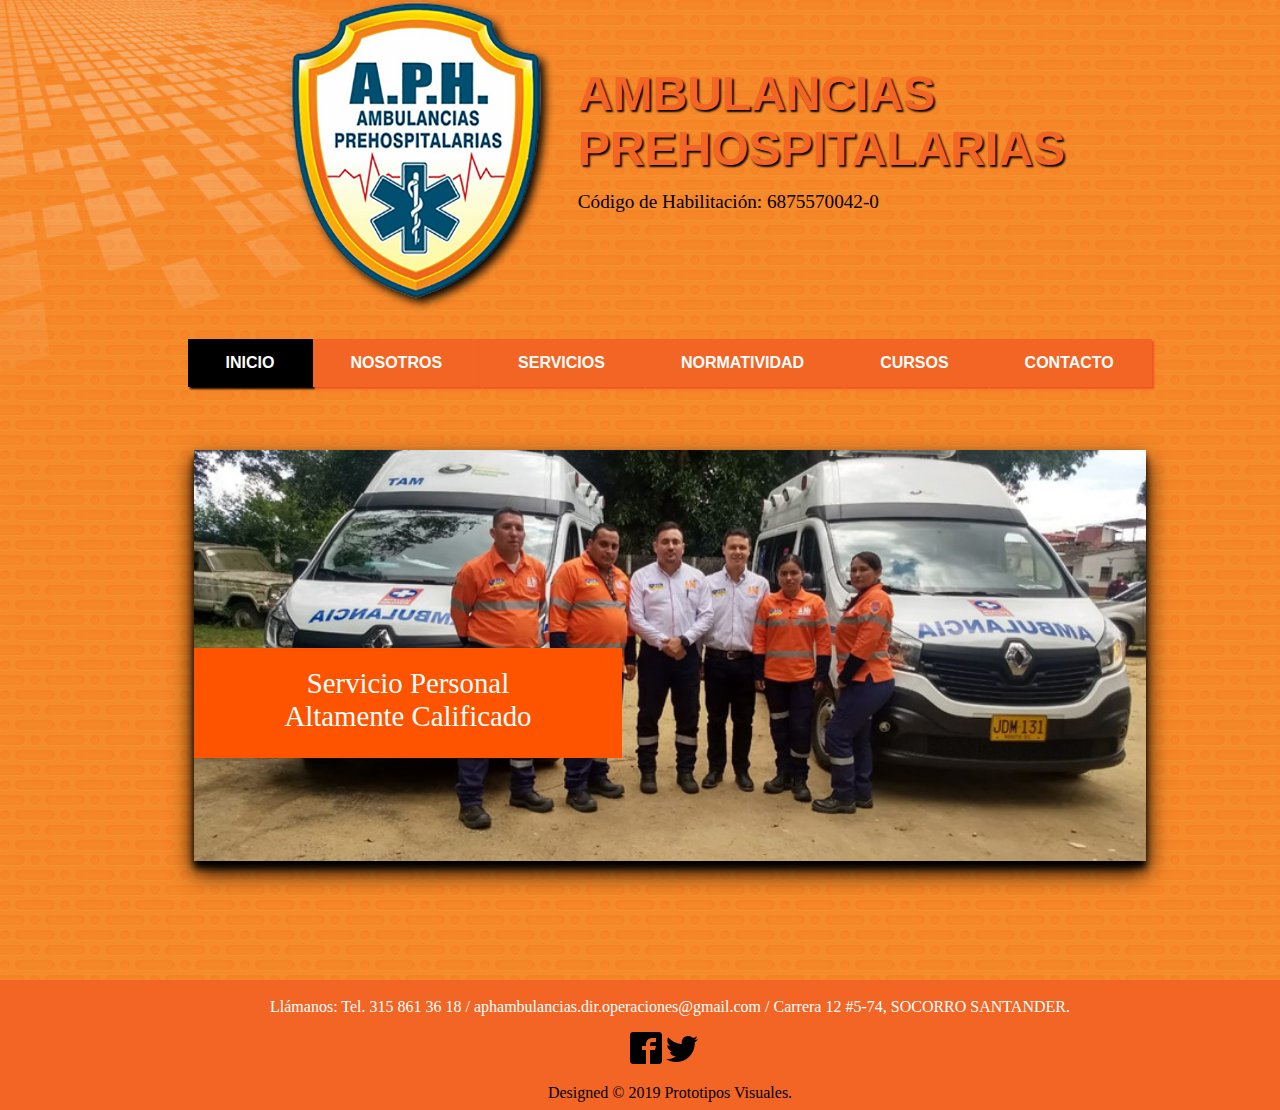
<file: aph/index.html>
﻿<!DOCTYPE html>
<html dir="ltr" lang="es-ES">
    <head>
        <meta charset="UTF-8">
        <meta name="viewport" content="width=device-width, user-scalable=no, initial-scale=1.0, maximum-scale=1.0, minimum-scale=1.0">
        <!--[if lt IE 9]><script src="https://html5shiv.googlecode.com/svn/trunk/html5.js"></script><![endif]-->
        <meta http-equiv="X-UA-Compatible" content="ie=edge">
        <link rel="stylesheet" href="stylei.css" screen>
        <link rel="icon" type="image/png" href="images/icon/icon.png"/>
        <script type="text/javascript" src="script.js"></script>
        <title>APH Sitio Oficial</title>
    </head>
    <body>
        <div id="global">
            <div id="header">
                <div id="logo">
                    <img src="images/full_logo.png" alt="logo">
                </div>
                <div id="title">
                    <p>AMBULANCIAS<br>PREHOSPITALARIAS</p>
                </div>
                <div id="subtitle">
                    <p>Código de Habilitación: 6875570042-0</p>
                </div>
                <div id="menu">
                    <ul>
                        <li><a id="active" href="index.html">INICIO</a></li>
                        <li><a href="aboutus.html">NOSOTROS</a></li>
                        <li><a href="ourservices.html">SERVICIOS</a></li>
                        <li><a href="normativity.html">NORMATIVIDAD</a></li>
                        <li><a href="../celaph/ourcourses.html">CURSOS</a></li>
                        <li><a href="contact.html">CONTACTO</a></li>
                    </ul>
                </div>
            </div>
            <div id="main">
                <div class="slide-box">
                    <input type="radio" id="slidei1" name="imagedoc" checked/>
                    <input type="radio" id="slidei2" name="imagedoc"/>
                    <input type="radio" id="slidei3" name="imagedoc"/>
                    <input type="radio" id="slidei4" name="imagedoc"/>
                    <div class="slide-img" id="slide-img1">
                        <img src="images/slide01.jpg">
                    </div>
                    <div class="slide-img" id="slide-img2">
                        <img src="images/slide02.jpg">
                    </div>
                    <div class="slide-img" id="slide-img3">
                        <img src="images/slide03.jpg">
                    </div>
                    <div class="slide-img" id="slide-img4">
                        <img src="images/slide04.jpg">
                    </div>
                    <div id="slide-nav">
                        <label for="slidei1" class="dots" id="dot1"></label>
                        <label for="slidei2" class="dots" id="dot2"></label>
                        <label for="slidei3" class="dots" id="dot3"></label>
                        <label for="slidei4" class="dots" id="dot4"></label>
                    </div>
                    <div class="uper-text">Servicio Personal<br>Altamente Calificado</div>
                </div>
            </div>
            <div id="footer">
                <div>
                    <p id="info"><br>Llámanos: Tel. 315 861 36 18  /  <a href="mailto:aphambulancias.dir.operaciones@gmail.com">aphambulancias.dir.operaciones@gmail.com</a>  /  Carrera 12 #5-74, SOCORRO SANTANDER.</p>
                </div>
                <div id="social">
                    <a href="https://facebook.com/AphAmbulanciasCalaphCol" target="_blank"><img src="images/icon/fb.png" alt="fb"></a>
                    <a href="https://twitter.com/aphcelaph" target="_blank"><img src="images/icon/tw.png" alt="tw"></a>
                </div>
                <div>
                    <p>Designed &#169; 2019 Prototipos Visuales.</p>
                </div>
            </div>
        </div>
    </body>
</html>
</file>
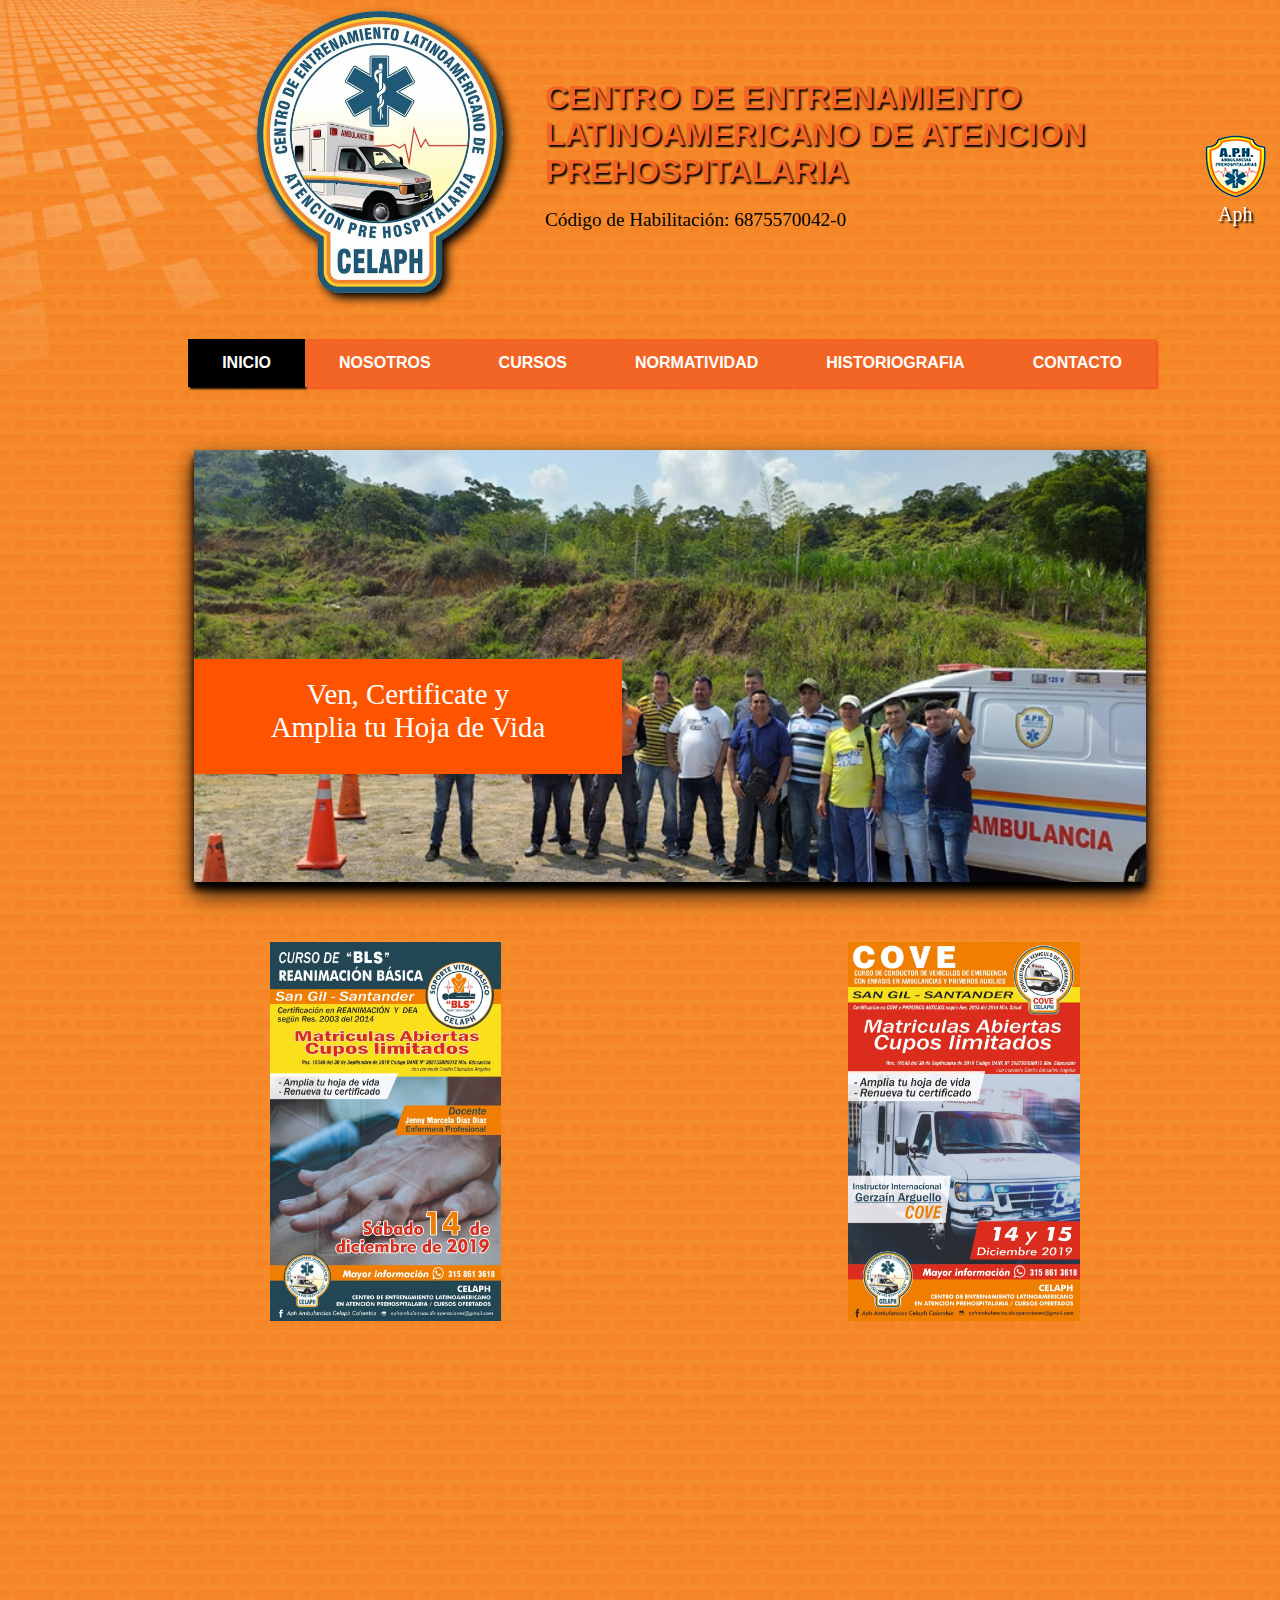
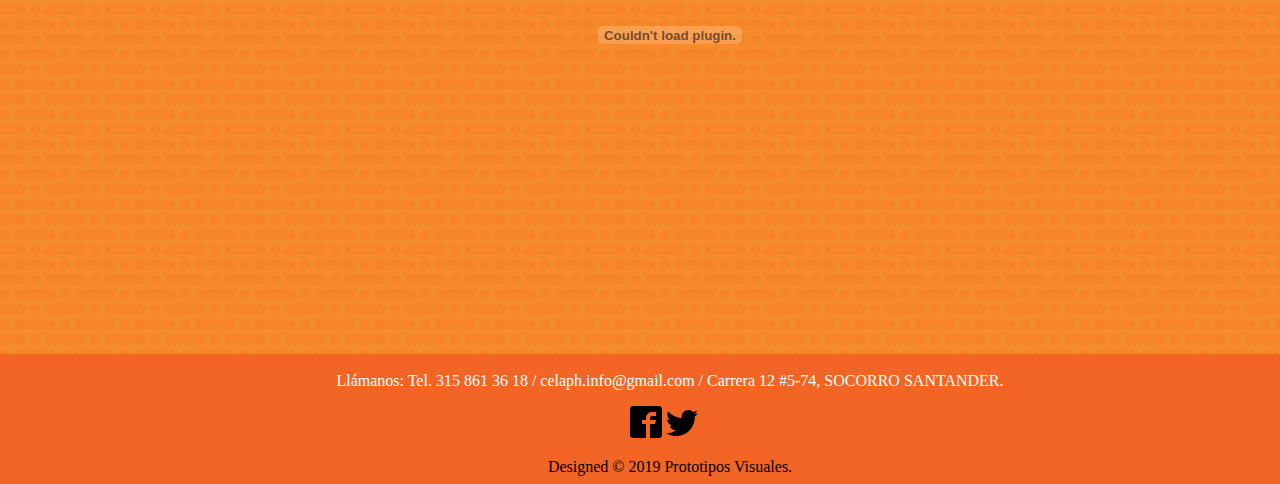
<file: celaph/index.html>
﻿<!DOCTYPE html>
<html dir="ltr" lang="es-ES">
    <head>
        <meta charset="UTF-8">
        <meta name="viewport" content="width=device-width, user-scalable=no, initial-scale=1.0, maximum-scale=1.0, minimum-scale=1.0">
        <!--[if lt IE 9]><script src="https://html5shiv.googlecode.com/svn/trunk/html5.js"></script><![endif]-->
        <meta http-equiv="X-UA-Compatible" content="ie=edge">
        <link rel="stylesheet" href="stylei.css" screen>
        <link rel="icon" type="image/png" href="images/icon/iconc.png"/>
        <script type="text/javascript" src="script.js"></script>
        <title>CELAPH Sitio Oficial</title>
    </head>
    <body>
        <div id="float-bar">
            <a href="../aph/index.html"><img src="../aph/images/icon/icon.png" alt=""><p>Aph</p></a>
        </div>
        <div id="global">
            <div id="header">
                <div id="logo">
                    <img src="images/full_logo.png" alt="logo">
                </div>
                <div id="title">
                    <p>CENTRO DE ENTRENAMIENTO<br>LATINOAMERICANO DE ATENCION<br>PREHOSPITALARIA</p>
                </div>
                <div id="subtitle">
                    <p>Código de Habilitación: 6875570042-0</p>
                </div>
                <div id="menu">
                    <ul>
                        <li><a id="active" href="index.html">INICIO</a></li>
                        <li><a href="aboutus.html">NOSOTROS</a></li>
                        <li><a href="ourcourses.html">CURSOS</a></li>
                        <li><a href="normativity.html">NORMATIVIDAD</a></li>
                        <li><a href="historiography.html">HISTORIOGRAFIA</a></li>
                        <li><a href="contact.html">CONTACTO</a></li>
                    </ul>
                </div>
            </div>
            <div id="main">
                <div class="slide-box">
                    <input type="radio" id="slidei1" name="imagedoc" checked/>
                    <input type="radio" id="slidei2" name="imagedoc"/>
                    <input type="radio" id="slidei3" name="imagedoc"/>
                    <input type="radio" id="slidei4" name="imagedoc"/>
                    <input type="radio" id="slidei5" name="imagedoc"/>
                    <div class="slide-img" id="slide-img1">
                        <img src="images/slide01.jpg">
                    </div>
                    <div class="slide-img" id="slide-img2">
                        <img src="images/slide02.jpg">
                    </div>
                    <div class="slide-img" id="slide-img3">
                        <img src="images/slide03.jpg">
                    </div>
                    <div class="slide-img" id="slide-img4">
                        <img src="images/slide04.jpg">
                    </div>
                    <div class="slide-img" id="slide-img5">
                        <img src="images/slide05.jpg">
                    </div>
                    <div id="slide-nav">
                        <label for="slidei1" class="dots" id="dot1"></label>
                        <label for="slidei2" class="dots" id="dot2"></label>
                        <label for="slidei3" class="dots" id="dot3"></label>
                        <label for="slidei4" class="dots" id="dot4"></label>
                        <label for="slidei5" class="dots" id="dot5"></label>
                    </div>
                    <div class="uper-text">Ven, Certificate y<br>Amplia tu Hoja de Vida</div>
                </div>
                <div id="public">
                    <div>
                        <img src="images/public2.jpg" alt="">
                    </div>
                    <div>
                        <img src="images/public1.jpg" alt="">
                    </div>
                    <div id="Brochure">
                        <embed src="docs/BrochureCelaph.pdf" type="application/pdf"/> 
                    </div>
                </div>
            </div>
            <div id="footer">
                <div>
                    <p id="info"><br>Llámanos: Tel. 315 861 36 18  /  <a href="mailto:celaph.info@gmail.com">celaph.info@gmail.com</a>  /  Carrera 12 #5-74, SOCORRO SANTANDER.</p>
                </div>
                <div id="social">
                    <a href="https://facebook.com/AphAmbulanciasCalaphCol" target="_blank"><img src="images/icon/fb.png" alt="fb"></a>
                    <a href="https://twitter.com/aphcelaph" target="_blank"><img src="images/icon/tw.png" alt="tw"></a>
                </div>
                <div>
                    <p>Designed &#169; 2019 Prototipos Visuales.</p>
                </div>
            </div>
        </div>
    </body>
</html>
</file>
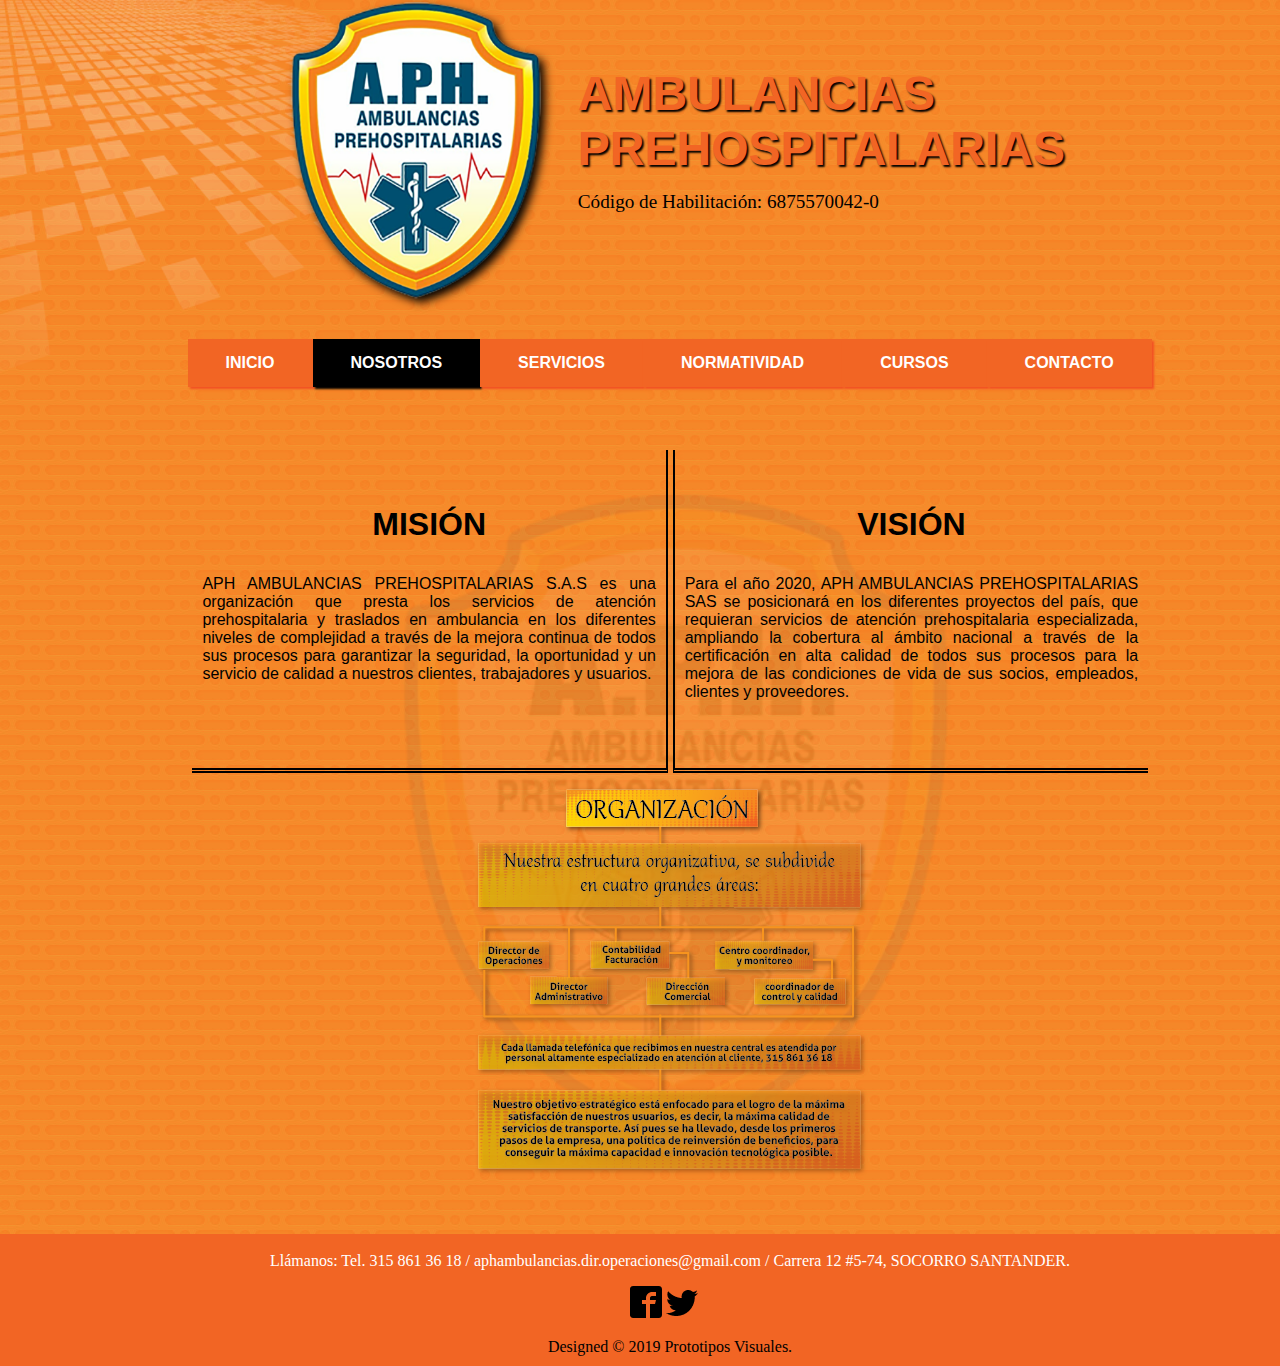
<file: aph/aboutus.html>
﻿<html dir="ltr" lang="es-ES">
    <head>
        <meta charset="UTF-8">
        <meta name="viewport" content="width=device-width, user-scalable=no, initial-scale=1.0, maximum-scale=1.0, minimum-scale=1.0">
        <!--[if lt IE 9]><script src="https://html5shiv.googlecode.com/svn/trunk/html5.js"></script><![endif]-->
        <meta http-equiv="X-UA-Compatible" content="ie=edge">
        <link rel="stylesheet" href="styleus.css" screen>
        <link rel="icon" type="image/png" href="images/icon/icon.png"/>
        <script type="text/javascript" src="script.js"></script>
        <title>APH Sitio Oficial</title>
    </head>
    <body><div id="global">
            <div id="header">
                <div id="logo">
                    <img src="images/full_logo.png" alt="logo">
                </div>
                <div id="title">
                    <p>AMBULANCIAS<br>PREHOSPITALARIAS</p>
                </div>
                <div id="subtitle">
                    <p>Código de Habilitación: 6875570042-0</p>
                </div>
                <div id="menu">
                    <ul>
                        <li><a href="index.html">INICIO</a></li>
                        <li><a id="active" href="aboutus.html">NOSOTROS</a></li>
                        <li><a href="ourservices.html">SERVICIOS</a></li>
                        <li><a href="normativity.html">NORMATIVIDAD</a></li>
                        <li><a href="../celaph/ourcourses.html">CURSOS</a></li>
                        <li><a href="contact.html">CONTACTO</a></li>
                    </ul>
                </div>
            </div>
            <div id="main">
                <div id="back-us">
                    <div class="text-us" id="separator-us">
                        <p class="title-us">MISIÓN</p>
                        <p class="text-aus">
                            APH AMBULANCIAS PREHOSPITALARIAS S.A.S es una organización que presta los servicios de
                             atención prehospitalaria y traslados en ambulancia en los diferentes niveles de complejidad
                              a través de la mejora continua de todos  sus  procesos  para garantizar la seguridad,
                               la oportunidad y un servicio de calidad a nuestros clientes, trabajadores y usuarios.
                        </p>
                    </div>
                    <div class="text-us" id="separator2-us">
                        <p class="title-us">VISIÓN</p>
                        <p class="text-aus">
                            Para el año 2020, APH AMBULANCIAS PREHOSPITALARIAS SAS se posicionará en los diferentes proyectos
                             del país,  que requieran servicios de atención prehospitalaria especializada, ampliando la cobertura
                              al ámbito nacional a través de la certificación en alta calidad de todos sus procesos para la mejora
                               de las condiciones de vida de sus socios, empleados, clientes y proveedores.
                        </p>
                    </div>
                    <div id="org-img">
                        <img src="images/org_wall.png">
                    </div>
                </div>
            </div>
            <div id="footer">
                <div>
                    <p id="info"><br>Llámanos: Tel. 315 861 36 18  /  <a href="mailto:aphambulancias.dir.operaciones@gmail.com">aphambulancias.dir.operaciones@gmail.com</a>  /  Carrera 12 #5-74, SOCORRO SANTANDER.</p>
                </div>
                <div id="social">
                    <a href="https://facebook.com/AphAmbulanciasCalaphCol" target="_blank"><img src="images/icon/fb.png" alt="fb"></a>
                    <a href="https://twitter.com/aphcelaph" target="_blank"><img src="images/icon/tw.png" alt="tw"></a>
                </div>
                <div>
                    <p>Designed &#169; 2019 Prototipos Visuales.</p>
                </div>
            </div>
        </div>
    </body>
</html>
</file>
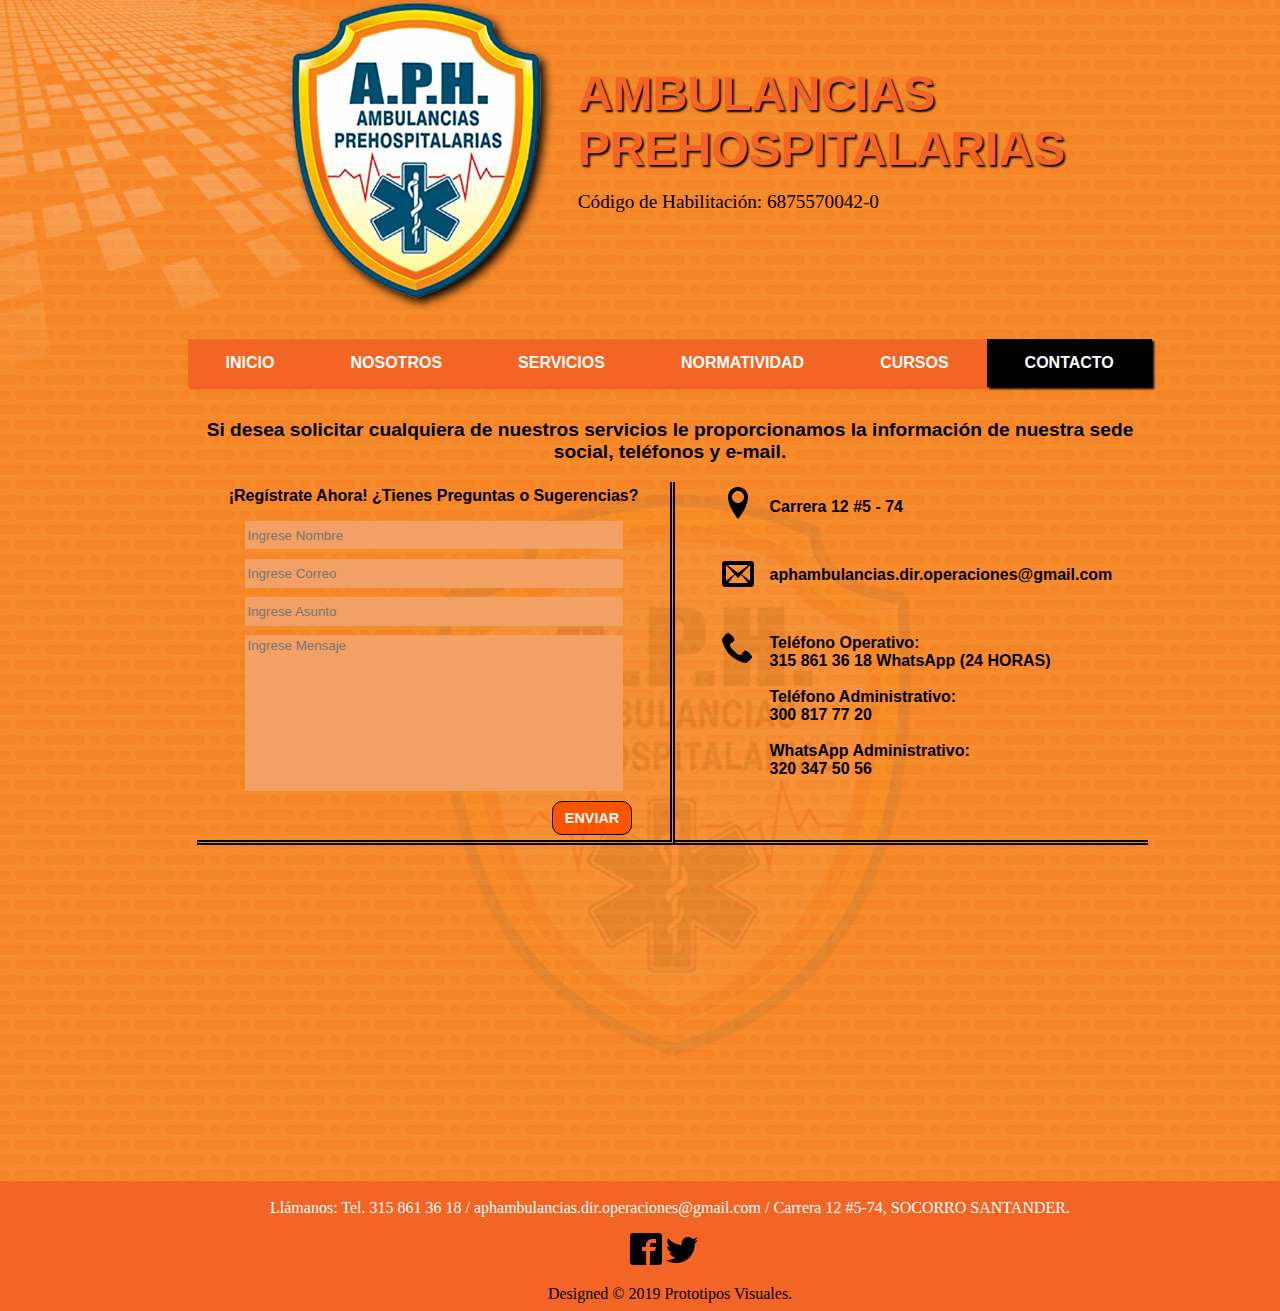
<file: aph/contact.html>
﻿<html dir="ltr" lang="es-ES">
    <head>
        <meta charset="UTF-8">
        <meta name="viewport" content="width=device-width, user-scalable=no, initial-scale=1.0, maximum-scale=1.0, minimum-scale=1.0">
        <!--[if lt IE 9]><script src="https://html5shiv.googlecode.com/svn/trunk/html5.js"></script><![endif]-->
        <meta http-equiv="X-UA-Compatible" content="ie=edge">
        <link rel="stylesheet" href="stylec.css" screen>
        <link rel="icon" type="image/png" href="images/icon/icon.png"/>
        <script type="text/javascript" src="script.js"></script>
        <title>APH Sitio Oficial</title>
    </head>
    <body><div id="global">
            <div id="header">
                <div id="logo">
                    <img src="images/full_logo.png" alt="logo">
                </div>
                <div id="title">
                    <p>AMBULANCIAS<br>PREHOSPITALARIAS</p>
                </div>
                <div id="subtitle">
                    <p>Código de Habilitación: 6875570042-0</p>
                </div>
                <div id="menu">
                    <ul>
                        <li><a href="index.html">INICIO</a></li>
                        <li><a href="aboutus.html">NOSOTROS</a></li>
                        <li><a href="ourservices.html">SERVICIOS</a></li>
                        <li><a href="normativity.html">NORMATIVIDAD</a></li>
                        <li><a href="../celaph/ourcourses.html">CURSOS</a></li>
                        <li><a id="active" href="contact.html">CONTACTO</a></li>
                    </ul>
                </div>
            </div>
            <div id="main">
                <div id="content">
                    <p id="txt-con">Si desea solicitar cualquiera de nuestros servicios le proporcionamos 
                        la información de nuestra sede social, teléfonos y e-mail.
                    </p>
                    <div id="form-c">
                        <p>¡Regístrate Ahora! ¿Tienes Preguntas o Sugerencias?</p>
                        <input type="text" id="name" placeholder="Ingrese Nombre">
                        <input type="text" id="email" placeholder="Ingrese Correo">
                        <input type="text" id="subject" placeholder="Ingrese Asunto">
                        <textarea id="message" placeholder="Ingrese Mensaje" rows="10"></textarea>
                        <input type="button" id="send" value="ENVIAR">
                    </div>
                    <div id="data-c">
                        
                        <div id="data-cimg">
                            <img id="dc1" src="images/icon/dir.png" alt="dir">
                            <img id="dc2" src="images/icon/mail.png" alt="mail">
                            <img id="dc3" src="images/icon/phone.png" alt="phone">
                        </div>
                        <div id="data-ctxt">
                            <p>Carrera 12 #5 - 74</p><br>
                            <p><a href="mailto:aphambulancias.dir.operaciones@gmail.com">aphambulancias.dir.operaciones@gmail.com</a></p><br>
                            <p>Teléfono Operativo:<br>315 861 36 18 WhatsApp (24 HORAS)<br><br>
                                Teléfono Administrativo:<br>300 817 77 20<br><br>
                                WhatsApp Administrativo:<br>320 347 50 56
                            </p>
                        </div>
                    </div>
                </div>
                <div id="map-c">
                    <iframe src="https://www.google.com/maps/embed?pb=!1m18!1m12!1m3!1d1033.5900733781143!2d-73.26203947484329!3d6.463475486559672!2m3!1f0!2f0!3f0!3m2!1i1024!2i768!4f13.1!3m3!1m2!1s0x8e69e81cfe0008b3%3A0x9b58b933ae775427!2sCra.+12+%26+Cl.+5%2C+Socorro%2C+Santander%2C+Colombia!5e0!3m2!1ses-419!2sua!4v1559827898863!5m2!1ses-419!2sua" width="600" height="300" frameborder="0" style="border:0" allowfullscreen></iframe>
                </div>
            </div>
            <div id="footer">
                <div>
                    <p id="info"><br>Llámanos: Tel. 315 861 36 18  /  <a href="mailto:aphambulancias.dir.operaciones@gmail.com">aphambulancias.dir.operaciones@gmail.com</a>  /  Carrera 12 #5-74, SOCORRO SANTANDER.</p>
                </div>
                <div id="social">
                    <a href="https://facebook.com/AphAmbulanciasCalaphCol" target="_blank"><img src="images/icon/fb.png" alt="fb"></a>
                    <a href="https://twitter.com/aphcelaph" target="_blank"><img src="images/icon/tw.png" alt="tw"></a>
                </div>
                <div>
                    <p>Designed &#169; 2019 Prototipos Visuales.</p>
                </div>
            </div>
        </div>
    </body>
</html>
</file>
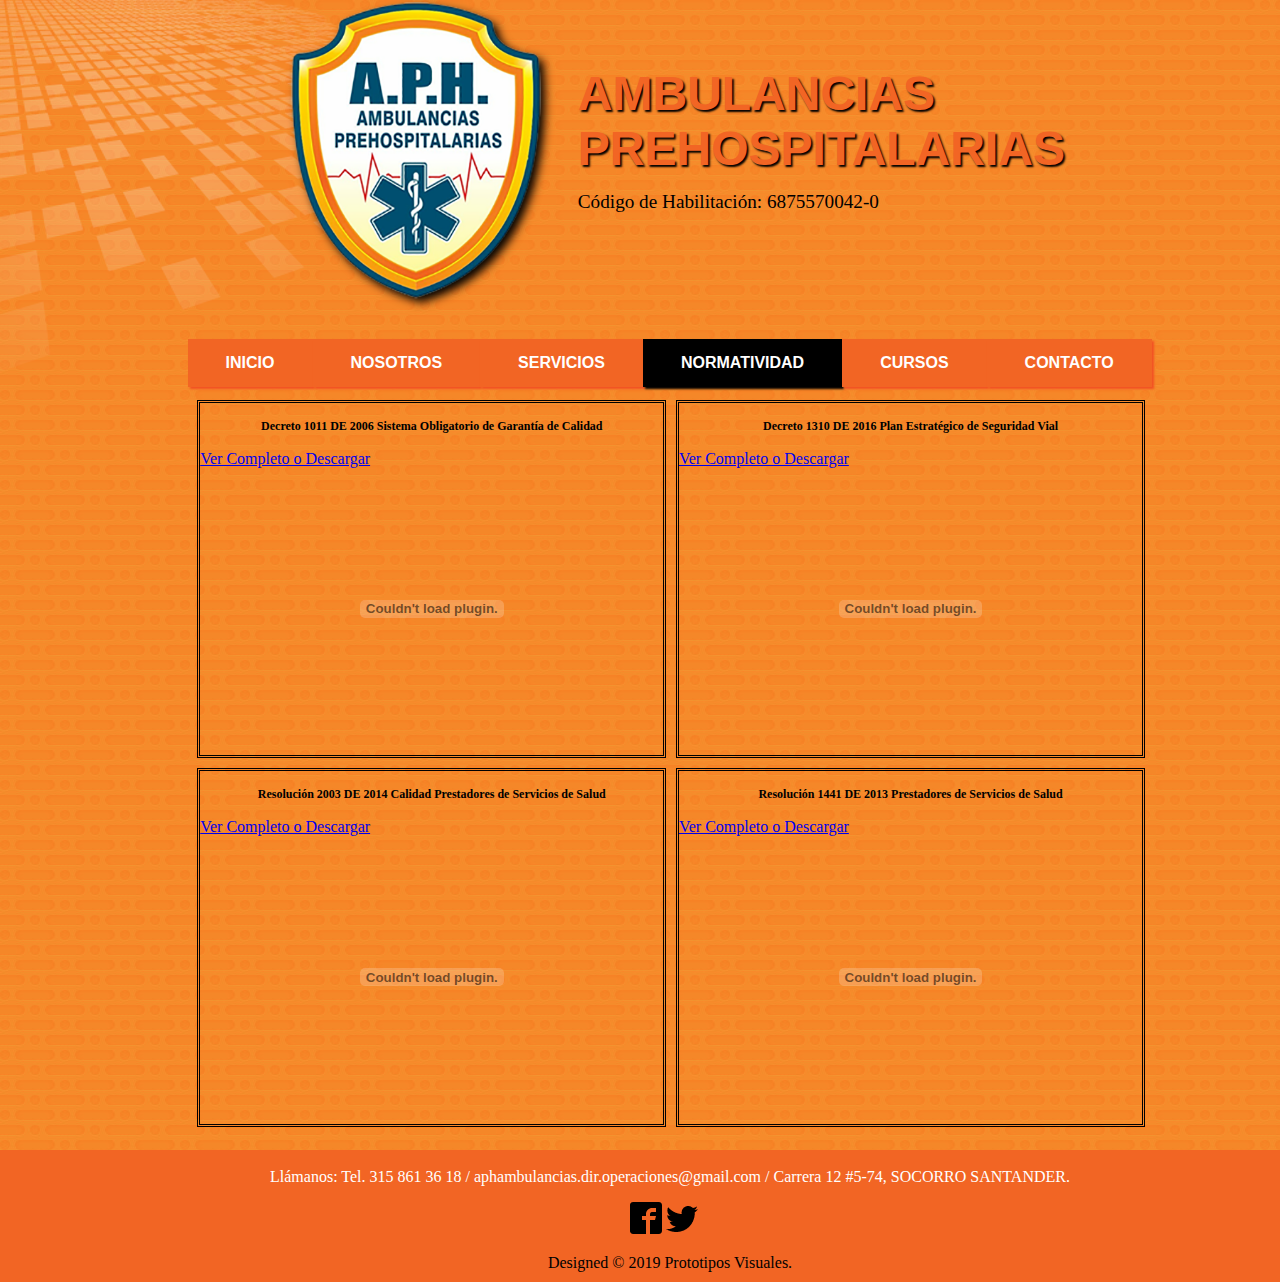
<file: aph/normativity.html>
﻿<html dir="ltr" lang="es-ES">
    <head>
        <meta charset="UTF-8">
        <meta name="viewport" content="width=device-width, user-scalable=no, initial-scale=1.0, maximum-scale=1.0, minimum-scale=1.0">
        <!--[if lt IE 9]><script src="https://html5shiv.googlecode.com/svn/trunk/html5.js"></script><![endif]-->
        <meta http-equiv="X-UA-Compatible" content="ie=edge">
        <link rel="stylesheet" href="stylenv.css" screen>
        <link rel="icon" type="image/png" href="images/icon/icon.png"/>
        <script type="text/javascript" src="script.js"></script>
        <title>APH Sitio Oficial</title>
    </head>
    <body><div id="global">
            <div id="header">
                <div id="logo">
                    <img src="images/full_logo.png" alt="logo">
                </div>
                <div id="title">
                    <p>AMBULANCIAS<br>PREHOSPITALARIAS</p>
                </div>
                <div id="subtitle">
                    <p>Código de Habilitación: 6875570042-0</p>
                </div>
                <div id="menu">
                    <ul>
                        <li><a href="index.html">INICIO</a></li>
                        <li><a href="aboutus.html">NOSOTROS</a></li>
                        <li><a href="ourservices.html">SERVICIOS</a></li>
                        <li><a id="active" href="normativity.html">NORMATIVIDAD</a></li>
                        <li><a href="../celaph/ourcourses.html">CURSOS</a></li>
                        <li><a href="contact.html">CONTACTO</a></li>
                    </ul>
                </div>
            </div>
            <div id="main">
                <div id="content">
                    <div id="n1">
                        <h4>Decreto 1011 DE 2006 Sistema Obligatorio de Garantía de Calidad</h4>
                        <a href="docs/Decreto_1011_2006.pdf" target="_blank" download="Decreto_1011_2006">Ver Completo o Descargar</a>
                        <embed src="docs/Decreto_1011_2006.pdf" type="application/pdf"/> 
                    </div>
                    <div id="n2">
                        <h4>Decreto 1310 DE 2016 Plan Estratégico de Seguridad Vial</h4>
                        <a href="docs/Decreto_1310_2016.pdf" target="_blank" download="Decreto_1310_2016">Ver Completo o Descargar</a>
                        <embed src="docs/Decreto_1310_2016.pdf" type="application/pdf"/> 
                    </div>
                    <div id="n3">
                        <h4>Resolución 2003 DE 2014 Calidad Prestadores de Servicios de Salud</h4>
                        <a href="docs/Resolucion_2003_2014.pdf" target="_blank" download="Resolucion_2003_2014">Ver Completo o Descargar</a>
                        <embed src="docs/Resolucion_2003_2014.pdf" type="application/pdf"/> 
                    </div>
                    <div id="n4">
                        <h4>Resolución 1441 DE 2013 Prestadores de Servicios de Salud</h4>
                        <a href="docs/Resolucion_1441_2013.pdf" target="_blank" download="Resolucion_1441_2013">Ver Completo o Descargar</a>
                        <embed src="docs/Resolucion_1441_2013.pdf" type="application/pdf"/> 
                    </div>
                </div>
            </div>
            <div id="footer">
                <div>
                    <p id="info"><br>Llámanos: Tel. 315 861 36 18  /  <a href="mailto:aphambulancias.dir.operaciones@gmail.com">aphambulancias.dir.operaciones@gmail.com</a>  /  Carrera 12 #5-74, SOCORRO SANTANDER.</p>
                </div>
                <div id="social">
                    <a href="https://facebook.com/AphAmbulanciasCalaphCol" target="_blank"><img src="images/icon/fb.png" alt="fb"></a>
                    <a href="https://twitter.com/aphcelaph" target="_blank"><img src="images/icon/tw.png" alt="tw"></a>
                </div>
                <div>
                    <p>Designed &#169; 2019 Prototipos Visuales.</p>
                </div>
            </div>
        </div>
    </body>
</html>
</file>
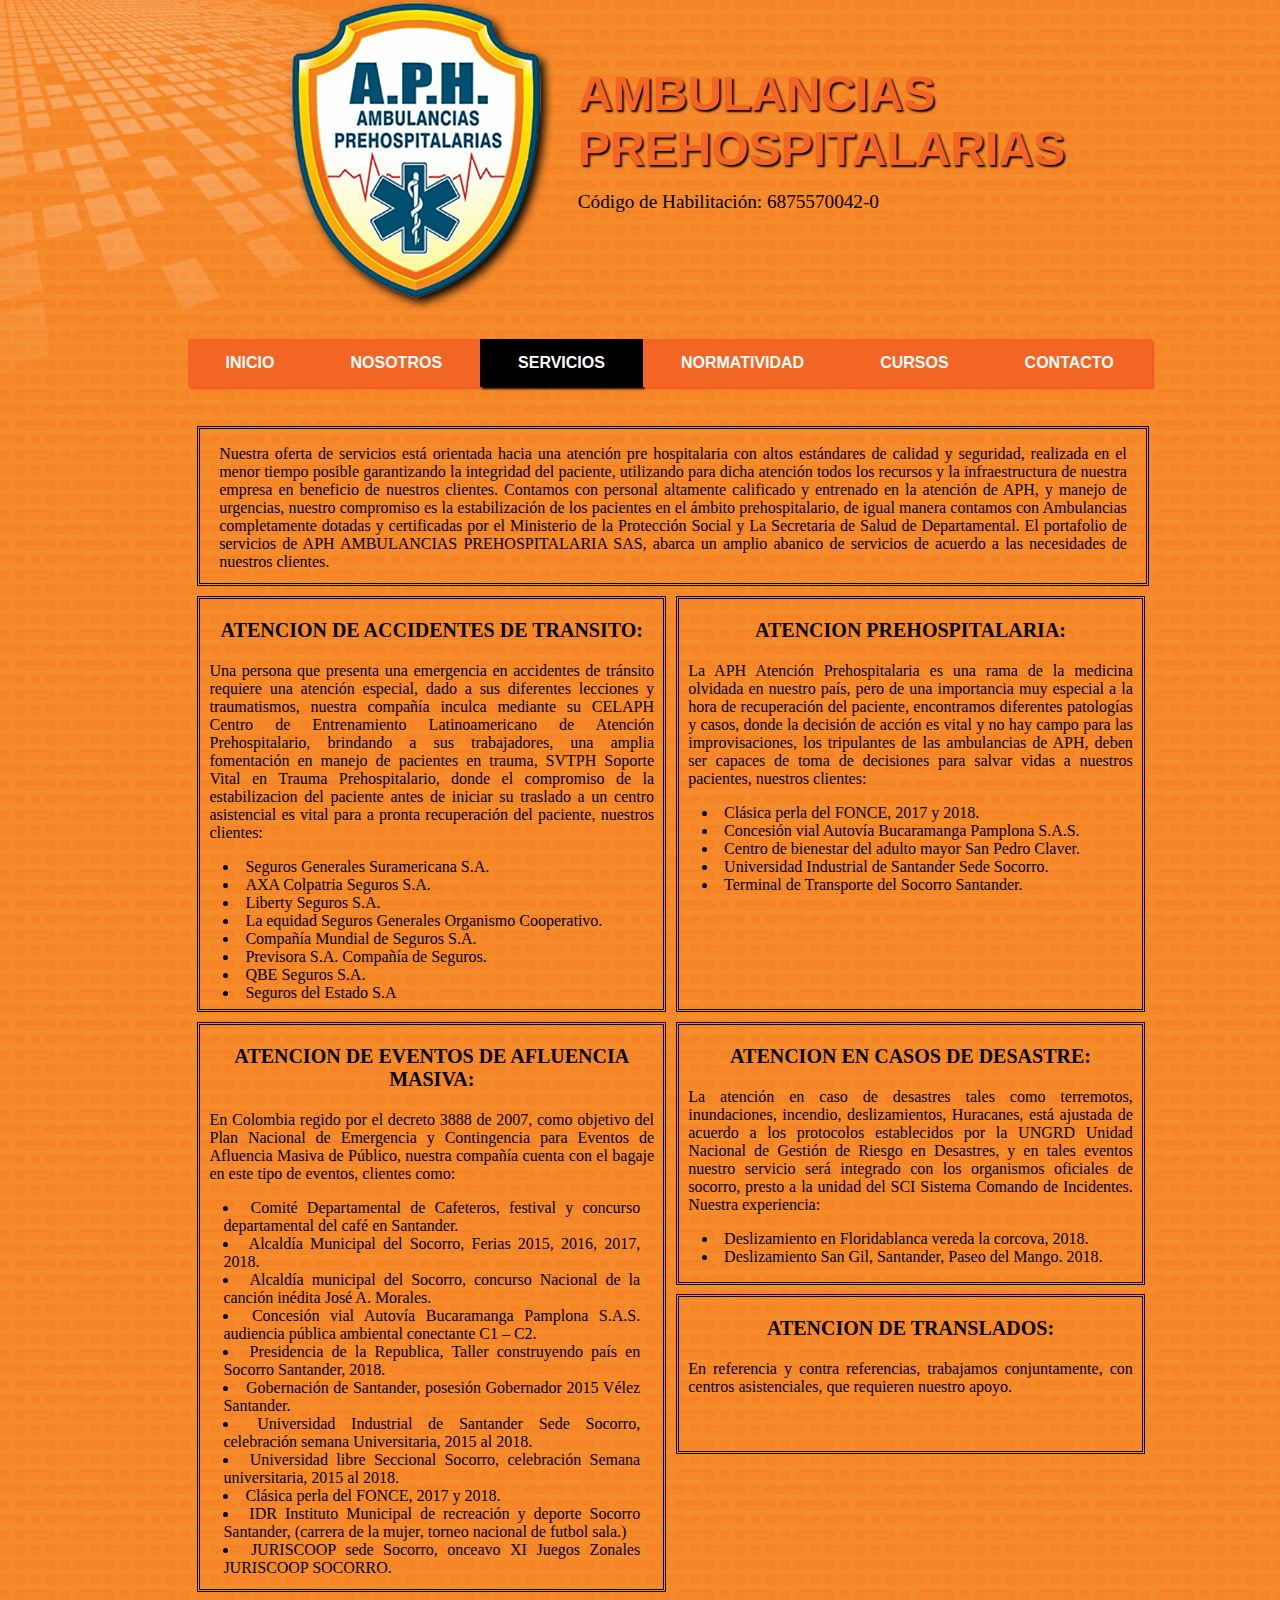
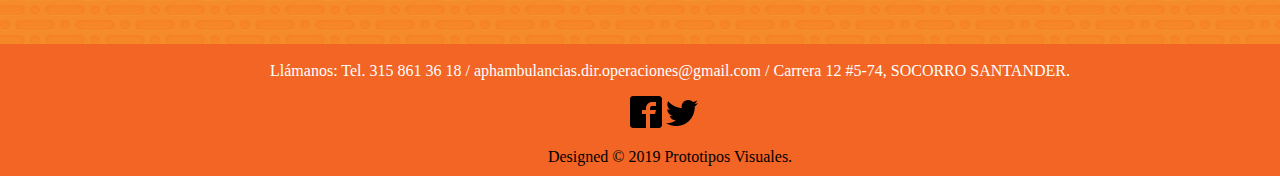
<file: aph/ourservices.html>
<html dir="ltr" lang="es-ES">
    <head>
        <meta charset="UTF-8">
        <meta name="viewport" content="width=device-width, user-scalable=no, initial-scale=1.0, maximum-scale=1.0, minimum-scale=1.0">
        <!--[if lt IE 9]><script src="https://html5shiv.googlecode.com/svn/trunk/html5.js"></script><![endif]-->
        <meta http-equiv="X-UA-Compatible" content="ie=edge">
        <link rel="stylesheet" href="style.css" screen>
        <link rel="icon" type="image/png" href="images/icon/icon.png"/>
        <script type="text/javascript" src="script.js"></script>
        <title>APH Sitio Oficial</title>
    </head>
    <body><div id="global">
            <div id="header">
                <div id="logo">
                    <img src="images/full_logo.png" alt="logo">
                </div>
                <div id="title">
                    <p>AMBULANCIAS<br>PREHOSPITALARIAS</p>
                </div>
                <div id="subtitle">
                    <p>Código de Habilitación: 6875570042-0</p>
                </div>
                <div id="menu">
                    <ul>
                        <li><a href="index.html">INICIO</a></li>
                        <li><a href="aboutus.html">NOSOTROS</a></li>
                        <li><a id="active" href="ourservices.html">SERVICIOS</a></li>
                        <li><a href="normativity.html">NORMATIVIDAD</a></li>
                        <li><a href="../celaph/ourcourses.html">CURSOS</a></li>
                        <li><a href="contact.html">CONTACTO</a></li>
                    </ul>
                </div>
            </div>
            <div id="main">
                <div id="content">
                    <div id="services">
                        <p>Nuestra oferta de servicios está orientada hacia una atención pre hospitalaria con
                            altos estándares de calidad y seguridad, realizada en el menor tiempo posible
                            garantizando la integridad del paciente, utilizando para dicha atención todos los
                            recursos y la infraestructura de nuestra empresa en beneficio de nuestros clientes.
                            Contamos con personal altamente calificado y entrenado en la atención de APH,
                            y manejo de urgencias, nuestro compromiso es la estabilización de los pacientes
                            en el ámbito prehospitalario, de igual manera contamos con Ambulancias
                            completamente dotadas y certificadas por el Ministerio de la Protección Social y
                            La Secretaria de Salud de Departamental.
                            El portafolio de servicios de APH AMBULANCIAS PREHOSPITALARIA SAS, abarca un
                            amplio abanico de servicios de acuerdo a las necesidades de nuestros clientes.
                        </p>
                    </div>
                    <div id="acc_tran">
                        <h3>ATENCION DE ACCIDENTES DE TRANSITO:</h3>
                        <p>Una persona que presenta una emergencia en accidentes de tránsito requiere una
                            atención especial, dado a sus diferentes lecciones y traumatismos, nuestra
                            compañía inculca mediante su CELAPH Centro de Entrenamiento Latinoamericano
                            de Atención Prehospitalario, brindando a sus trabajadores, una amplia
                            fomentación en manejo de pacientes en trauma, SVTPH Soporte Vital en Trauma
                            Prehospitalario, donde el compromiso de la estabilizacion del paciente antes de
                            iniciar su traslado a un centro asistencial es vital para a pronta recuperación del
                            paciente, nuestros clientes:
                        </p>
                        <li>Seguros Generales Suramericana S.A.</li>
                        <li>AXA Colpatria Seguros S.A.</li>
                        <li>Liberty Seguros S.A.</li>
                        <li>La equidad Seguros Generales Organismo Cooperativo.</li>
                        <li>Compañía Mundial de Seguros S.A.</li>
                        <li>Previsora S.A. Compañía de Seguros.</li>
                        <li>QBE Seguros S.A.</li>
                        <li>Seguros del Estado S.A</li>
                    </div>
                    <div id="acc_preh">
                        <h3>ATENCION PREHOSPITALARIA:</h3>
                        <p>La APH Atención Prehospitalaria es una rama de la medicina olvidada en nuestro
                            país, pero de una importancia muy especial a la hora de recuperación del
                            paciente, encontramos diferentes patologías y casos, donde la decisión de acción 
                            es vital y no hay campo para las improvisaciones, los tripulantes de las ambulancias
                            de APH, deben ser capaces de toma de decisiones para salvar vidas a nuestros
                            pacientes, nuestros clientes:
                        </p>
                        <li>Clásica perla del FONCE, 2017 y 2018.</li>
                        <li>Concesión vial Autovía Bucaramanga Pamplona S.A.S.</li>
                        <li>Centro de bienestar del adulto mayor San Pedro Claver.</li>
                        <li>Universidad Industrial de Santander Sede Socorro.</li>
                        <li>Terminal de Transporte del Socorro Santander.</li>
                    </div>
                    <div id="acc_evaf">
                        <h3>ATENCION DE EVENTOS DE AFLUENCIA MASIVA:</h3>
                        <p>En Colombia regido por el decreto 3888 de 2007, como objetivo del Plan Nacional
                            de Emergencia y Contingencia para Eventos de Afluencia Masiva de Público,
                            nuestra compañía cuenta con el bagaje en este tipo de eventos, clientes como:
                        </p>
                        <li>Comité Departamental de Cafeteros, festival y concurso departamental del
                            café en Santander. </li>
                        <li>Alcaldía Municipal del Socorro, Ferias 2015, 2016, 2017, 2018.</li>
                        <li>Alcaldía municipal del Socorro, concurso Nacional de la canción inédita José
                            A. Morales.</li>
                        <li>Concesión vial Autovía Bucaramanga Pamplona S.A.S. audiencia pública
                            ambiental conectante C1 – C2.</li>
                        <li>Presidencia de la Republica, Taller construyendo país en Socorro Santander,
                            2018.</li>
                        <li>Gobernación de Santander, posesión Gobernador 2015 Vélez Santander.</li>
                        <li>Universidad Industrial de Santander Sede Socorro, celebración semana
                            Universitaria, 2015 al 2018.</li>
                        <li>Universidad libre Seccional Socorro, celebración Semana universitaria, 2015
                            al 2018.</li>
                        <li>Clásica perla del FONCE, 2017 y 2018.</li>
                        <li>IDR Instituto Municipal de recreación y deporte Socorro Santander, (carrera
                            de la mujer, torneo nacional de futbol sala.)</li>
                        <li>JURISCOOP sede Socorro, onceavo XI Juegos Zonales JURISCOOP SOCORRO.</li>
                    </div>
                    <div id="acc_csde">
                        <h3>ATENCION EN CASOS DE DESASTRE:</h3>
                        <p>La atención en caso de desastres tales como terremotos, inundaciones, incendio,
                            deslizamientos, Huracanes, está ajustada de acuerdo a los protocolos establecidos
                            por la UNGRD Unidad Nacional de Gestión de Riesgo en Desastres, y en tales
                            eventos nuestro servicio será integrado con los organismos oficiales de socorro,
                            presto a la unidad del SCI Sistema Comando de Incidentes. Nuestra experiencia:
                        </p>
                        <li>Deslizamiento en Floridablanca vereda la corcova, 2018.</li>
                        <li>Deslizamiento San Gil, Santander, Paseo del Mango. 2018.</li>
                    </div>
                    <div id="acc_trans">
                        <h3>ATENCION DE TRANSLADOS:</h3>
                        <p>En referencia y contra referencias, trabajamos conjuntamente, con centros
                                asistenciales, que requieren nuestro apoyo.
                        </p>
                    </div>
                </div>
            </div>
            <div id="footer">
                <div>
                    <p id="info"><br>Llámanos: Tel. 315 861 36 18  /  <a href="mailto:aphambulancias.dir.operaciones@gmail.com">aphambulancias.dir.operaciones@gmail.com</a>  /  Carrera 12 #5-74, SOCORRO SANTANDER.</p>
                </div>
                <div id="social">
                    <a href="https://facebook.com/AphAmbulanciasCalaphCol" target="_blank"><img src="images/icon/fb.png" alt="fb"></a>
                    <a href="https://twitter.com/aphcelaph" target="_blank"><img src="images/icon/tw.png" alt="tw"></a>
                </div>
                <div>
                    <p>Designed &#169; 2019 Prototipos Visuales.</p>
                </div>
            </div>
        </div>
    </body>
</html>
</file>
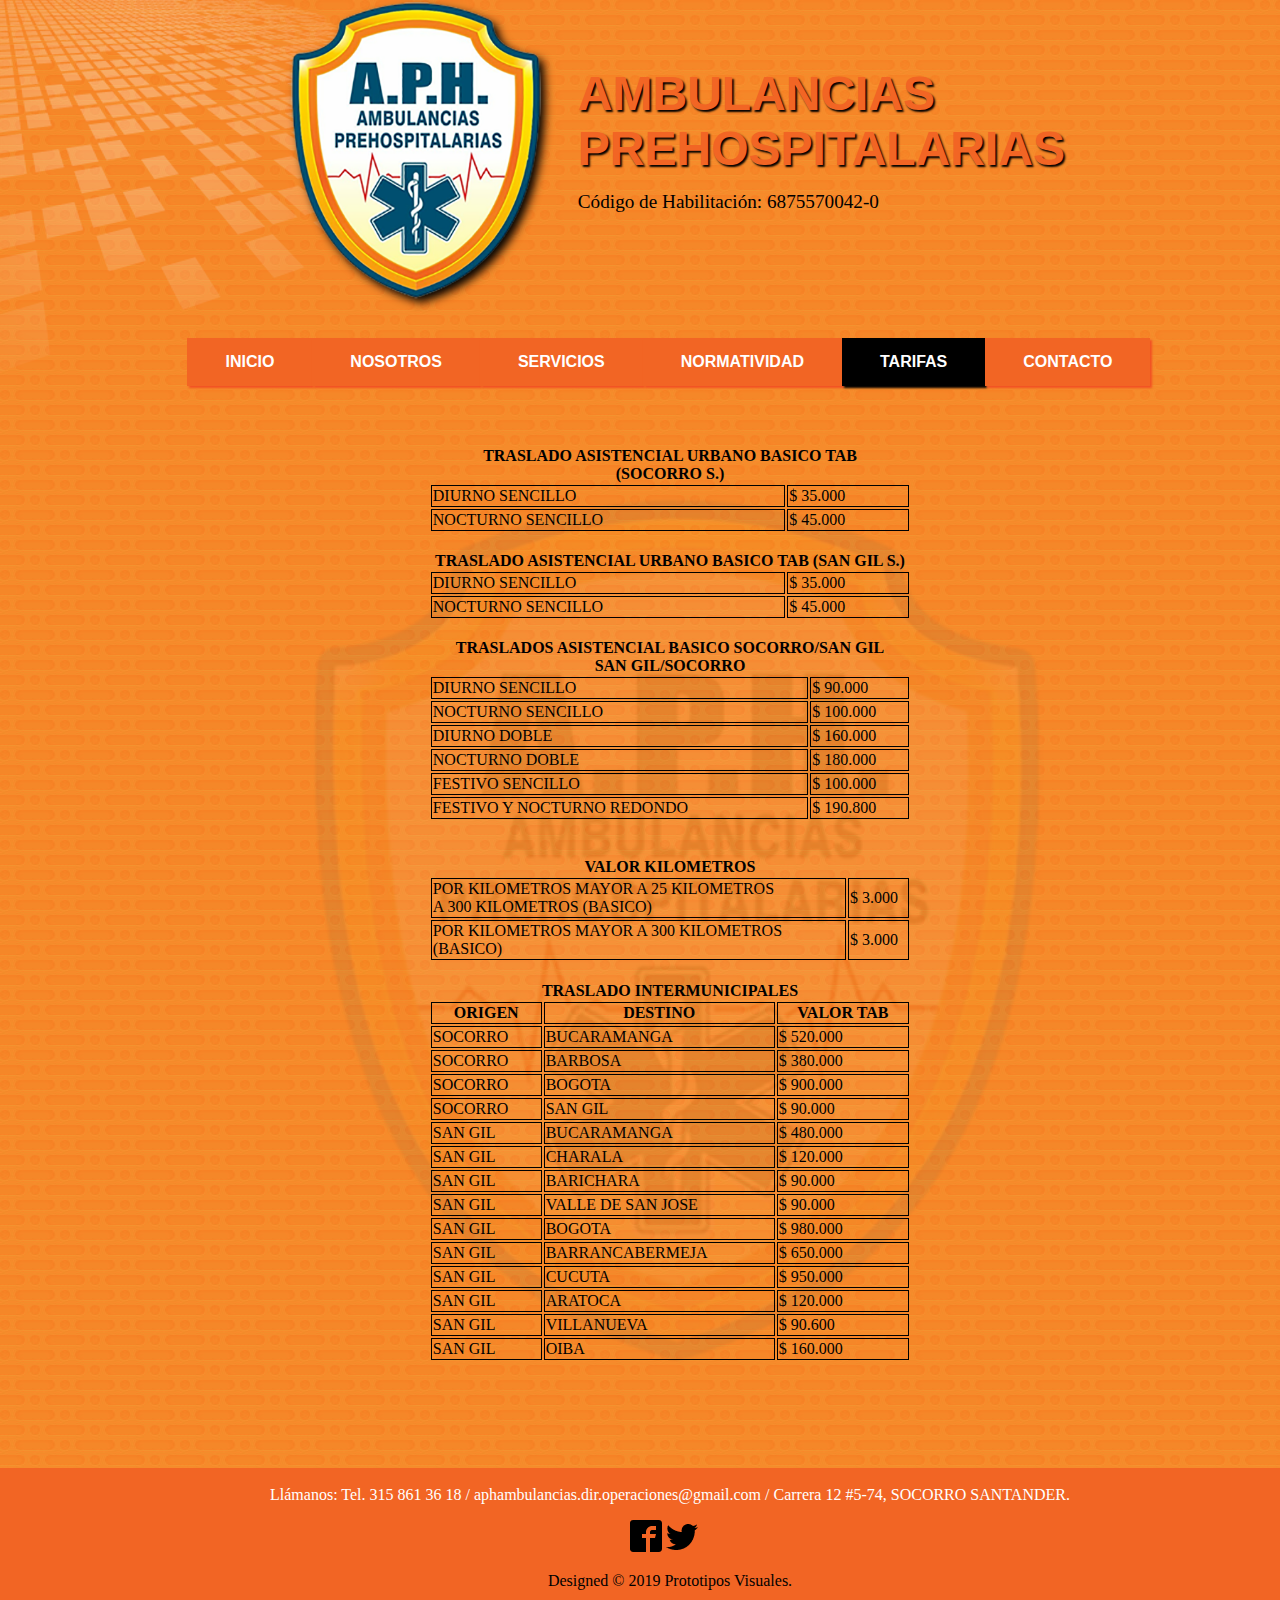
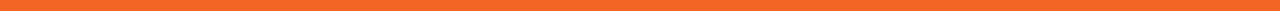
<file: aph/taxes.html>
﻿<html dir="ltr" lang="es-ES">
    <head>
        <meta charset="UTF-8">
        <meta name="viewport" content="width=device-width, user-scalable=no, initial-scale=1.0, maximum-scale=1.0, minimum-scale=1.0">
        <!--[if lt IE 9]><script src="https://html5shiv.googlecode.com/svn/trunk/html5.js"></script><![endif]-->
        <meta http-equiv="X-UA-Compatible" content="ie=edge">
        <link rel="stylesheet" href="styletx.css" screen>
        <link rel="icon" type="image/png" href="images/icon/icon.png"/>
        <script type="text/javascript" src="script.js"></script>
        <title>APH Sitio Oficial</title>
    </head>
    <body><div id="global">
            <div id="header">
                <div id="logo">
                    <img src="images/full_logo.png" alt="logo">
                </div>
                <div id="title">
                    <p>AMBULANCIAS<br>PREHOSPITALARIAS</p>
                </div>
                <div id="subtitle">
                    <p>Código de Habilitación: 6875570042-0</p>
                </div>
                <div id="menu">
                    <ul>
                        <li><a href="index.html">INICIO</a></li>
                        <li><a href="aboutus.html">NOSOTROS</a></li>
                        <li><a href="ourservices.html">SERVICIOS</a></li>
                        <li><a href="normativity.html">NORMATIVIDAD</a></li>
                        <li><a id="active" href="taxes.html">TARIFAS</a></li>
                        <li><a href="contact.html">CONTACTO</a></li>
                    </ul>
                </div>
            </div>
            <div id="main">
                <div id="table">
                    <table id="bas-urbsc">
                        <caption>TRASLADO ASISTENCIAL URBANO BASICO TAB<br>(SOCORRO S.)</caption>
                        <tr>
                            <td>DIURNO SENCILLO</td>
                            <td>$ 35.000</td>
                        </tr>
                        <tr>
                            <td>NOCTURNO SENCILLO</td>
                            <td>$ 45.000</td>
                        </tr>
                    </table>
                    <table id="bas-urbsg">
                        <caption>TRASLADO ASISTENCIAL URBANO BASICO TAB (SAN GIL S.)</caption>
                        <tr>
                            <td>DIURNO SENCILLO</td>
                            <td>$ 35.000</td>
                        </tr>
                        <tr>
                            <td>NOCTURNO SENCILLO</td>
                            <td>$ 45.000</td>
                        </tr>
                    </table>
                    <table id="bas-scsg">
                        <caption>TRASLADOS ASISTENCIAL BASICO SOCORRO/SAN GIL<br>SAN GIL/SOCORRO</caption>
                        <tr>
                            <td>DIURNO SENCILLO</td>
                            <td>$ 90.000</td>
                        </tr>
                        <tr>
                            <td>NOCTURNO SENCILLO</td>
                            <td>$ 100.000</td>
                        </tr>
                        <tr>
                            <td>DIURNO DOBLE</td>
                            <td>$ 160.000</td>
                        </tr>
                        <tr>
                            <td>NOCTURNO DOBLE</td>
                            <td>$ 180.000</td>
                        </tr>
                        <tr>
                            <td>FESTIVO SENCILLO</td>
                            <td>$ 100.000</td>
                        </tr>
                        <tr>
                            <td>FESTIVO Y NOCTURNO REDONDO</td>
                            <td>$ 190.800</td>
                        </tr>
                    </table>
                    <table id="val-km">
                        <caption>VALOR KILOMETROS</caption><br>
                        <tr>
                            <td>POR KILOMETROS MAYOR A 25 KILOMETROS<br>A 300 KILOMETROS (BASICO)</td>
                            <td>$ 3.000</td>
                        </tr>
                        <tr>
                            <td>POR KILOMETROS MAYOR A 300 KILOMETROS<br>(BASICO)</td>
                            <td>$ 3.000</td>
                        </tr>
                    </table>
                    <table id="bas-int">
                        <caption>TRASLADO INTERMUNICIPALES</caption>
                        <th>ORIGEN</th>
                        <th>DESTINO</th>
                        <th>VALOR TAB</th>
                        <tr>
                            <td>SOCORRO</td>
                            <td>BUCARAMANGA</td>
                            <td>$ 520.000</td>
                        </tr>
                        <tr>
                            <td>SOCORRO</td>
                            <td>BARBOSA</td>
                            <td>$ 380.000</td>
                        </tr>
                        <tr>
                            <td>SOCORRO</td>
                            <td>BOGOTA</td>
                            <td>$ 900.000</td>
                        </tr>
                        <tr>
                            <td>SOCORRO</td>
                            <td>SAN GIL</td>
                            <td>$ 90.000</td>
                        </tr>
                        <tr>
                            <td>SAN GIL</td>
                            <td>BUCARAMANGA</td>
                            <td>$ 480.000</td>
                        </tr>
                        <tr>
                            <td>SAN GIL</td>
                            <td>CHARALA</td>
                            <td>$ 120.000</td>
                        </tr>
                        <tr>
                            <td>SAN GIL</td>
                            <td>BARICHARA</td>
                            <td>$ 90.000</td>
                        </tr>
                        <tr>
                            <td>SAN GIL</td>
                            <td>VALLE DE SAN JOSE</td>
                            <td>$ 90.000</td>
                        </tr>
                        <tr>
                            <td>SAN GIL</td>
                            <td>BOGOTA</td>
                            <td>$ 980.000</td>
                        </tr>
                        <tr>
                            <td>SAN GIL</td>
                            <td>BARRANCABERMEJA</td>
                            <td>$ 650.000</td>
                        </tr>
                        <tr>
                            <td>SAN GIL</td>
                            <td>CUCUTA</td>
                            <td>$ 950.000</td>
                        </tr>
                        <tr>
                            <td>SAN GIL</td>
                            <td>ARATOCA</td>
                            <td>$ 120.000</td>
                        </tr>
                        <tr>
                            <td>SAN GIL</td>
                            <td>VILLANUEVA</td>
                            <td>$ 90.600</td>
                        </tr>
                        <tr>
                            <td>SAN GIL</td>
                            <td>OIBA</td>
                            <td>$ 160.000</td>
                        </tr>
                    </table>
                </div>
                <div id="table-txt">

                </div>
            </div>
            <div id="footer">
                <div>
                    <p id="info"><br>Llámanos: Tel. 315 861 36 18  /  <a href="mailto:aphambulancias.dir.operaciones@gmail.com">aphambulancias.dir.operaciones@gmail.com</a>  /  Carrera 12 #5-74, SOCORRO SANTANDER.</p>
                </div>
                <div id="social">
                    <a href="https://facebook.com/AphAmbulanciasCalaphCol" target="_blank"><img src="images/icon/fb.png" alt="fb"></a>
                    <a href="https://twitter.com/aphcelaph" target="_blank"><img src="images/icon/tw.png" alt="tw"></a>
                </div>
                <div>
                    <p>Designed &#169; 2019 Prototipos Visuales.</p>
                </div>
            </div>
        </div>
    </body>
</html>
</file>
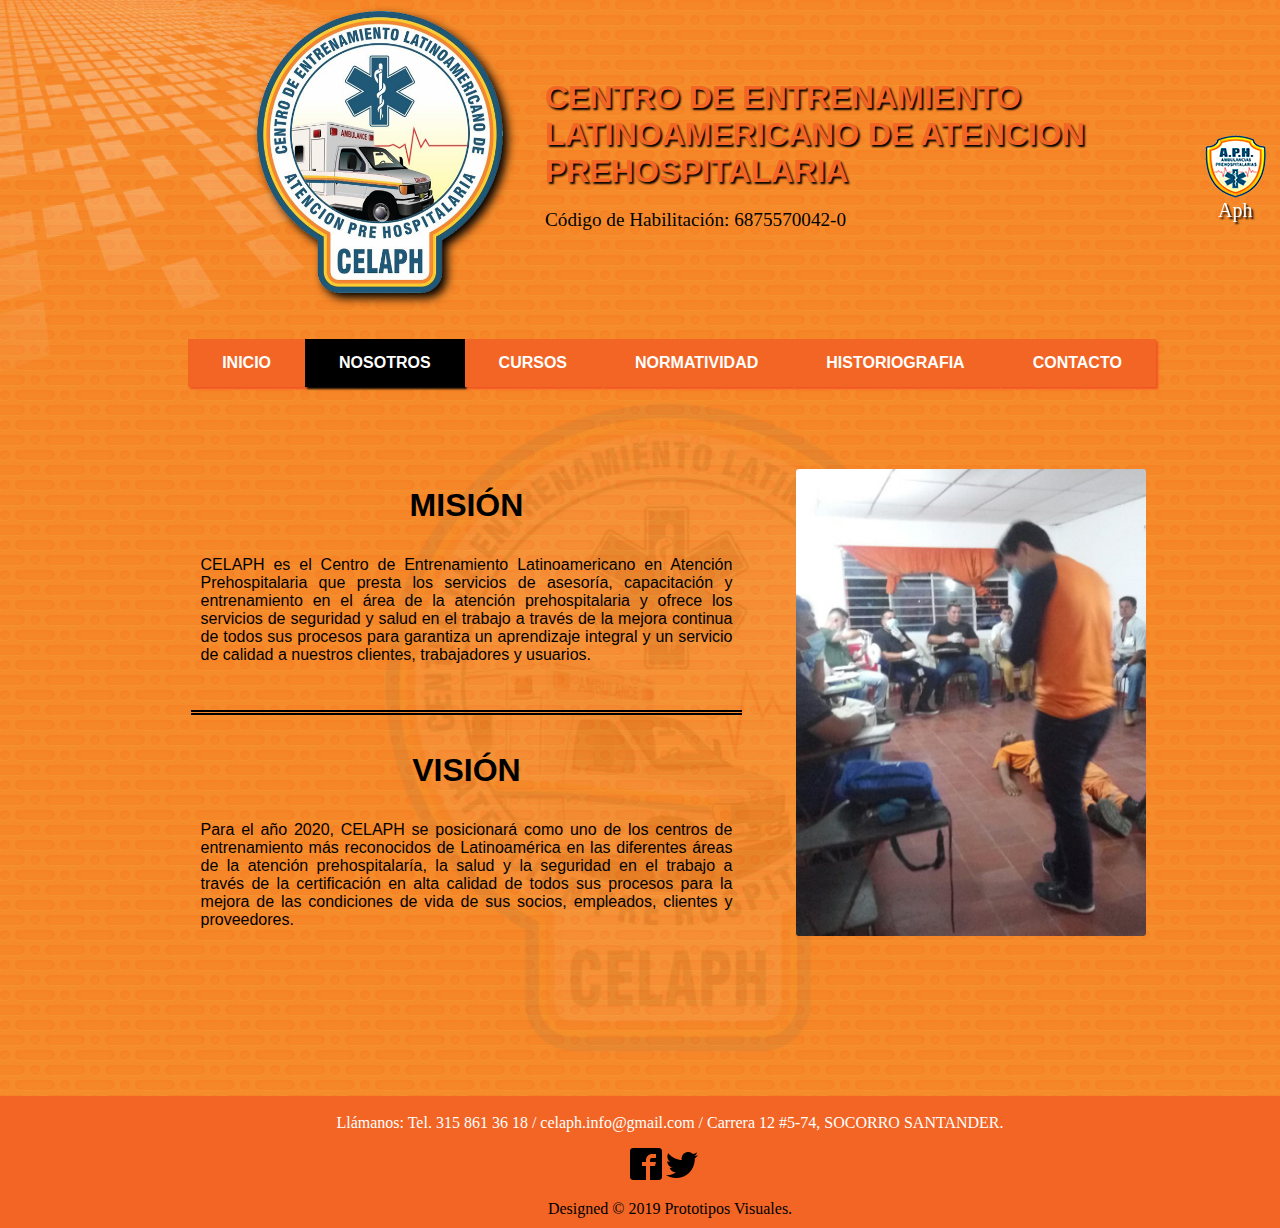
<file: celaph/aboutus.html>
﻿<html dir="ltr" lang="es-ES">
    <head>
        <meta charset="UTF-8">
        <meta name="viewport" content="width=device-width, user-scalable=no, initial-scale=1.0, maximum-scale=1.0, minimum-scale=1.0">
        <!--[if lt IE 9]><script src="https://html5shiv.googlecode.com/svn/trunk/html5.js"></script><![endif]-->
        <meta http-equiv="X-UA-Compatible" content="ie=edge">
        <link rel="stylesheet" href="styleus.css" screen>
        <link rel="icon" type="image/png" href="images/icon/iconc.png"/>
        <script type="text/javascript" src="script.js"></script>
        <title>CELAPH Sitio Oficial</title>
    </head>
    <body>
        <div id="float-bar">
            <a href="../aph/index.html"><img src="../aph/images/icon/icon.png" alt=""><p>Aph</p></a>
        </div>
        <div id="global">
            <div id="header">
                <div id="logo">
                    <img src="images/full_logo.png" alt="logo">
                </div>
                <div id="title">
                    <p>CENTRO DE ENTRENAMIENTO<br>LATINOAMERICANO DE ATENCION<br>PREHOSPITALARIA</p>
                </div>
                <div id="subtitle">
                    <p>Código de Habilitación: 6875570042-0</p>
                </div>
                <div id="menu">
                    <ul>
                        <li><a href="index.html">INICIO</a></li>
                        <li><a id="active" href="aboutus.html">NOSOTROS</a></li>
                        <li><a href="ourcourses.html">CURSOS</a></li>
                        <li><a href="normativity.html">NORMATIVIDAD</a></li>
                        <li><a href="historiography.html">HISTORIOGRAFIA</a></li>
                        <li><a href="contact.html">CONTACTO</a></li>
                    </ul>
                </div>
            </div>
            <div id="main">
                <div id="back-us">
                    <div class="text-us" id="separator-us">
                        <p class="title-us">MISIÓN</p>
                        <p class="text-aus">
                            CELAPH  es el Centro de Entrenamiento Latinoamericano en Atención
                             Prehospitalaria que presta los servicios de asesoría, capacitación y
                              entrenamiento en el área de la atención prehospitalaria y ofrece los
                               servicios de seguridad y salud en el trabajo a través de la mejora
                                continua de todos  sus procesos para garantiza un aprendizaje integral
                                 y un servicio de calidad a nuestros clientes, trabajadores y usuarios.
                        </p>
                    </div>
                    <div class="text-us" id="separator2-us">
                        <p class="title-us">VISIÓN</p>
                        <p class="text-aus">
                            Para  el año  2020, CELAPH se posicionará como uno de los centros de
                             entrenamiento más reconocidos de Latinoamérica en las diferentes áreas
                              de la atención prehospitalaría, la salud y la seguridad en el trabajo a
                               través de la certificación en alta calidad de todos sus procesos para la
                                mejora de las condiciones de vida de sus socios, empleados, clientes
                                 y proveedores.
                        </p>
                    </div>
                </div>
                <div id="img-us">
                    <img src="images/about_us.jpg" alt="abus">
                </div>
            </div>
            <div id="footer">
                <div>
                    <p id="info"><br>Llámanos: Tel. 315 861 36 18  /  <a href="mailto:celaph.info@gmail.com">celaph.info@gmail.com</a>  /  Carrera 12 #5-74, SOCORRO SANTANDER.</p>
                </div>
                <div id="social">
                    <a href="https://facebook.com/AphAmbulanciasCalaphCol" target="_blank"><img src="images/icon/fb.png" alt="fb"></a>
                    <a href="https://twitter.com/aphcelaph" target="_blank"><img src="images/icon/tw.png" alt="tw"></a>
                </div>
                <div>
                    <p>Designed &#169; 2019 Prototipos Visuales.</p>
                </div>
            </div>
        </div>
    </body>
</html>
</file>
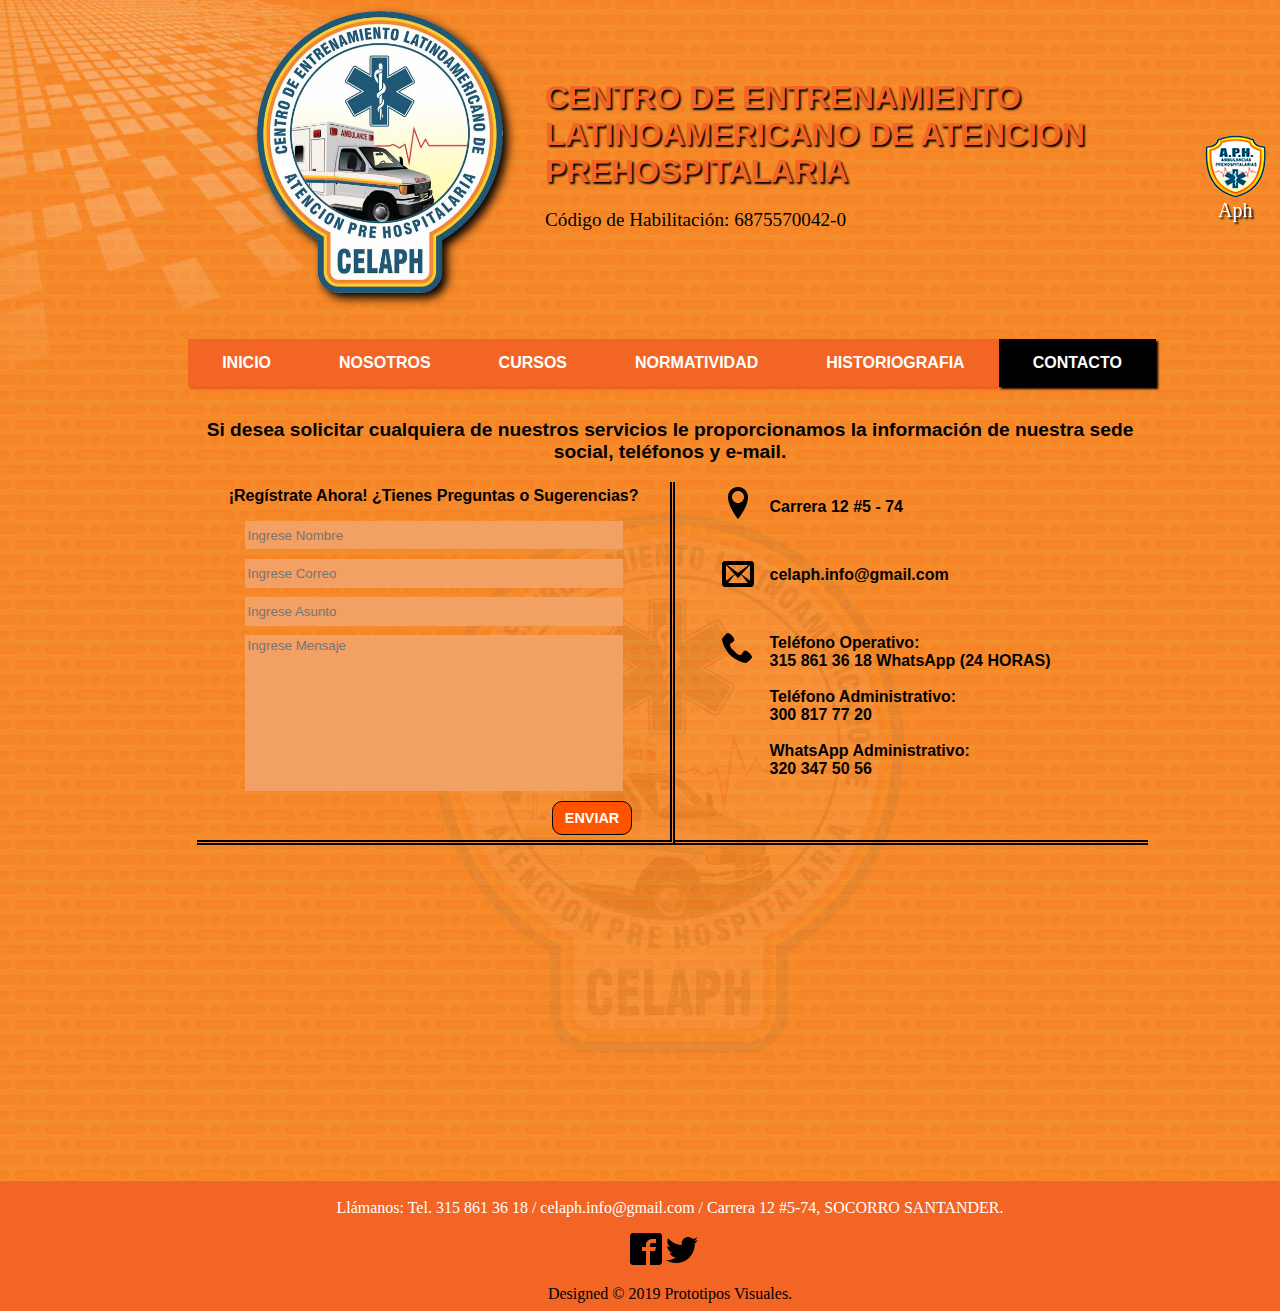
<file: celaph/contact.html>
﻿<html dir="ltr" lang="es-ES">
    <head>
        <meta charset="UTF-8">
        <meta name="viewport" content="width=device-width, user-scalable=no, initial-scale=1.0, maximum-scale=1.0, minimum-scale=1.0">
        <!--[if lt IE 9]><script src="https://html5shiv.googlecode.com/svn/trunk/html5.js"></script><![endif]-->
        <meta http-equiv="X-UA-Compatible" content="ie=edge">
        <link rel="stylesheet" href="stylec.css" screen>
        <link rel="icon" type="image/png" href="images/icon/iconc.png"/>
        <script type="text/javascript" src="script.js"></script>
        <title>CELAPH Sitio Oficial</title>
    </head>
    <body>
        <div id="float-bar">
            <a href="../aph/index.html"><img src="../aph/images/icon/icon.png" alt=""><p>Aph</p></a>
        </div>
        <div id="global">
            <div id="header">
                <div id="logo">
                    <img src="images/full_logo.png" alt="logo">
                </div>
                <div id="title">
                    <p>CENTRO DE ENTRENAMIENTO<br>LATINOAMERICANO DE ATENCION<br>PREHOSPITALARIA</p>
                </div>
                <div id="subtitle">
                    <p>Código de Habilitación: 6875570042-0</p>
                </div>
                <div id="menu">
                    <ul>
                        <li><a href="index.html">INICIO</a></li>
                        <li><a href="aboutus.html">NOSOTROS</a></li>
                        <li><a href="ourcourses.html">CURSOS</a></li>
                        <li><a href="normativity.html">NORMATIVIDAD</a></li>
                        <li><a href="historiography.html">HISTORIOGRAFIA</a></li>
                        <li><a id="active" href="contact.html">CONTACTO</a></li>
                    </ul>
                </div>
            </div>
            <div id="main">
                <div id="content">
                    <p id="txt-con">Si desea solicitar cualquiera de nuestros servicios le proporcionamos 
                        la información de nuestra sede social, teléfonos y e-mail.
                    </p>
                    <div id="form-c">
                        <p>¡Regístrate Ahora! ¿Tienes Preguntas o Sugerencias?</p>
                        <input type="text" id="name" placeholder="Ingrese Nombre">
                        <input type="text" id="email" placeholder="Ingrese Correo">
                        <input type="text" id="subject" placeholder="Ingrese Asunto">
                        <textarea id="message" placeholder="Ingrese Mensaje" rows="10"></textarea>
                        <input type="button" id="send" value="ENVIAR">
                    </div>
                    <div id="data-c">
                        
                        <div id="data-cimg">
                            <img id="dc1" src="images/icon/dir.png" alt="dir">
                            <img id="dc2" src="images/icon/mail.png" alt="mail">
                            <img id="dc3" src="images/icon/phone.png" alt="phone">
                        </div>
                        <div id="data-ctxt">
                            <p>Carrera 12 #5 - 74</p><br>
                            <p><a href="mailto:celaph.info@gmail.com">celaph.info@gmail.com</a></p><br>
                            <p>Teléfono Operativo:<br>315 861 36 18 WhatsApp (24 HORAS)<br><br>
                                Teléfono Administrativo:<br>300 817 77 20<br><br>
                                WhatsApp Administrativo:<br>320 347 50 56
                            </p>
                        </div>
                    </div>
                </div>
                <div id="map-c">
                    <iframe src="https://www.google.com/maps/embed?pb=!1m18!1m12!1m3!1d1033.5900733781143!2d-73.26203947484329!3d6.463475486559672!2m3!1f0!2f0!3f0!3m2!1i1024!2i768!4f13.1!3m3!1m2!1s0x8e69e81cfe0008b3%3A0x9b58b933ae775427!2sCra.+12+%26+Cl.+5%2C+Socorro%2C+Santander%2C+Colombia!5e0!3m2!1ses-419!2sua!4v1559827898863!5m2!1ses-419!2sua" width="600" height="300" frameborder="0" style="border:0" allowfullscreen></iframe>
                </div>
            </div>
            <div id="footer">
                <div>
                    <p id="info"><br>Llámanos: Tel. 315 861 36 18  /  <a href="mailto:celaph.info@gmail.com">celaph.info@gmail.com</a>  /  Carrera 12 #5-74, SOCORRO SANTANDER.</p>
                </div>
                <div id="social">
                    <a href="https://facebook.com/AphAmbulanciasCalaphCol" target="_blank"><img src="images/icon/fb.png" alt="fb"></a>
                    <a href="https://twitter.com/aphcelaph" target="_blank"><img src="images/icon/tw.png" alt="tw"></a>
                </div>
                <div>
                    <p>Designed &#169; 2019 Prototipos Visuales.</p>
                </div>
            </div>
        </div>
    </body>
</html>
</file>
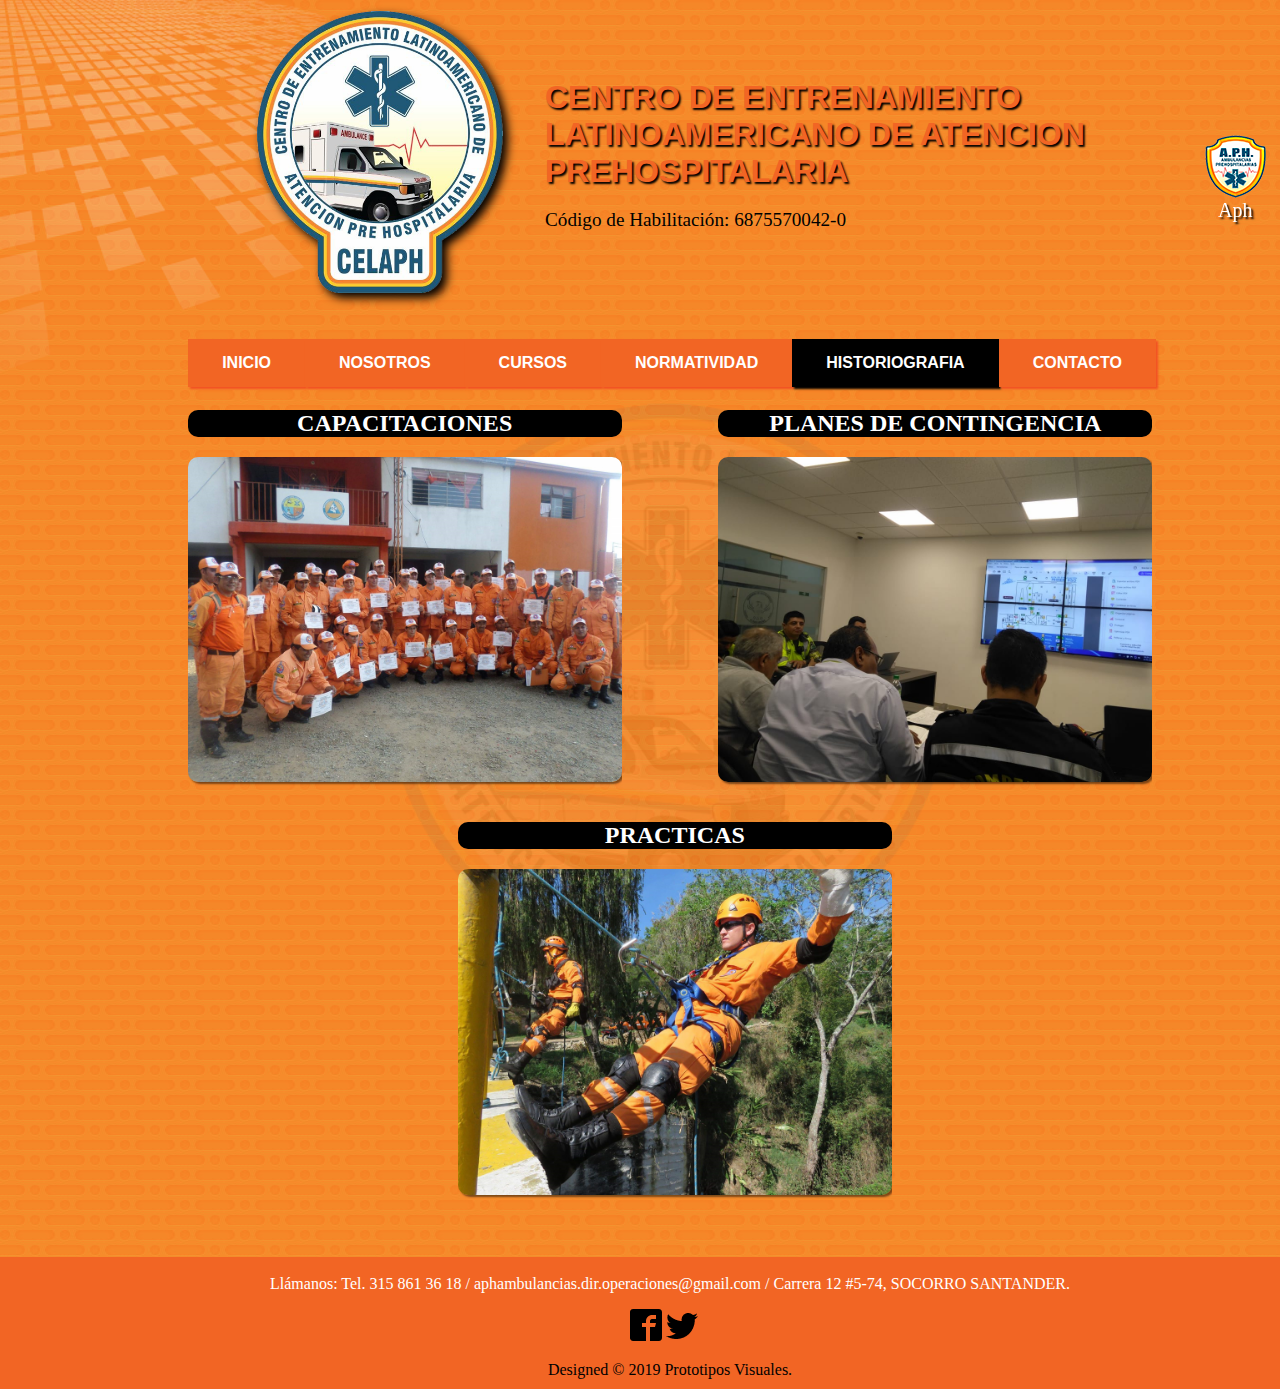
<file: celaph/historiography.html>
<html dir="ltr" lang="es-ES">
    <head>
        <meta charset="UTF-8">
        <meta name="viewport" content="width=device-width, user-scalable=no, initial-scale=1.0, maximum-scale=1.0, minimum-scale=1.0">
        <!--[if lt IE 9]><script src="https://html5shiv.googlecode.com/svn/trunk/html5.js"></script><![endif]-->
        <meta http-equiv="X-UA-Compatible" content="ie=edge">
        <link rel="stylesheet" href="stylehg.css" screen>
        <link rel="icon" type="image/png" href="images/icon/iconc.png"/>
        <script type="text/javascript" src="script.js"></script>
        <title>CELAPH Siti Oficial</title>
    </head>
    <body>
        <div id="float-bar">
            <a href="../aph/index.html"><img src="../aph/images/icon/icon.png" alt=""><p>Aph</p></a>
        </div>
        <div id="global">
            <div id="header">
                <div id="logo">
                    <img src="images/full_logo.png" alt="logo">
                </div>
                <div id="title">
                    <p>CENTRO DE ENTRENAMIENTO<br>LATINOAMERICANO DE ATENCION<br>PREHOSPITALARIA</p>
                </div>
                <div id="subtitle">
                    <p>Código de Habilitación: 6875570042-0</p>
                </div>
                <div id="menu">
                    <ul>
                        <li><a href="index.html">INICIO</a></li>
                        <li><a href="aboutus.html">NOSOTROS</a></li>
                        <li><a href="ourcourses.html">CURSOS</a></li>
                        <li><a href="normativity.html">NORMATIVIDAD</a></li>
                        <li><a id="active" href="historiography.html">HISTORIOGRAFIA</a></li>
                        <li><a href="contact.html">CONTACTO</a></li>
                    </ul>
                </div>
            </div>
            <div id="main">
                <div id="content">
                    <div class="slider">
                        <h2>CAPACITACIONES</h2>
                        <ul>
                            <li><img src="images/CAPACITACIONES/1.jpg" alt=""></li>
                            <li><img src="images/CAPACITACIONES/2.jpg" alt=""></li>
                            <li><img src="images/CAPACITACIONES/3.jpg" alt=""></li>
                            <li><img src="images/CAPACITACIONES/4.jpg" alt=""></li>
                            <li><img src="images/CAPACITACIONES/5.jpg" alt=""></li>
                            <li><img src="images/CAPACITACIONES/6.jpg" alt=""></li>
                            <li><img src="images/CAPACITACIONES/7.jpg" alt=""></li>
                            <li><img src="images/CAPACITACIONES/8.jpg" alt=""></li>
                            <li><img src="images/CAPACITACIONES/9.jpeg" alt=""></li>
                            <li><img src="images/CAPACITACIONES/11.jpeg" alt=""></li>
                            <li><img src="images/CAPACITACIONES/12.jpg" alt=""></li>
                            <li><img src="images/CAPACITACIONES/13.jpg" alt=""></li>
                            <li><img src="images/CAPACITACIONES/14.jpg" alt=""></li>
                            <li><img src="images/CAPACITACIONES/15.jpg" alt=""></li>
                            <li><img src="images/CAPACITACIONES/16.jpg" alt=""></li>
                        </ul>
                    </div>
                    <div class="slider">
                        <h2>PLANES DE CONTINGENCIA</h2>
                        <ul>
                            <li><img src="images/PLANES DE CONTINGENCIA/Sin título (16).jpg" alt=""></li>
                            <li><img src="images/PLANES DE CONTINGENCIA/Sin título (33).jpg" alt=""></li>
                            <li><img src="images/PLANES DE CONTINGENCIA/Sin título (34).jpg" alt=""></li>
                            <li><img src="images/PLANES DE CONTINGENCIA/Sin título (35).jpg" alt=""></li>
                            <li><img src="images/PLANES DE CONTINGENCIA/Sin título (37).jpg" alt=""></li>
                            <li><img src="images/PLANES DE CONTINGENCIA/Sin título (39).jpg" alt=""></li>
                            <li><img src="images/PLANES DE CONTINGENCIA/Sin título (4).jpg" alt=""></li>
                            <li><img src="images/PLANES DE CONTINGENCIA/Sin título (40).jpg" alt=""></li>
                            <li><img src="images/PLANES DE CONTINGENCIA/Sin título (41).jpg" alt=""></li>
                            <li><img src="images/PLANES DE CONTINGENCIA/Sin título (42).jpg" alt=""></li>
                            <li><img src="images/PLANES DE CONTINGENCIA/Sin título (8).jpg" alt=""></li>
                        </ul>
                    </div>
                    <div class="slider">
                        <h2>PRACTICAS</h2>
                        <ul>
                            <li><img src="images/PRACTICAS/13048195_244330515918607_1060464561195423521_o.jpg" alt=""></li>
                            <li><img src="images/PRACTICAS/IMG-20150924-WA0033.jpg" alt=""></li>
                            <li><img src="images/PRACTICAS/IMG-20151009-WA0033 (1).jpg" alt=""></li>
                            <li><img src="images/PRACTICAS/IMG-20151009-WA0037.jpg" alt=""></li>
                            <li><img src="images/PRACTICAS/IMG-20160418-WA0030.jpg" alt=""></li>
                            <li><img src="images/PRACTICAS/Sin título (12).jpg" alt=""></li>
                            <li><img src="images/PRACTICAS/Sin título (13).jpg" alt=""></li>
                            <li><img src="images/PRACTICAS/Sin título (15).jpg" alt=""></li>
                            <li><img src="images/PRACTICAS/Sin título (17).jpg" alt=""></li>
                            <li><img src="images/PRACTICAS/Sin título (26).jpg" alt=""></li>
                            <li><img src="images/PRACTICAS/Sin título (28).jpg" alt=""></li>
                            <li><img src="images/PRACTICAS/Sin título (29).jpg" alt=""></li>
                            <li><img src="images/PRACTICAS/Sin título (43).jpg" alt=""></li>
                            <li><img src="images/PRACTICAS/Sin título (6).jpg" alt=""></li>
                            <li><img src="images/PRACTICAS/Sin título (9).jpg" alt=""></li>
                        </ul>
                    </div>
                </div>
            </div>
            <div id="footer">
                <div>
                    <p id="info"><br>Llámanos: Tel. 315 861 36 18  /  <a href="mailto:aphambulancias.dir.operaciones@gmail.com">aphambulancias.dir.operaciones@gmail.com</a>  /  Carrera 12 #5-74, SOCORRO SANTANDER.</p>
                </div>
                <div id="social">
                    <a href="https://facebook.com/AphAmbulanciasCalaphCol" target="_blank"><img src="images/icon/fb.png" alt="fb"></a>
                    <a href="https://twitter.com/aphcelaph" target="_blank"><img src="images/icon/tw.png" alt="tw"></a>
                </div>
                <div>
                    <p>Designed &#169; 2019 Prototipos Visuales.</p>
                </div>
            </div>
        </div>
    </body>
</html>
</file>
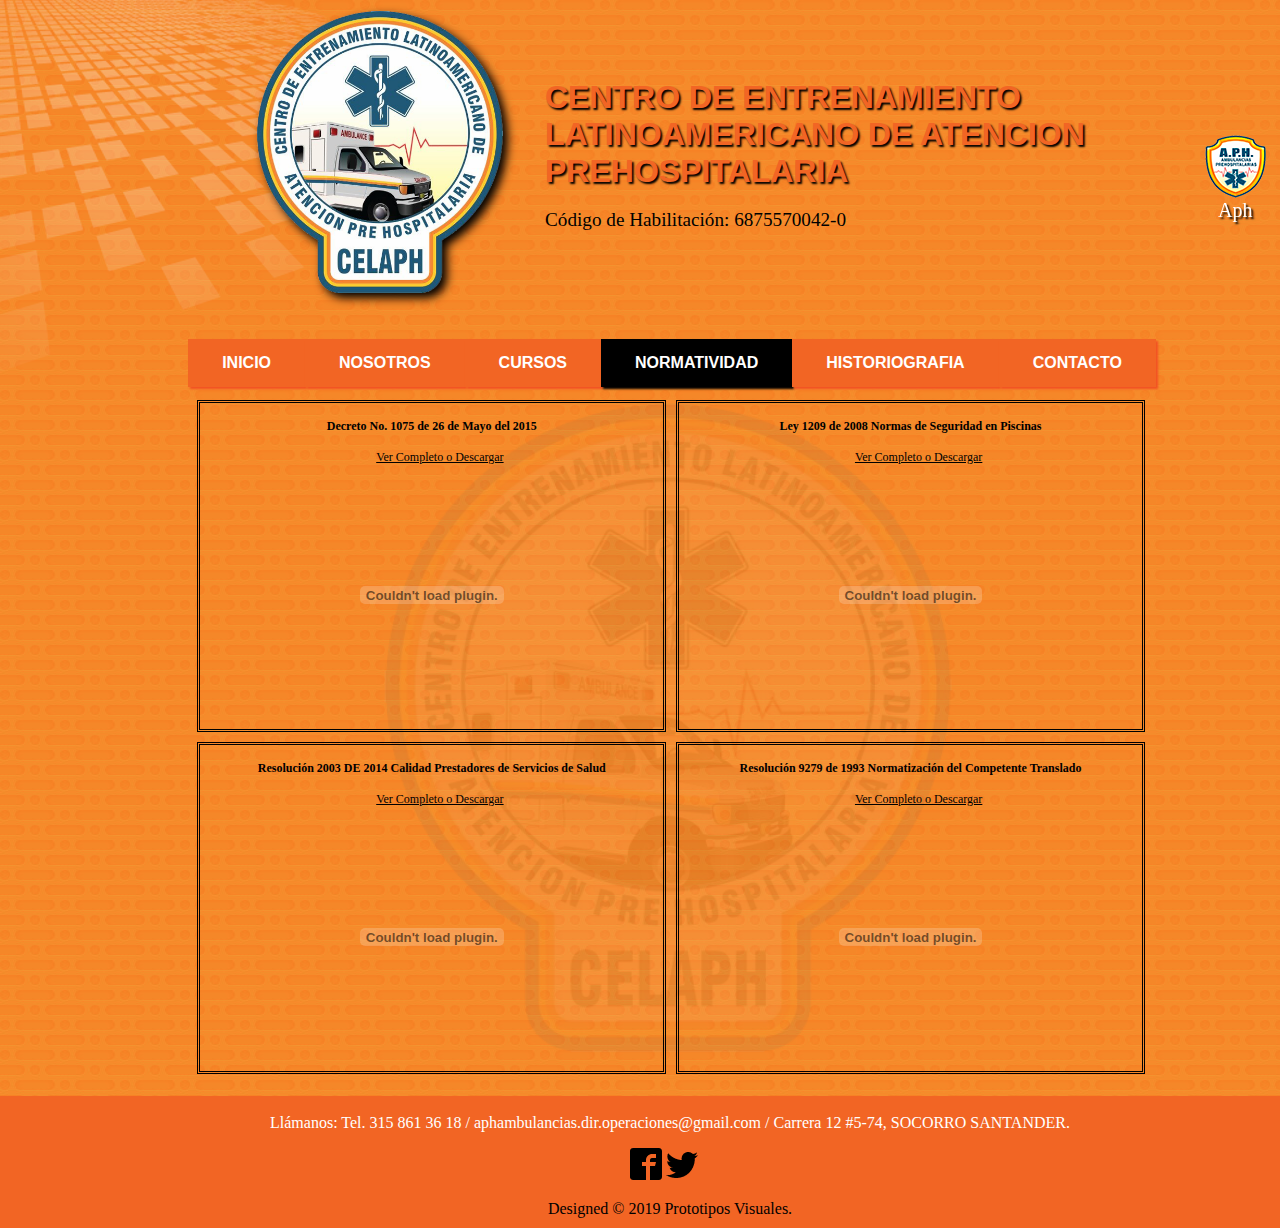
<file: celaph/normativity.html>
﻿<html dir="ltr" lang="es-ES">
    <head>
        <meta charset="UTF-8">
        <meta name="viewport" content="width=device-width, user-scalable=no, initial-scale=1.0, maximum-scale=1.0, minimum-scale=1.0">
        <!--[if lt IE 9]><script src="https://html5shiv.googlecode.com/svn/trunk/html5.js"></script><![endif]-->
        <meta http-equiv="X-UA-Compatible" content="ie=edge">
        <link rel="stylesheet" href="stylenv.css" screen>
        <link rel="icon" type="image/png" href="images/icon/iconc.png"/>
        <script type="text/javascript" src="script.js"></script>
        <title>CELAPH Sitio Oficial</title>
    </head>
    <body>
        <div id="float-bar">
            <a href="../aph/index.html"><img src="../aph/images/icon/icon.png" alt=""><p>Aph</p></a>
        </div>
        <div id="global">
            <div id="header">
                <div id="logo">
                    <img src="images/full_logo.png" alt="logo">
                </div>
                <div id="title">
                    <p>CENTRO DE ENTRENAMIENTO<br>LATINOAMERICANO DE ATENCION<br>PREHOSPITALARIA</p>
                </div>
                <div id="subtitle">
                    <p>Código de Habilitación: 6875570042-0</p>
                </div>
                <div id="menu">
                    <ul>
                        <li><a href="index.html">INICIO</a></li>
                        <li><a href="aboutus.html">NOSOTROS</a></li>
                        <li><a href="ourcourses.html">CURSOS</a></li>
                        <li><a id="active" href="normativity.html">NORMATIVIDAD</a></li>
                        <li><a href="historiography.html">HISTORIOGRAFIA</a></li>
                        <li><a href="contact.html">CONTACTO</a></li>
                    </ul>
                </div>
            </div>
            <div id="main">
                <div id="content">
                    <div id="n1">
                        <h4>Decreto No. 1075 de 26 de Mayo del 2015</h4>
                        <a href="docs/Decreto_1075.pdf" target="_blank" download="Decreto_1075">Ver Completo o Descargar</a>
                        <embed src="docs/Decreto_1075.pdf" type="application/pdf"/> 
                    </div>
                    <div id="n2">
                        <h4>Ley 1209 de 2008 Normas de Seguridad en Piscinas</h4>
                        <a href="docs/Ley_1209.pdf" target="_blank" download="Ley_1209">Ver Completo o Descargar</a>
                        <embed src="docs/Ley_1209.pdf" type="application/pdf"/> 
                    </div>
                    <div id="n3">
                        <h4>Resolución 2003 DE 2014 Calidad Prestadores de Servicios de Salud</h4>
                        <a href="docs/Resolucion_2003.pdf" target="_blank" download="Resolucion_2003">Ver Completo o Descargar</a>
                        <embed src="docs/Resolucion_2003.pdf" type="application/pdf"/> 
                    </div>
                    <div id="n4">
                        <h4>Resolución 9279 de 1993 Normatización del Competente Translado</h4>
                        <a href="docs/Resolucion_9279.pdf" target="_blank" download="Resolucion_9279">Ver Completo o Descargar</a>
                        <embed src="docs/Resolucion_9279.pdf" type="application/pdf"/> 
                    </div>
                </div>
            </div>
            <div id="footer">
                <div>
                    <p id="info"><br>Llámanos: Tel. 315 861 36 18  /  <a href="mailto:aphambulancias.dir.operaciones@gmail.com">aphambulancias.dir.operaciones@gmail.com</a>  /  Carrera 12 #5-74, SOCORRO SANTANDER.</p>
                </div>
                <div id="social">
                    <a href="https://facebook.com/AphAmbulanciasCalaphCol" target="_blank"><img src="images/icon/fb.png" alt="fb"></a>
                    <a href="https://twitter.com/aphcelaph" target="_blank"><img src="images/icon/tw.png" alt="tw"></a>
                </div>
                <div>
                    <p>Designed &#169; 2019 Prototipos Visuales.</p>
                </div>
            </div>
        </div>
    </body>
</html>
</file>
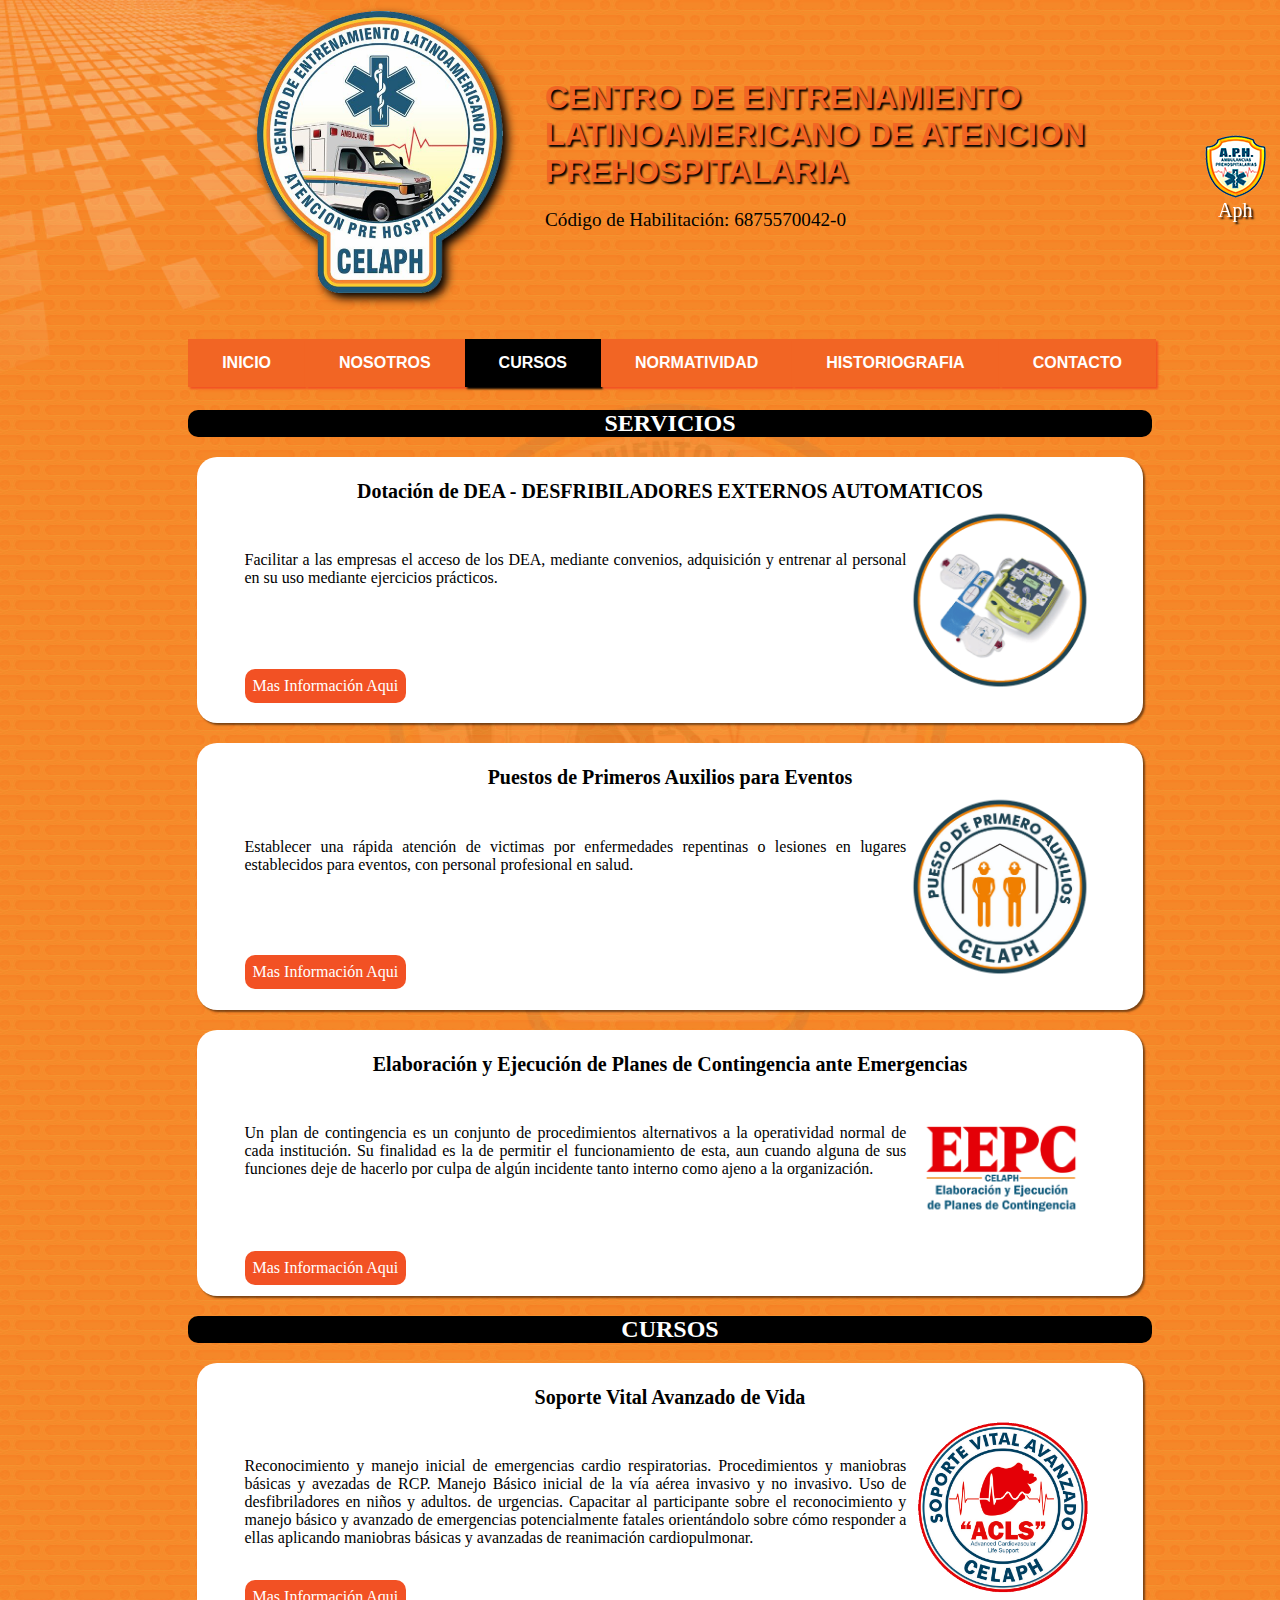
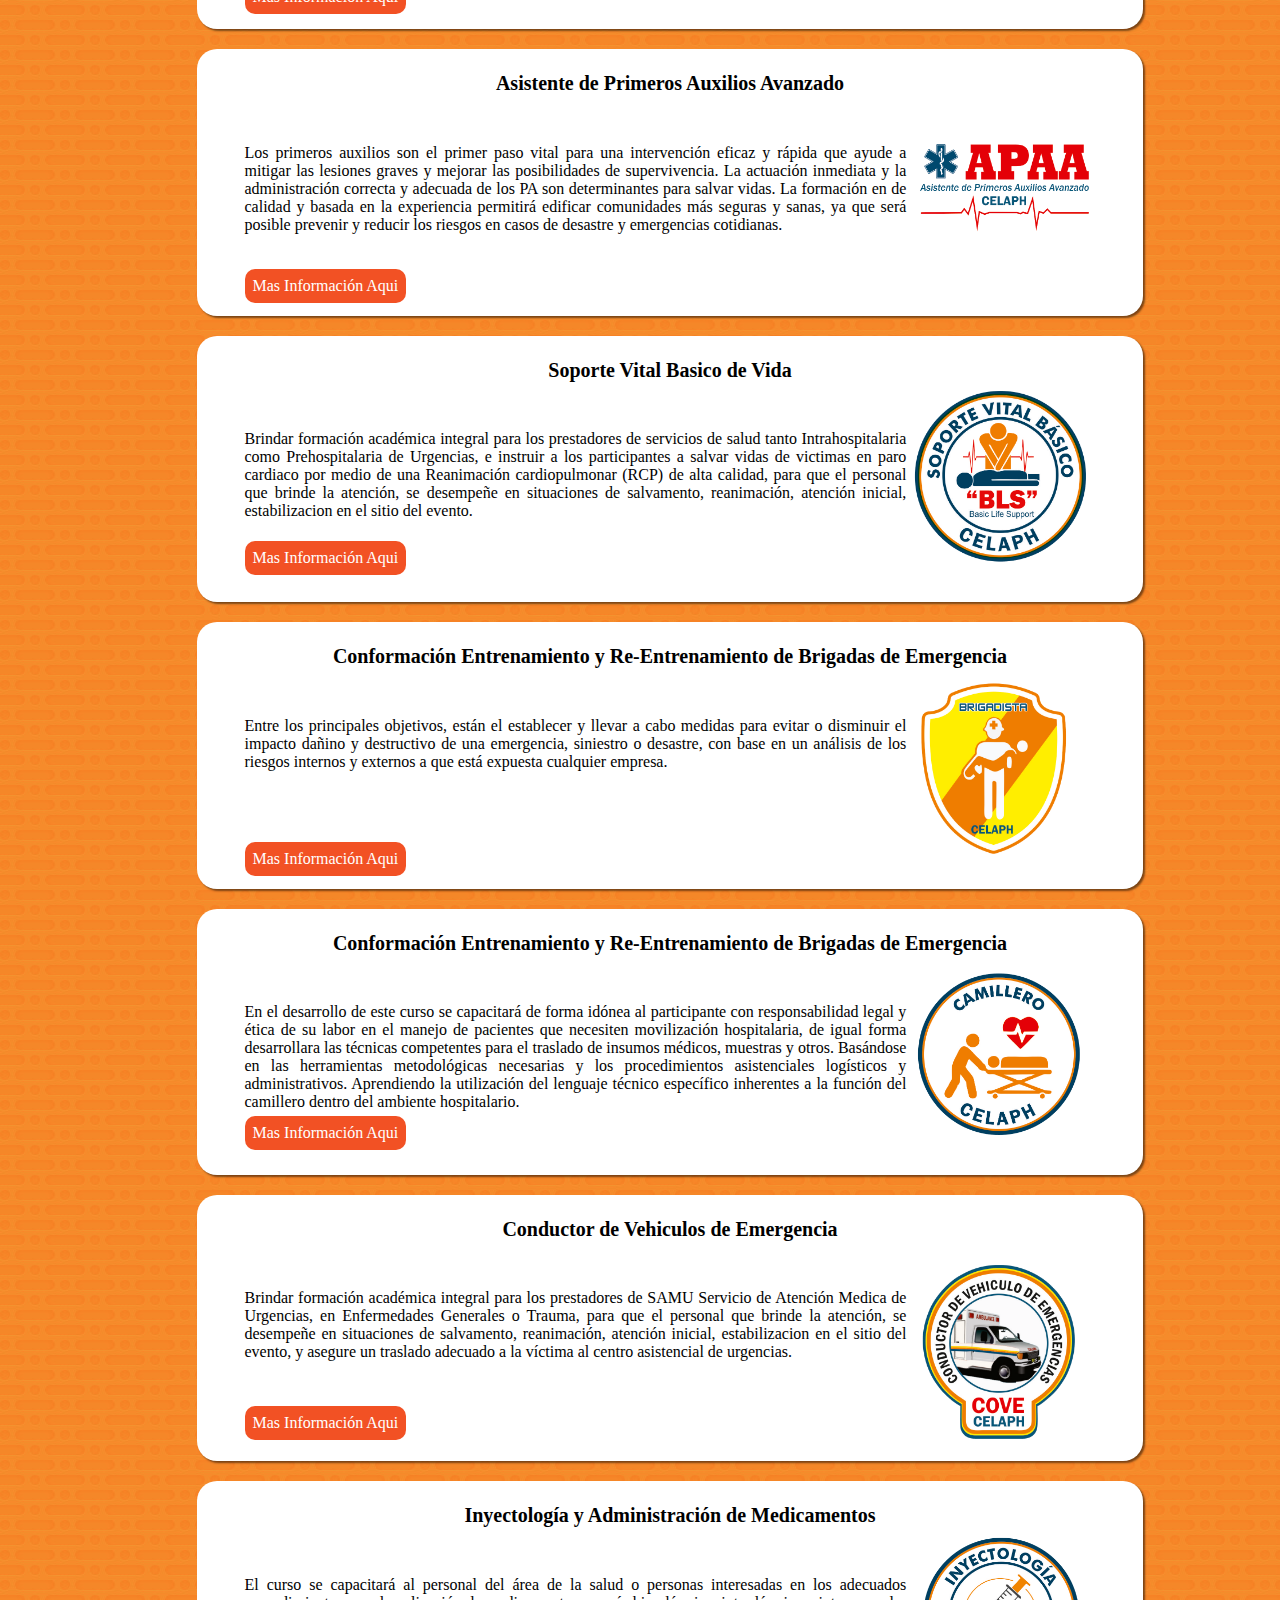
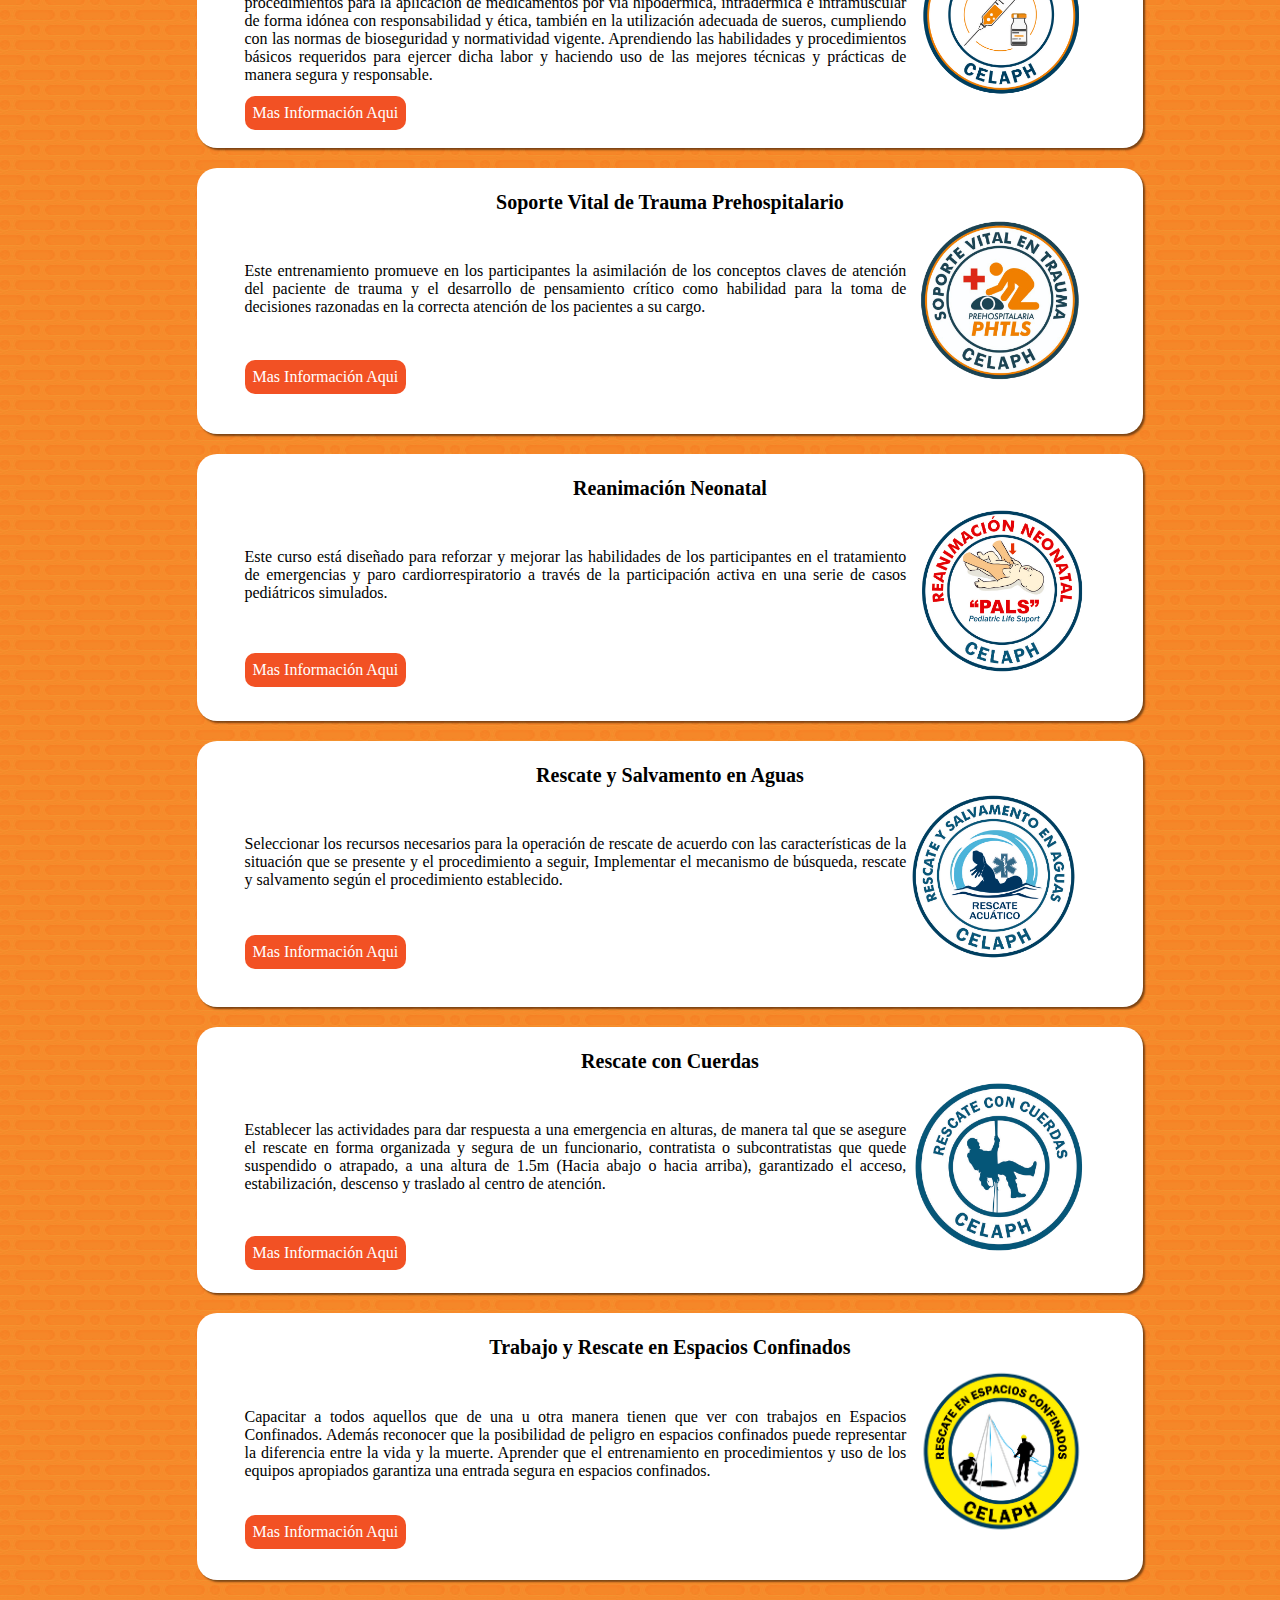
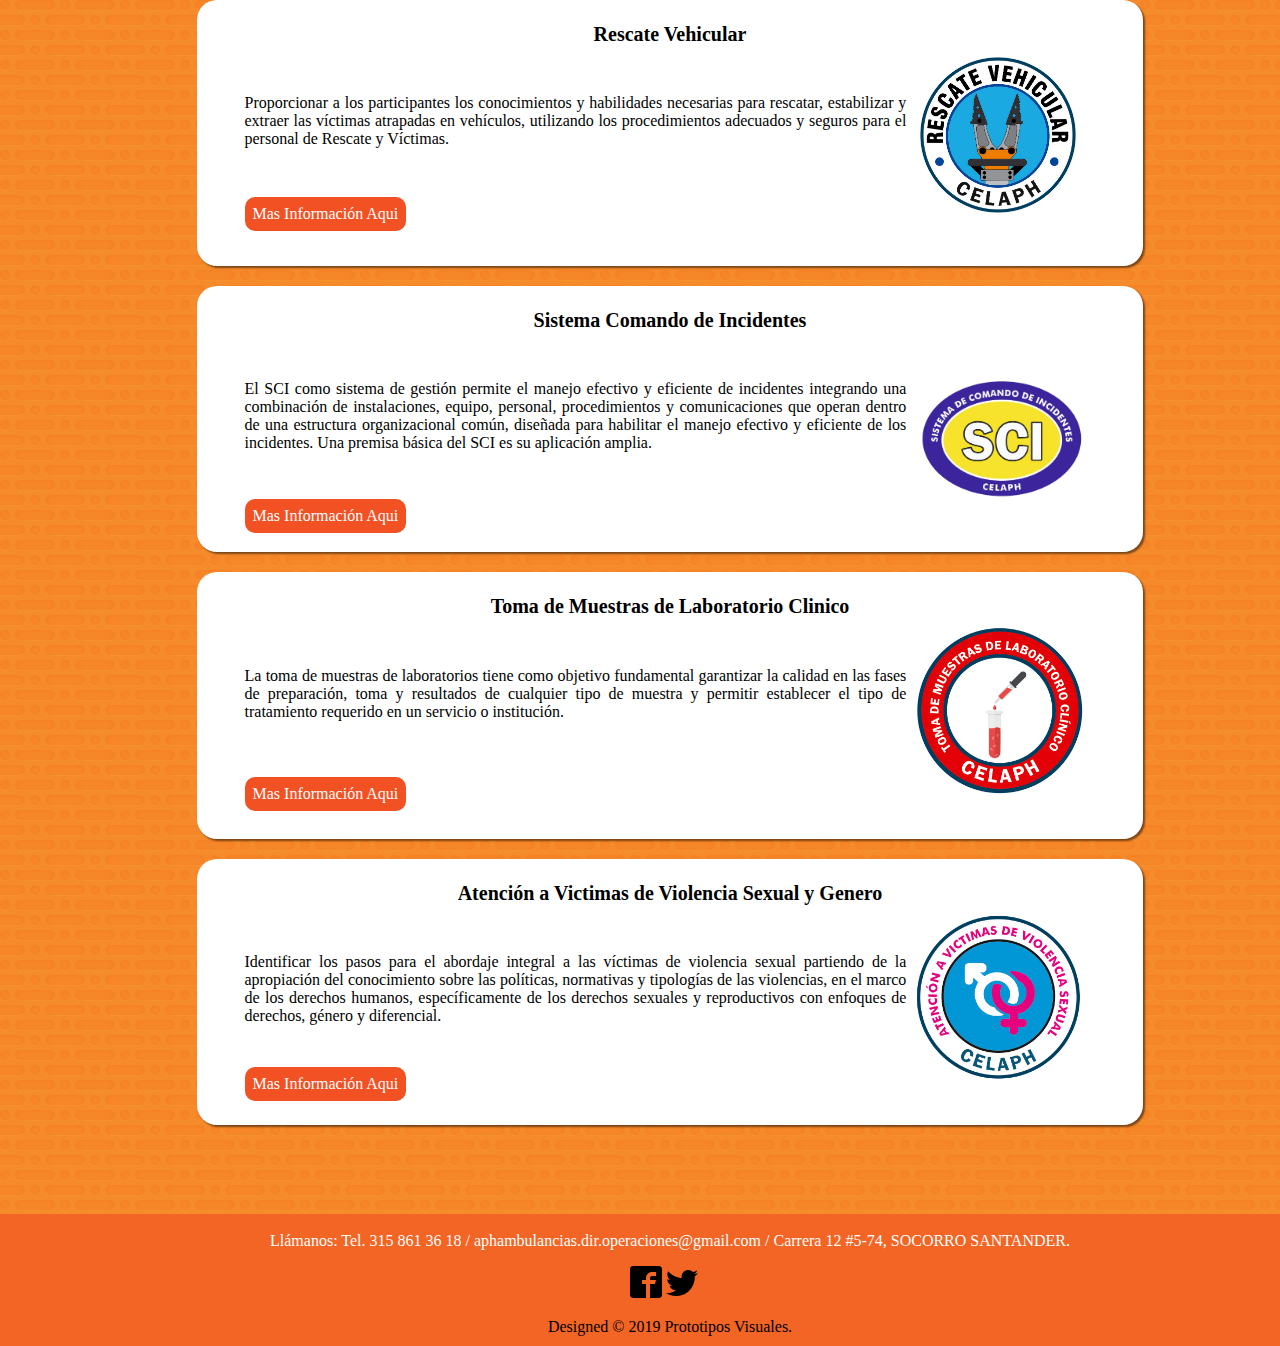
<file: celaph/ourcourses.html>
<html dir="ltr" lang="es-ES">
    <head>
        <meta charset="UTF-8">
        <meta name="viewport" content="width=device-width, user-scalable=no, initial-scale=1.0, maximum-scale=1.0, minimum-scale=1.0">
        <!--[if lt IE 9]><script src="https://html5shiv.googlecode.com/svn/trunk/html5.js"></script><![endif]-->
        <meta http-equiv="X-UA-Compatible" content="ie=edge">
        <link rel="stylesheet" href="styleouc.css" screen>
        <link rel="icon" type="image/png" href="images/icon/icon.png"/>
        <script type="text/javascript" src="script.js"></script>
        <title>CELAPH Sitio Oficial</title>
    </head>
    <body>
        <div id="float-bar">
            <a href="../aph/index.html"><img src="../aph/images/icon/icon.png" alt=""><p>Aph</p></a>
        </div>
        <div id="global">
            <div id="header">
                <div id="logo">
                    <img src="images/full_logo.png" alt="logo">
                </div>
                <div id="title">
                    <p>CENTRO DE ENTRENAMIENTO<br>LATINOAMERICANO DE ATENCION<br>PREHOSPITALARIA</p>
                </div>
                <div id="subtitle">
                    <p>Código de Habilitación: 6875570042-0</p>
                </div>
                <div id="menu">
                    <ul>
                        <li><a href="index.html">INICIO</a></li>
                        <li><a href="aboutus.html">NOSOTROS</a></li>
                        <li><a id="active" href="ourcourses.html">CURSOS</a></li>
                        <li><a href="normativity.html">NORMATIVIDAD</a></li>
                        <li><a href="historiography.html">HISTORIOGRAFIA</a></li>
                        <li><a href="contact.html">CONTACTO</a></li>
                    </ul>
                </div>
            </div>
            <div id="main">
                <div id="content">
                    <h2>SERVICIOS</h2>
                    <div>
                        <h3><br>Dotación de DEA - DESFRIBILADORES EXTERNOS AUTOMATICOS</h3>
                        <img src="cursos/DEA/dea.png" alt="">
                        <p>Facilitar a las empresas el acceso de los DEA, mediante convenios, adquisición y
                            entrenar al personal en su uso mediante ejercicios prácticos.
                        </p>
                        <a href="cursos/DEA/DEA  CELAP.pdf" target="_blank" download="dea_celaph"> Mas Información Aqui</a>
                    </div>
                    <div>
                        <h3><br>Puestos de Primeros Auxilios para Eventos</h3>
                        <img src="cursos/PUESTO PRIMEROS AUX/ppa.png" alt="">
                        <p>Establecer una rápida atención de victimas por enfermedades repentinas o lesiones en lugares
                            establecidos para eventos, con personal profesional en salud.
                        </p>
                        <a href="cursos/PUESTO PRIMEROS AUX/PUESTO PRIMEROS AUXILIOS CELAP.pdf" target="_blank" download="puesto_priaux"> Mas Información Aqui</a>
                    </div>
                    <div id="appa">
                        <h3><br>Elaboración y Ejecución de Planes de Contingencia ante Emergencias</h3>
                        <img src="cursos/PLANES DE CONTIGENCIA/LOGO  EEPC.png" alt="">
                        <p>Un plan de contingencia es un conjunto de procedimientos alternativos a la operatividad
                            normal de cada institución. Su finalidad es la de permitir el funcionamiento de esta, aun
                            cuando alguna de sus funciones deje de hacerlo por culpa de algún incidente tanto interno
                            como ajeno a la organización.
                        </p>
                        <a href="cursos/PLANES DE CONTIGENCIA/PLANES DE CONTINGENCIA INTRO.pdf" target="_blank" download="planes_cont"> Mas Información Aqui</a>
                    </div>
                    <h2>CURSOS</h2>
                    <div>
                        <h3><br>Soporte Vital Avanzado de Vida</h3>
                        <img src="cursos/ACLS/LOGO  ACLS.png" alt="">
                        <p>Reconocimiento y manejo inicial de emergencias cardio respiratorias.
                            Procedimientos y maniobras básicas y avezadas de RCP. Manejo Básico
                            inicial de la vía aérea invasivo y no invasivo. Uso de desfibriladores
                            en niños y adultos. de urgencias. Capacitar al participante sobre el
                            reconocimiento y manejo básico y avanzado de emergencias potencialmente
                            fatales orientándolo sobre cómo responder a ellas aplicando maniobras
                            básicas y avanzadas de reanimación cardiopulmonar.
                        </p>
                        <a href="cursos/ACLS/ACLS INTRO.pdf" target="_blank" download="acls"> Mas Información Aqui</a>
                    </div>
                    <div id="appa">
                        <h3><br>Asistente de Primeros Auxilios Avanzado</h3>
                        <img src="cursos/APPA Y PRIMEROS AUXILIOS/LOGO  APAA.png" alt="">
                        <p>Los primeros auxilios son el primer paso vital para una intervención eficaz
                            y rápida que ayude a mitigar las lesiones graves y mejorar las posibilidades
                            de supervivencia. La actuación inmediata y la administración correcta y
                            adecuada de los PA son determinantes para salvar vidas. La formación en
                            de calidad y basada en la experiencia permitirá edificar comunidades más
                            seguras y sanas, ya que será posible prevenir y reducir los riesgos en casos
                            de desastre y emergencias cotidianas.
                        </p>
                        <a href="cursos/APPA Y PRIMEROS AUXILIOS/APAA INTRO.pdf" target="_blank" download="appa"> Mas Información Aqui</a>
                    </div>
                    <div>
                        <h3><br>Soporte Vital Basico de Vida</h3>
                        <img src="cursos/BLS/LOGO  BLS.png" alt="">
                        <p>Brindar formación académica integral para los prestadores de servicios de
                            salud tanto Intrahospitalaria como Prehospitalaria de Urgencias, e instruir
                            a los participantes a salvar vidas de victimas en paro cardiaco por medio de
                            una Reanimación cardiopulmonar (RCP) de alta calidad, para que el personal
                            que brinde la atención, se desempeñe en situaciones de salvamento, reanimación,
                            atención inicial, estabilizacion en el sitio del evento.
                        </p>
                        <a href="cursos/BLS/INTRO BLS.pdf" target="_blank" download="bls"> Mas Información Aqui</a>
                    </div>
                    <div>
                        <h3><br>Conformación Entrenamiento y Re-Entrenamiento de Brigadas de Emergencia</h3>
                        <img src="cursos/BRIGADAS/LOGO  BRIGADISTA.png" alt="">
                        <p>Entre los principales objetivos, están el establecer y llevar a cabo medidas para
                            evitar o disminuir el impacto dañino y destructivo de una emergencia, siniestro o
                            desastre, con base en un análisis de los riesgos internos y externos a que está
                            expuesta cualquier empresa.
                        </p>
                        <a href="cursos/BRIGADAS/BRIGADAS INTRO.pdf" target="_blank" download="brigadas"> Mas Información Aqui</a>
                    </div>
                    <div>
                        <h3><br>Conformación Entrenamiento y Re-Entrenamiento de Brigadas de Emergencia</h3>
                        <img src="cursos/CAMILLERO/LOGO  CAMILLERO.png" alt="">
                        <p>En el desarrollo de este curso se capacitará de forma idónea al participante con
                            responsabilidad legal y ética de su labor en el manejo de pacientes que necesiten
                            movilización hospitalaria, de igual forma desarrollara las técnicas competentes
                            para el traslado de insumos médicos, muestras y otros. Basándose en las herramientas
                            metodológicas necesarias y los procedimientos asistenciales logísticos y administrativos.
                            Aprendiendo la utilización del lenguaje técnico específico inherentes a la función del
                            camillero dentro del ambiente hospitalario.
                        </p>
                        <a href="cursos/CAMILLERO/INTRO CAMILLERO.pdf" target="_blank" download="camillero"> Mas Información Aqui</a>
                    </div>
                    <div id="cove">
                        <h3><br>Conductor de Vehiculos de Emergencia</h3>
                        <img src="cursos/COVE/LOGO  COVE.png" alt="">
                        <p>Brindar formación académica integral para los prestadores de SAMU Servicio de Atención
                            Medica de Urgencias, en Enfermedades Generales o Trauma, para que el personal que brinde
                            la atención, se desempeñe en situaciones de salvamento, reanimación, atención inicial,
                            estabilizacion en el sitio del evento, y asegure un traslado adecuado a la víctima al
                            centro asistencial de urgencias.
                        </p>
                        <a href="cursos/COVE/CAVE INTRO.pdf" target="_blank" download="cove"> Mas Información Aqui</a>
                    </div>
                    <div id="iny">
                        <h3><br>Inyectología y Administración de Medicamentos</h3>
                        <img src="cursos/INYECTOLOGIA/LOGO  INYECTOLOGIA.png" alt="">
                        <p>El curso se capacitará al personal del área de la salud o personas interesadas en los
                            adecuados procedimientos para la aplicación de medicamentos por vía hipodérmica,
                            intradérmica e intramuscular de forma idónea con responsabilidad y ética, también en la
                            utilización adecuada de sueros, cumpliendo con las normas de bioseguridad y normatividad
                            vigente. Aprendiendo las habilidades y procedimientos básicos requeridos para ejercer
                            dicha labor y haciendo uso de las mejores técnicas y prácticas de manera segura y responsable.
                        </p>
                        <a href="cursos/INYECTOLOGIA/INYECTOLOGIA INTRO.pdf" target="_blank" download="inyectologia"> Mas Información Aqui</a>
                    </div>
                    <div>
                        <h3><br>Soporte Vital de Trauma Prehospitalario</h3>
                        <img src="cursos/PHTLS/LOGO ACLS.png" alt="">
                        <p>Este entrenamiento promueve en los participantes la asimilación
                            de los conceptos claves de atención del paciente de trauma y el desarrollo
                            de pensamiento crítico como habilidad para la toma de decisiones razonadas
                            en la correcta atención de los pacientes a su cargo.
                        </p>
                        <a href="cursos/PHTLS/ACLS PHTLS.pdf" target="_blank" download="phtls"> Mas Información Aqui</a>
                    </div>
                    <div>
                        <h3><br>Reanimación Neonatal</h3>
                        <img src="cursos/REANIMACION NEONATAL/LOGO  REANIMACIÓN NEONATAL.png" alt="">
                        <p>Este curso está diseñado para reforzar y mejorar las habilidades de los
                            participantes en el tratamiento de emergencias y paro cardiorrespiratorio a
                            través de la participación activa en una serie de casos pediátricos simulados.
                        </p>
                        <a href="cursos/REANIMACION NEONATAL/PALS INTRO.pdf" target="_blank" download="pals"> Mas Información Aqui</a>
                    </div>
                    <div>
                        <h3><br>Rescate y Salvamento en Aguas</h3>
                        <img src="cursos/RESCATE ACUATICO/LOGO RESCATE   ACUATICO.png" alt="">
                        <p>Seleccionar los recursos necesarios para la operación de rescate de acuerdo con las
                            características de la situación que se presente y el procedimiento a seguir,
                            Implementar el mecanismo de búsqueda, rescate y salvamento según el procedimiento establecido.
                        </p>
                        <a href="cursos/RESCATE ACUATICO/RESCATE ACUATICO  INTRO.pdf" target="_blank" download="resc_ac"> Mas Información Aqui</a>
                    </div>
                    <div>
                        <h3><br>Rescate con Cuerdas</h3>
                        <img src="cursos/RESCATE CON CUERDAS/LOGO RESCATE   CUERDAS.png" alt="">
                        <p>Establecer las actividades para dar respuesta a una emergencia en alturas, de manera
                            tal que se asegure el rescate en forma organizada y segura de un funcionario, contratista o
                            subcontratistas que quede suspendido o atrapado, a una altura de 1.5m (Hacia abajo o hacia arriba),
                            garantizado el acceso, estabilización, descenso y traslado al centro de atención.
                        </p>
                        <a href="cursos/RESCATE CON CUERDAS/RESCATE CON CUERDAS INTRO.pdf" target="_blank" download="resc_cue"> Mas Información Aqui</a>
                    </div>
                    <div>
                        <h3><br>Trabajo y Rescate en Espacios Confinados</h3>
                        <img src="cursos/RESCATE EN ESPACIOS CONFINADOS/LOGO RESCATE   CONFINADOS.png" alt="">
                        <p>Capacitar a todos aquellos que de una u otra manera tienen que ver con trabajos en Espacios Confinados.
                            Además reconocer que la posibilidad de peligro en espacios confinados puede representar la diferencia
                            entre la vida y la muerte. Aprender que el entrenamiento en procedimientos y uso de los equipos
                            apropiados garantiza una entrada segura en espacios confinados.
                        </p>
                        <a href="cursos/RESCATE EN ESPACIOS CONFINADOS/RESCATE EN ESPACIOS CONFINADOS INTRO.pdf" target="_blank" download="resc_esp_conf"> Mas Información Aqui</a>
                    </div>
                    <div>
                        <h3><br>Rescate Vehicular</h3>
                        <img src="cursos/RESCATE VEHICULAR/LOGO RESCATE   VEHICULAR.png" alt="">
                        <p>Proporcionar a los participantes los conocimientos y habilidades necesarias para rescatar, estabilizar y extraer
                            las víctimas atrapadas en vehículos, utilizando los procedimientos adecuados y seguros para el personal de
                            Rescate y Víctimas.                                
                        </p>
                        <a href="cursos/RESCATE VEHICULAR/RESCATE VEHICULAR INTRO.pdf" target="_blank" download="resc_veh"> Mas Información Aqui</a>
                    </div>
                    <div id="appav">
                        <h3><br>Sistema Comando de Incidentes</h3>
                        <img src="cursos/SCI/LOGO SCI.png" alt="">
                        <p>El SCI como sistema de gestión permite el manejo efectivo y eficiente de incidentes integrando una combinación
                            de instalaciones, equipo, personal, procedimientos y comunicaciones que operan dentro de una estructura
                            organizacional común, diseñada para habilitar el manejo efectivo y eficiente de los incidentes. Una premisa
                            básica del SCI es su aplicación amplia.                              
                        </p>
                        <a href="cursos/SCI/SCI INTRO.pdf" target="_blank" download="sci"> Mas Información Aqui</a>
                    </div>
                    <div>
                        <h3><br>Toma de Muestras de Laboratorio Clinico</h3>
                        <img src="cursos/TOMA DE MUESTRAS DE LABORATORIO CLINICO/LOGO MUESTRA LABORATORIO.png" alt="">
                        <p>La toma de muestras de laboratorios tiene como objetivo fundamental garantizar la calidad en las
                            fases de preparación, toma y resultados de cualquier tipo de muestra y permitir establecer el tipo de
                            tratamiento requerido en un servicio o institución.                               
                        </p>
                        <a href="cursos/TOMA DE MUESTRAS DE LABORATORIO CLINICO/TOMA DE MUESTRAS DE LABORATORIO INTRO.pdf" target="_blank" download="tom_muestra"> Mas Información Aqui</a>
                    </div>
                    <div>
                        <h3><br>Atención a Victimas de Violencia Sexual y Genero</h3>
                        <img src="cursos/VIOLENCIA SEXUAL Y GENERO/LOGO  VIOLENCIA SEXUAL.png" alt="">
                        <p>Identificar los pasos para el abordaje integral a las víctimas de violencia sexual partiendo de la apropiación
                            del conocimiento sobre las políticas, normativas y tipologías de las violencias, en el marco de los derechos
                            humanos, específicamente de los derechos sexuales y reproductivos con enfoques de derechos, género y diferencial.                               
                        </p>
                        <a href="cursos/VIOLENCIA SEXUAL Y GENERO/ATENCION A VICTIMAS DE VIOLENCIA SEXUAL  INTRO.pdf" target="_blank" download="violen_sex"> Mas Información Aqui</a>
                    </div>
                </div>
            </div>
            <div id="footer">
                <div>
                    <p id="info"><br>Llámanos: Tel. 315 861 36 18  /  <a href="mailto:aphambulancias.dir.operaciones@gmail.com">aphambulancias.dir.operaciones@gmail.com</a>  /  Carrera 12 #5-74, SOCORRO SANTANDER.</p>
                </div>
                <div id="social">
                    <a href="https://facebook.com/AphAmbulanciasCalaphCol" target="_blank"><img src="images/icon/fb.png" alt="fb"></a>
                    <a href="https://twitter.com/aphcelaph" target="_blank"><img src="images/icon/tw.png" alt="tw"></a>
                </div>
                <div>
                    <p>Designed &#169; 2019 Prototipos Visuales.</p>
                </div>
            </div>
        </div>
    </body>
</html>
</file>
<file: aph/stylei.css>
html{
    width: 1340px;
    max-width: 1340px;
    height: 1000px;
    margin-left: auto;
    margin-right: auto;
}
body{
    background-image: url('images/back_wall.jpeg');
    width: 100%;
    height: 100%;
    margin: 0;
    padding: 0;
}
#global{
    background-image: url('images/glare_wall.png');
    background-repeat: no-repeat;
    width: 100%;
    height: 100%;
    margin-left: auto;
    margin-right: auto;
}
#header{
    width: 100%;
    height: 39%;
    margin-left: auto;
    margin-right: auto;
}
#header div{
    float: left;
    margin-left: auto;
    margin-right: auto;
}
#logo{
    width: 49%;
    height: 69%;
    display: inline-block;
}
#logo img{
    width: 40%;
    margin-left: 43%;
    -webkit-filter: drop-shadow(5px 5px 5px black);
    filter: drop-shadow(5px 5px 5px black);
}
#title{
    width: 49%;
    display: inline-block;
}
#title p{
    font-size: 300%;
    font-family: Arial, Helvetica, sans-serif;
    font-weight: bold;
    margin-left: -12%;
    margin-top: 10%;
    color: rgb(242,101,36);
    text-shadow: 2px 2px 2px black;
}
#subtitle{
    width: 49%;
}
#subtitle p{
    font-size: 120%;
    margin-left: -12%;
    margin-top: -5%;    
}
#menu{
    margin-top: 4%;
}
#menu ul{
    list-style-type: none;
    width: 100%;
    margin-left: 14.7%;
}
#menu ul li{
    float: left;
}
#menu ul li a{
    display: block;
    color: white;
    text-align: center;
    font-family: Arial, Helvetica, sans-serif;
    font-weight: bold;
    padding: 15px 38px;
    text-decoration: none;
    background: rgb(242,101,36);
    box-shadow: 2px 2px 2px rgb(242,81,36);
}
#menu ul li a:hover{
    color: rgb(242, 160, 100);
    background: rgba(0, 0, 0, .8);
    box-shadow: 2px 2px 2px rgba(0, 0, 0, .8);
    transition: all .5s;
}
#menu ul li #active{
    background: black;
    box-shadow: 2px 2px 2px black;
}
#main{
    width: 90%;
    height: 49%;
    margin-left: auto;
    margin-right: auto;
}
#footer{
    width: 100%;
    background: rgb(242,101,36);
    height: 13%;
    margin-left: auto;
    margin-right: auto;
    margin-top: 3%;
}
#footer div{
    margin-left: auto;
    margin-right: auto;
    margin-top: 1%;
}
#footer div #info{
    text-align: center;
    color: white;
}
#footer div #info a{
    color: white;
    text-decoration: none;
}
#footer div p{
    text-align: center;
}
#footer #social{
    margin-left: 47%; 
}
@import url('https://fonts.googleapis.com/css?family=Just+Another+Hand');
.slide-box{
    margin: 0 auto;
	margin-top: 5%;
	position: relative;
    width: 79%;
	height: 10%;
	padding-bottom: 30%;
	user-select: none;
	background-color: black;
	box-shadow: 0 11px 22px black, 0 7px 7px black;
}
.slide-box>input{
    display: none;
}
.slide-img{
    position: absolute;
	width: 100%;
	height: 100%;
    z-index: -1;
}
.slide-img>img{
    width: inherit;
    height: inherit;
}
#nav_slide{
    width: 100%;
    bottom: 12%;
    height: 11px;
    position: absolute;
    text-align: center;
    z-index: 99;
    cursor: default;
}
.dots{
    position: relative;
    display: none;
    top: 350px;
    left: 350px;
    width: 18px;
    height: 18px;
    margin: 0 3px;
    border-radius: 100%;
    background-color: rgba(0, 0, 0, 0.6);
    transition: .4s;
    cursor: pointer;
}
#dot1:hover, #dot2:hover, #dot3:hover, #dot4:hover{
    background: rgb(254,84,0);
}
#slidei1:checked ~ #slide-img1, #slidei2:checked ~ #slide-img2, #slidei3:checked ~ #slide-img3, #slidei4:checked ~ #slide-img4{
	z-index: 9;
	animation: scroll 1s alternate;
}
#slidei1:checked ~ #slide-nav #dot1, #slidei2:checked ~ #slide-nav #dot2, #slidei3:checked ~ #slide-nav #dot3, #slidei4:checked ~ #slide-nav #dot4{
    background: rgb(254,84,0);
}
@keyframes scroll{
	100% { opacity: 1;}
}   
.uper-text{
    position: absolute;
    display: block;
    padding: 2% 5% 1% 5%;
    width: 35%;
    height: 20%;
    color: white;
    font-size: 180%;
    text-align: center;
    background: rgb(254,84,0);
    z-index: 99;
    bottom:25%;
    left:0%;
}
#button-sv{
    width: 100%;
    margin-top: 3%;
}
#button-sv a{
    cursor: auto;
    margin-left: 40%;
}
#button-sv a #buttonsv{
    background: rgb(254,84,0);
    border-radius: 10px;
    padding: 15px 20px;
    color: white;
    text-align: center;
    font-family: Arial, Helvetica, sans-serif;
    font-weight: bold; 
    font-size: 110%;
    border: 1px solid black;
}
#button-sv a #buttonsv:hover{
    color: rgb(242, 160, 100);
    background: rgba(0, 0, 0, .8);
    transition: all .5s; 
}
#services-box{
    width: 100%;
    height: 43%;
    margin-top: 3%;
}
#services-box #n1{
    float: left;
    margin-left: 7%;
    border: 1px solid black;
    border-radius: 3px;
    background: white;
    width: 25%;
    height: 98%;
}
#services-box #n1 img{
    width: 90%;
    margin: 5%;
    border-radius: 3px;
    border: 1px solid black;
}
#services-box #n1 #title{
    width: 90%;
    margin-top: 0%;
    margin-left: 5%;
    padding: 2%;
    color: black;
    font-size: 100%;
    font-family: Arial, Helvetica, sans-serif;
    font-weight: bold;
}
#services-box #n1 #desc{
    width: 90%;
    margin-left: 5%;
    font-family: Arial, Helvetica, sans-serif;
    text-align: justify;
}
#services-box #n1 #price{
    width: 30%;
    display: inline-block;
    margin-left: 5%;
    font-size: 100%;
    font-family: Arial, Helvetica, sans-serif;
    font-weight: bold;
}
#services-box #n1 input{
    width: 60%;
    display: inline-block;
    margin-bottom: 5%;
    background: rgb(254,84,0);
    border-radius: 10px;
    padding: 10px 5px;
    color: white;
    text-align: center;
    font-family: Arial, Helvetica, sans-serif;
    font-weight: bold; 
    font-size: 100%;
    border: 1px solid black;
}
#services-box #n1 input:hover{
    color: rgb(242, 160, 100);
    background: rgba(0, 0, 0, .8);
    transition: all .5s; 
}
#services-box #n2{
    float: left;
    margin-left: 5%;
    border: 1px solid black;
    border-radius: 3px;
    background: white;
    width: 25%;
    height: 98%;
}
#services-box #n2 img{
    width: 90%;
    margin: 5%;
    border-radius: 3px;
    border: 1px solid black;
}
#services-box #n2 #title{
    width: 90%;
    margin-top: 0%;
    margin-left: 5%;
    padding: 2%;
    color: black;
    font-size: 100%;
    font-family: Arial, Helvetica, sans-serif;
    font-weight: bold;
}
#services-box #n2 #desc{
    width: 90%;
    margin-left: 5%;
    font-family: Arial, Helvetica, sans-serif;
    text-align: justify;
}
#services-box #n2 #price{
    width: 30%;
    display: inline-block;
    margin-left: 5%;
    font-size: 100%;
    font-family: Arial, Helvetica, sans-serif;
    font-weight: bold;
}
#services-box #n2 input{
    width: 60%;
    display: inline-block;
    margin-bottom: 5%;
    background: rgb(254,84,0);
    border-radius: 10px;
    padding: 10px 5px;
    color: white;
    text-align: center;
    font-family: Arial, Helvetica, sans-serif;
    font-weight: bold; 
    font-size: 100%;
    border: 1px solid black;
}
#services-box #n2 input:hover{
    color: rgb(242, 160, 100);
    background: rgba(0, 0, 0, .8);
    transition: all .5s; 
}
#services-box #n3{
    float: left;
    margin-left: 5%;
    border: 1px solid black;
    border-radius: 3px;
    background: white;
    width: 25%;
    height: 98%;
}
#services-box #n3 img{
    width: 90%;
    margin: 5%;
    border-radius: 3px;
    border: 1px solid black;
}
#services-box #n3 #title{
    width: 90%;
    margin-top: 0%;
    margin-left: 5%;
    padding: 2%;
    color: black;
    font-size: 100%;
    font-family: Arial, Helvetica, sans-serif;
    font-weight: bold;
}
#services-box #n3 #desc{
    width: 90%;
    margin-left: 5%;
    font-family: Arial, Helvetica, sans-serif;
    text-align: justify;
}
#services-box #n3 #price{
    width: 30%;
    display: inline-block;
    margin-left: 5%;
    font-size: 100%;
    font-family: Arial, Helvetica, sans-serif;
    font-weight: bold;
}
#services-box #n3 input{
    width: 60%;
    display: inline-block;
    margin-bottom: 5%;
    background: rgb(254,84,0);
    border-radius: 10px;
    padding: 10px 5px;
    color: white;
    text-align: center;
    font-family: Arial, Helvetica, sans-serif;
    font-weight: bold; 
    font-size: 100%;
    border: 1px solid black;
}
#services-box #n3 input:hover{
    color: rgb(242, 160, 100);
    background: rgba(0, 0, 0, .8);
    transition: all .5s; 
}
</file>
<file: celaph/stylei.css>
html{
    width: 1340px;
    max-width: 1340px;
    height: 1000px;
    max-height: 1000px;
    margin-left: auto;
    margin-right: auto;
}
body{
    background-image: url('images/back_wall.jpeg');
    width: 100%;
    height: 100%;
    margin: 0;
    padding: 0;
}
#global{
    background-image: url('images/glare_wall.png');
    background-repeat: no-repeat;
    width: 100%;
    height: 100%;
    margin-left: auto;
    margin-right: auto;
}
#header{
    width: 100%;
    height: 39%;
    margin-left: auto;
    margin-right: auto;
}
#header div{
    float: left;
    margin-left: auto;
    margin-right: auto;
}
#logo{
    width: 49%;
    height: 69%;
    display: inline-block;
}
#logo img{
    width: 40%;
    margin-left: 38%;
    -webkit-filter: drop-shadow(5px 5px 5px black);
    filter: drop-shadow(5px 5px 5px black);
}
#title{
    width: 49%;
    display: inline-block;
}
#title p{
    font-size: 200%;
    font-family: Arial, Helvetica, sans-serif;
    font-weight: bold;
    margin-left: -17%;
    margin-top: 12%;
    color: rgb(242,101,36);
    text-shadow: 2px 2px 2px black;
}
#subtitle{
    width: 49%;
}
#subtitle p{
    font-size: 120%;
    margin-left: -17%;
    margin-top: -2%;    
}
#menu{
    margin-top: 4%;
}
#menu ul{
    list-style-type: none;
    width: 100%;
    margin-left: 14.7%;
}
#menu ul li{
    float: left;
}
#menu ul li a{
    display: block;
    color: white;
    text-align: center;
    font-family: Arial, Helvetica, sans-serif;
    font-weight: bold;
    padding: 15px 34px;
    text-decoration: none;
    background: rgb(242,101,36);
    box-shadow: 2px 2px 2px rgb(242,81,36);
}
#menu ul li a:hover{
    color: rgb(242, 160, 100);
    background: rgba(0, 0, 0, .8);
    box-shadow: 2px 2px 2px rgba(0, 0, 0, .8);
    transition: all .5s;
}
#menu ul li #active{
    background: black;
    box-shadow: 2px 2px 2px black;
}
#main{
    width: 90%;
    height: 70%;
    margin-left: auto;
    margin-right: auto;
}
#footer{
    width: 100%;
    background: rgb(242,101,36);
    height: 13%;
    margin-left: auto;
    margin-right: auto;
    margin-top: 60%;
}
#footer div{
    margin-left: auto;
    margin-right: auto;
    margin-top: 1%;
}
#footer div #info{
    text-align: center;
    color: white;
}
#footer div #info a{
    color: white;
    text-decoration: none;
}
#footer div p{
    text-align: center;
}
#footer #social{
    margin-left: 47%; 
}
@import url('https://fonts.googleapis.com/css?family=Just+Another+Hand');
.slide-box{
    margin: 0 auto;
	margin-top: 5%;
	position: relative;
    width: 79%;
	height: 10%;
	padding-bottom: 30%;
	user-select: none;
	background-color: black;
	box-shadow: 0 11px 22px black, 0 7px 7px black;
}
.slide-box>input{
    display: none;
}
.slide-img{
    position: absolute;
	width: 100%;
	height: 100%;
    z-index: -1;
}
.slide-img>img{
    width: inherit;
    height: inherit;
}
#nav_slide{
    width: 100%;
    bottom: 12%;
    height: 11px;
    position: absolute;
    text-align: center;
    z-index: 99;
    cursor: default;
}
.dots{
    position: relative;
    display: none;
    top: 350px;
    left: 350px;
    width: 18px;
    height: 18px;
    margin: 0 3px;
    border-radius: 100%;
    background-color: rgba(0, 0, 0, 0.6);
    transition: .4s;
    cursor: pointer;
}
#dot1:hover, #dot2:hover, #dot3:hover, #dot4:hover, #dot5:hover{
    background: rgb(254,84,0);
}
#slidei1:checked ~ #slide-img1, #slidei2:checked ~ #slide-img2, #slidei3:checked ~ #slide-img3, #slidei4:checked ~ #slide-img4, #slidei5:checked ~ #slide-img5{
	z-index: 9;
	animation: scroll 1s alternate;
}
#slidei1:checked ~ #slide-nav #dot1, #slidei2:checked ~ #slide-nav #dot2, #slidei3:checked ~ #slide-nav #dot3, #slidei4:checked ~ #slide-nav #dot4, #slidei5:checked ~ #slide-nav #dot5{
    background: rgb(254,84,0);
}
@keyframes scroll{
	100% { opacity: 1;}
}   
.uper-text{
    position: absolute;
    display: block;
    padding: 2% 5% 1% 5%;
    width: 35%;
    height: 20%;
    color: white;
    font-size: 180%;
    text-align: center;
    background: rgb(254,84,0);
    z-index: 99;
    bottom:25%;
    left:0%;
}
#button-sv{
    width: 100%;
    margin-top: 3%;
}
#button-sv a{
    cursor: auto;
    margin-left: 40%;
}
#button-sv a #buttonsv{
    background: rgb(254,84,0);
    border-radius: 10px;
    padding: 15px 20px;
    color: white;
    text-align: center;
    font-family: Arial, Helvetica, sans-serif;
    font-weight: bold; 
    font-size: 110%;
    border: 1px solid black;
}
#button-sv a #buttonsv:hover{
    color: rgb(242, 160, 100);
    background: rgba(0, 0, 0, .8);
    transition: all .5s; 
}

#float-bar {
    position: fixed;
    display: flex;
    right: 1%;
    top: 15%;
    flex-direction: column;
    align-items: flex-end;
    z-index: 100;
}

#float-bar a{
    text-decoration: none;
    cursor: pointer;
}

#float-bar p{
    text-align: center;
    margin-top: 0px;
    font-size: 20px;
    color: white;
    text-shadow: 2px 2px 2px black;
    cursor: pointer;
}

#float-bar a:hover p{
    font-size: 22px;
    transition: all .5s;
}
/*
#services-box{
    width: 100%;
    height: 43%;
    margin-top: 3%;
}
#services-box #n1{
    float: left;
    margin-left: 7%;
    border: 1px solid black;
    border-radius: 3px;
    background: white;
    width: 25%;
    height: 98%;
}
#services-box #n1 img{
    width: 90%;
    margin: 5%;
    border-radius: 3px;
    border: 1px solid black;
}
#services-box #n1 #title{
    width: 90%;
    margin-top: 0%;
    margin-left: 5%;
    padding: 2%;
    color: black;
    font-size: 100%;
    font-family: Arial, Helvetica, sans-serif;
    font-weight: bold;
}
#services-box #n1 #desc{
    width: 90%;
    margin-left: 5%;
    font-family: Arial, Helvetica, sans-serif;
    text-align: justify;
}
#services-box #n1 #price{
    width: 30%;
    display: inline-block;
    margin-left: 5%;
    font-size: 100%;
    font-family: Arial, Helvetica, sans-serif;
    font-weight: bold;
}
#services-box #n1 input{
    width: 60%;
    display: inline-block;
    margin-bottom: 5%;
    background: rgb(254,84,0);
    border-radius: 10px;
    padding: 10px 5px;
    color: white;
    text-align: center;
    font-family: Arial, Helvetica, sans-serif;
    font-weight: bold; 
    font-size: 100%;
    border: 1px solid black;
}
#services-box #n1 input:hover{
    color: rgb(242, 160, 100);
    background: rgba(0, 0, 0, .8);
    transition: all .5s; 
}
#services-box #n2{
    float: left;
    margin-left: 5%;
    border: 1px solid black;
    border-radius: 3px;
    background: white;
    width: 25%;
    height: 98%;
}
#services-box #n2 img{
    width: 90%;
    margin: 5%;
    border-radius: 3px;
    border: 1px solid black;
}
#services-box #n2 #title{
    width: 90%;
    margin-top: 0%;
    margin-left: 5%;
    padding: 2%;
    color: black;
    font-size: 100%;
    font-family: Arial, Helvetica, sans-serif;
    font-weight: bold;
}
#services-box #n2 #desc{
    width: 90%;
    margin-left: 5%;
    font-family: Arial, Helvetica, sans-serif;
    text-align: justify;
}
#services-box #n2 #price{
    width: 30%;
    display: inline-block;
    margin-left: 5%;
    font-size: 100%;
    font-family: Arial, Helvetica, sans-serif;
    font-weight: bold;
}
#services-box #n2 input{
    width: 60%;
    display: inline-block;
    margin-bottom: 5%;
    background: rgb(254,84,0);
    border-radius: 10px;
    padding: 10px 5px;
    color: white;
    text-align: center;
    font-family: Arial, Helvetica, sans-serif;
    font-weight: bold; 
    font-size: 100%;
    border: 1px solid black;
}
#services-box #n2 input:hover{
    color: rgb(242, 160, 100);
    background: rgba(0, 0, 0, .8);
    transition: all .5s; 
}
#services-box #n3{
    float: left;
    margin-left: 5%;
    border: 1px solid black;
    border-radius: 3px;
    background: white;
    width: 25%;
    height: 98%;
}
#services-box #n3 img{
    width: 90%;
    margin: 5%;
    border-radius: 3px;
    border: 1px solid black;
}
#services-box #n3 #title{
    width: 90%;
    margin-top: 0%;
    margin-left: 5%;
    padding: 2%;
    color: black;
    font-size: 100%;
    font-family: Arial, Helvetica, sans-serif;
    font-weight: bold;
}
#services-box #n3 #desc{
    width: 90%;
    margin-left: 5%;
    font-family: Arial, Helvetica, sans-serif;
    text-align: justify;
}
#services-box #n3 #price{
    width: 30%;
    display: inline-block;
    margin-left: 5%;
    font-size: 100%;
    font-family: Arial, Helvetica, sans-serif;
    font-weight: bold;
}
#services-box #n3 input{
    width: 60%;
    display: inline-block;
    margin-bottom: 5%;
    background: rgb(254,84,0);
    border-radius: 10px;
    padding: 10px 5px;
    color: white;
    text-align: center;
    font-family: Arial, Helvetica, sans-serif;
    font-weight: bold; 
    font-size: 100%;
    border: 1px solid black;
}
#services-box #n3 input:hover{
    color: rgb(242, 160, 100);
    background: rgba(0, 0, 0, .8);
    transition: all .5s; 
}*/

/*------------------------------------------ CSS Publicaciones -----------------------------*/
main #public{
    width: 80%;
    margin-left: 10%;
    display: inline-block;
}
#public #Brochure{
    width: 80%;
    height: 500px;
    margin-left: 10%;
}
#Brochure embed{
    width: 80%;
    height: 100%;
    margin-left: 10%;
}
#public div{
    width: 48%;
    margin-top: 5%;
    float: left;
}
#public div img{
    width: 40%;
    margin-left: 35%;
}
#public div img:hover{
    transform: scale(1.5);
    transition: all .5s;
}
</file>
<file: aph/styleus.css>
html{
    width: 1340px;
    max-width: 1340px;
    height: 1200px;
    max-height: 1200px;
    margin-left: auto;
    margin-right: auto;
}
body{
    background-image: url('images/back_wall.jpeg');
    width: 100%;
    height: 100%;
    margin: 0;
    padding: 0;
}
#global{
    background-image: url('images/glare_wall.png');
    background-repeat: no-repeat;
    width: 100%;
    height: 100%;
    margin-left: auto;
    margin-right: auto;
}
#header{
    width: 100%;
    height: 32.5%;
    margin-left: auto;
    margin-right: auto;
}
#header div{
    float: left;
    margin-left: auto;
    margin-right: auto;
}
#logo{
    width: 49%;
    height: 69%;
    display: inline-block;
}
#logo img{
    width: 40%;
    margin-left: 43%;
    -webkit-filter: drop-shadow(5px 5px 5px black);
    filter: drop-shadow(5px 5px 5px black);
}
#title{
    width: 49%;
    display: inline-block;
}
#title p{
    font-size: 300%;
    font-family: Arial, Helvetica, sans-serif;
    font-weight: bold;
    margin-left: -12%;
    margin-top: 10%;
    color: rgb(242,101,36);
    text-shadow: 2px 2px 2px black;
}
#subtitle{
    width: 49%;
}
#subtitle p{
    font-size: 120%;
    margin-left: -12%;
    margin-top: -5%;    
}
#menu{
    margin-top: 4%;
}
#menu ul{
    list-style-type: none;
    width: 100%;
    margin-left: 14.7%;
}
#menu ul li{
    float: left;
}
#menu ul li a{
    display: block;
    color: white;
    text-align: center;
    font-family: Arial, Helvetica, sans-serif;
    font-weight: bold;
    padding: 15px 38px;
    text-decoration: none;
    background: rgb(242,101,36);
    box-shadow: 2px 2px 2px rgb(242,81,36);
}
#menu ul li a:hover{
    color: rgb(242, 160, 100);
    background: rgba(0, 0, 0, .8);
    box-shadow: 2px 2px 2px rgba(0, 0, 0, .8);
    transition: all .5s;
}
#menu ul li #active{
    background: black;
    box-shadow: 2px 2px 2px black;
}
#main{
    width: 90%;
    height: 62%;
    margin-left: auto;
    margin-right: auto;
}
#footer{
    width: 100%;
    background: rgb(242,101,36);
    height: 11%;
    margin-left: auto;
    margin-right: auto;
    margin-top: 3%;
}
#footer div{
    margin-left: auto;
    margin-right: auto;
    margin-top: 1%;
}
#footer div #info{
    text-align: center;
    color: white;
}
#footer div #info a{
    color: white;
    text-decoration: none;
}
#footer div p{
    text-align: center;
}
#footer #social{
    margin-left: 47%; 
}
#main #back-us{
    margin-left: auto;
    margin-right: auto;
    margin-top:5%;
    width: 80%;
    height: 100%;
    background: url('images/transparent_logo.png') center no-repeat;
    background-size: 60%;
}
#main #back-us .text-us{
    margin-left: .5%;
    width: 47%;
    height: 40%;
    padding: 10px;
    float: left;
}
#main #back-us #separator-us{
    border-right: 2px solid black; 
    border-bottom: 5px double black;
}
#main #back-us #separator2-us{
    border-left: 2px solid black; 
    border-bottom: 5px double black;
}
#main #back-us .text-us .title-us{
    text-align: center;
    font-family: Arial, Helvetica, sans-serif;
    font-weight: bold;
    font-size: 200%;
    margin-top: 10%;
}
#main #back-us .text-us .text-aus{
    text-align: justify;
    font-family: Arial, Helvetica, sans-serif;
    font-size: 100%;
}
#main #back-us #img-us{
    width: 49%;
    height: 100%;
    float: left;
}
#main #back-us #img-us img{
    width: 80%;
    margin: 5% 10%;
    border-radius: 3px;
}
#main #back-us #org-img img{
    margin-left: 28%;
    -webkit-filter: drop-shadow(2px 2px 2px rgba(0,0,0,.5));
    filter: drop-shadow(2px 2px 2px rgba(0,0,0,.5));
}
</file>
<file: aph/stylec.css>
html{
    width: 1340px;
    max-width: 1340px;
    height: 1300px;
    max-height: 1300px;
    margin-left: auto;
    margin-right: auto;
}
body{
    background-image: url('images/back_wall.jpeg');
    width: 100%;
    height: 100%;
    margin: 0;
    padding: 0;
}
#global{
    background-image: url('images/glare_wall.png');
    background-repeat: no-repeat;
    width: 100%;
    height: 100%;
    margin-left: auto;
    margin-right: auto;
}
#header{
    width: 100%;
    height: 30%;
    margin-left: auto;
    margin-right: auto;
}
#header div{
    float: left;
    margin-left: auto;
    margin-right: auto;
}
#logo{
    width: 49%;
    height: 69%;
    display: inline-block;
}
#logo img{
    width: 40%;
    margin-left: 43%;
    -webkit-filter: drop-shadow(5px 5px 5px black);
    filter: drop-shadow(5px 5px 5px black);
}
#title{
    width: 49%;
    display: inline-block;
}
#title p{
    font-size: 300%;
    font-family: Arial, Helvetica, sans-serif;
    font-weight: bold;
    margin-left: -12%;
    margin-top: 10%;
    color: rgb(242,101,36);
    text-shadow: 2px 2px 2px black;
}
#subtitle{
    width: 49%;
}
#subtitle p{
    font-size: 120%;
    margin-left: -12%;
    margin-top: -5%;    
}
#menu{
    margin-top: 4%;
}
#menu ul{
    list-style-type: none;
    width: 100%;
    margin-left: 14.7%;
}
#menu ul li{
    float: left;
}
#menu ul li a{
    display: block;
    color: white;
    text-align: center;
    font-family: Arial, Helvetica, sans-serif;
    font-weight: bold;
    padding: 15px 38px;
    text-decoration: none;
    background: rgb(242,101,36);
    box-shadow: 2px 2px 2px rgb(242,81,36);
}
#menu ul li a:hover{
    color: rgb(242, 160, 100);
    background: rgba(0, 0, 0, .8);
    box-shadow: 2px 2px 2px rgba(0, 0, 0, .8);
    transition: all .5s;
}
#menu ul li #active{
    background: black;
    box-shadow: 2px 2px 2px black;
}
#main{
    width: 90%;
    height: 55.5%;
    margin-left: auto;
    margin-right: auto;
    background: url('images/transparent_logo.png') center no-repeat;
}
#footer{
    width: 100%;
    background: rgb(242,101,36);
    height: 10%;
    margin-left: auto;
    margin-right: auto;
    margin-top: 3%;
}
#footer div{
    margin-left: auto;
    margin-right: auto;
    margin-top: 1%;
}
#footer div #info{
    text-align: center;
    color: white;
}
#footer div #info a{
    color: white;
    text-decoration: none;
}
#footer div p{
    text-align: center;
}
#footer #social{
    margin-left: 47%; 
}
#main #content{
    margin-left: auto;
    margin-right: auto;
    width: 80%;
    height: 62%;
}
#main #content #txt-con{
    margin-top: 3%;
    text-align: center;
    font-family: Arial, Helvetica, sans-serif;
    font-weight: bold;
    font-size: 120%;
}
#main #content #form-c{
    width: 49%;
    height: 80%;
    margin-left: 1%;
    float: left;
    border-right: 5px double black;
    border-bottom: 5px double black;
}
#main #content #form-c p{
    margin-top: 1%;
    text-align: center;
    font-family: Arial, Helvetica, sans-serif;
    font-weight: bold;
    font-size: 100%;
}
#main #content #form-c #name{
    width: 80%;
    height: 8%;
    background: rgb(242, 160, 100);
    border: 1px solid rgb(242, 160, 100);
    display: block;
    margin: 2% 10%;
}
#main #content #form-c #email{
    width: 80%;
    height: 8%;
    background: rgb(242, 160, 100);
    border: 1px solid rgb(242, 160, 100);
    display: block;
    margin: 2% 10%;
}
#main #content #form-c #subject{
    width: 80%;
    height: 8%;
    background: rgb(242, 160, 100);
    border: 1px solid rgb(242, 160, 100);
    display: block;
    margin: 2% 10%;
}
#main #content #form-c #message{
    width: 80%;
    background: rgb(242, 160, 100);
    border: 1px solid rgb(242, 160, 100);
    font-family: Arial, Helvetica, sans-serif;
    display: block;
    margin: 2% 10%;
    resize: none;
}
#main #content #form-c #send{
    display: block;
    margin-left: 75%;
    margin-top: 0%;
    background: rgb(254,84,0);
    border-radius: 10px;
    padding: 8px 12px;
    color: white;
    text-align: center;
    font-family: Arial, Helvetica, sans-serif;
    font-weight: bold; 
    font-size: 90%;
    border: 1px solid black;
}
#main #content #form-c #send:hover{
    color: rgb(242, 160, 100);
    background: rgba(0, 0, 0, .8);
    transition: all .5s; 
}
#main #content #data-c{
    width: 49%;
    height: 80%;
    float: left;
    border-bottom: 5px double black;
}
#main #content #data-c #data-cimg{
    width: 10%;
    margin-left: 10%;
    margin-top: 1%;
    float: left;
}
#main #content #data-c #data-cimg #dc2{
    margin-top: 80%;
}
#main #content #data-c #data-cimg #dc3{
    margin-top: 90%;
}
#main #content #data-c #data-ctxt{
    width: 79%;
    float: left;
    font-family: Arial, Helvetica, sans-serif;
    font-weight: bold;
}
#main #content #data-c #data-ctxt p a{
    text-decoration: none;
    color: black;
}
#main #map-c{
    width: 50%;
    height: 20%;
    margin-left: auto;
    margin-right: auto;
}
</file>
<file: aph/stylenv.css>
html{
    width: 1340px;
    max-width: 1340px;
    height: 1200px;
    max-height: 1200px;
    margin-left: auto;
    margin-right: auto;
}
body{
    background-image: url('images/back_wall.jpeg');
    width: 100%;
    height: 100%;
    margin: 0;
    padding: 0;
}
#global{
    background-image: url('images/glare_wall.png');
    background-repeat: no-repeat;
    width: 100%;
    height: 100%;
    margin-left: auto;
    margin-right: auto;
}
#header{
    width: 100%;
    height: 32.5%;
    margin-left: auto;
    margin-right: auto;
}
#header div{
    float: left;
    margin-left: auto;
    margin-right: auto;
}
#logo{
    width: 49%;
    height: 69%;
    display: inline-block;
}
#logo img{
    width: 40%;
    margin-left: 43%;
    -webkit-filter: drop-shadow(5px 5px 5px black);
    filter: drop-shadow(5px 5px 5px black);
}
#title{
    width: 49%;
    display: inline-block;
}
#title p{
    font-size: 300%;
    font-family: Arial, Helvetica, sans-serif;
    font-weight: bold;
    margin-left: -12%;
    margin-top: 10%;
    color: rgb(242,101,36);
    text-shadow: 2px 2px 2px black;
}
#subtitle{
    width: 49%;
}
#subtitle p{
    font-size: 120%;
    margin-left: -12%;
    margin-top: -5%;    
}
#menu{
    margin-top: 4%;
}
#menu ul{
    list-style-type: none;
    width: 100%;
    margin-left: 14.7%;
}
#menu ul li{
    float: left;
}
#menu ul li a{
    display: block;
    color: white;
    text-align: center;
    font-family: Arial, Helvetica, sans-serif;
    font-weight: bold;
    padding: 15px 38px;
    text-decoration: none;
    background: rgb(242,101,36);
    box-shadow: 2px 2px 2px rgb(242,81,36);
}
#menu ul li a:hover{
    color: rgb(242, 160, 100);
    background: rgba(0, 0, 0, .8);
    box-shadow: 2px 2px 2px rgba(0, 0, 0, .8);
    transition: all .5s;
}
#menu ul li #active{
    background: black;
    box-shadow: 2px 2px 2px black;
}
#main{
    width: 90%;
    height: 60%;
    margin-left: auto;
    margin-right: auto;
}
#footer{
    width: 100%;
    background: rgb(242,101,36);
    height: 11%;
    margin-left: auto;
    margin-right: auto;
    margin-top: 3%;
}
#footer div{
    margin-left: auto;
    margin-right: auto;
    margin-top: 1%;
}
#footer div #info{
    text-align: center;
    color: white;
}
#footer div #info a{
    color: white;
    text-decoration: none;
}
#footer div p{
    text-align: center;
}
#footer #social{
    margin-left: 47%; 
}
/*----------------------------------CSS ADICIONAL ---------------------------------------------------- */

#main #content{
    width: 80%;
    height: 100%;
    margin-left: 10%;
    display: inline-block;
}
#content div{
    width: 48%;
    height: 49%;
    margin-top: 1%;
    margin-left: 1%;
    float: left;
}
#content div embed{
    width: 98%;
    height: 80%;
    margin-left: 1%;
}
#content div h4{
    font-size: 12px;
    text-align: center;
}
#n1{
    border: 3px double black;
}
#n2{
    border: 3px double black;
}
#n3{
    border: 3px double black;
}
#n4{
    border: 3px double black;
}
</file>
<file: aph/style.css>
html{
    width: 1340px;
    max-width: 1340px;
    height: 1200px;
    max-height: 1200px;
    margin-left: auto;
    margin-right: auto;
}
body{
    background-image: url('images/back_wall.jpeg');
    width: 100%;
    height: 100%;
    margin: 0;
    padding: 0;
}
#global{
    background-image: url('images/glare_wall.png');
    background-repeat: no-repeat;
    width: 100%;
    height: 100%;
    margin-left: auto;
    margin-right: auto;
}
#header{
    width: 100%;
    height: 32.5%;
    margin-left: auto;
    margin-right: auto;
}
#header div{
    float: left;
    margin-left: auto;
    margin-right: auto;
}
#logo{
    width: 49%;
    height: 69%;
    display: inline-block;
}
#logo img{
    width: 40%;
    margin-left: 43%;
    -webkit-filter: drop-shadow(5px 5px 5px black);
    filter: drop-shadow(5px 5px 5px black);
}
#title{
    width: 49%;
    display: inline-block;
}
#title p{
    font-size: 300%;
    font-family: Arial, Helvetica, sans-serif;
    font-weight: bold;
    margin-left: -12%;
    margin-top: 10%;
    color: rgb(242,101,36);
    text-shadow: 2px 2px 2px black;
}
#subtitle{
    width: 49%;
}
#subtitle p{
    font-size: 120%;
    margin-left: -12%;
    margin-top: -5%;    
}
#menu{
    margin-top: 4%;
}
#menu ul{
    list-style-type: none;
    width: 100%;
    margin-left: 14.7%;
}
#menu ul li{
    float: left;
}
#menu ul li a{
    display: block;
    color: white;
    text-align: center;
    font-family: Arial, Helvetica, sans-serif;
    font-weight: bold;
    padding: 15px 38px;
    text-decoration: none;
    background: rgb(242,101,36);
    box-shadow: 2px 2px 2px rgb(242,81,36);
}
#menu ul li a:hover{
    color: rgb(242, 160, 100);
    background: rgba(0, 0, 0, .8);
    box-shadow: 2px 2px 2px rgba(0, 0, 0, .8);
    transition: all .5s;
}
#menu ul li #active{
    background: black;
    box-shadow: 2px 2px 2px black;
}
#main{
    width: 90%;
    height: 85.5%;
    margin-top: 2%;
    margin-left: auto;
    margin-right: auto;
}
#footer{
    width: 100%;
    background: rgb(242,101,36);
    height: 11%;
    margin-left: auto;
    margin-right: auto;
    margin-top: 15%;
}
#footer div{
    margin-left: auto;
    margin-right: auto;
    margin-top: 1%;
}
#footer div #info{
    text-align: center;
    color: white;
}
#footer div #info a{
    color: white;
    text-decoration: none;
}
#footer div p{
    text-align: center;
}
#footer #social{
    margin-left: 47%; 
}
/*----------------------------------CSS ADICIONAL ---------------------------------------------------- */

#main #content{
    width: 80%;
    height: 100%;
    margin-left: 10%;
    display: inline-block;
}
#content #services{
    width: 98%;
    height: 15%;
    border: 3px double black;
}
#content #acc_tran{
    width: 48%;
    height: 40%;
    border: 3px double black;
}
#content #acc_preh{
    width: 48%;
    height: 40%;
    border: 3px double black;
}
#content #acc_evaf{
    width: 48%;
    height: 55%;
    border: 3px double black;
}
#content #acc_csde{
    width: 48%;
    height: 25%;
    border: 3px double black;
}
#content #acc_trans{
    width: 48%;
    height: 15%;
    border: 3px double black;
}
#content div{
    width: 48%;
    height: 25%;
    margin-top: 1%;
    margin-left: 1%;
    float: left;
}

#content div h3{
    font-size: 20px;
    text-align: center;
}
#content div p{
    width: 96%;
    margin-left: 2%;
    text-align: justify;
}
#content div li{
    width: 90%;
    margin-left: 5%;
    text-align: justify;
}
</file>
<file: aph/styletx.css>
html{
    width: 1340px;
    max-width: 1340px;
    height: 1300px;
    max-height: 1300px;
    margin-left: auto;
    margin-right: auto;
}
body{
    background-image: url('images/back_wall.jpeg');
    width: 100%;
    height: 100%;
    margin: 0;
    padding: 0;
}
#global{
    background-image: url('images/glare_wall.png');
    background-repeat: no-repeat;
    width: 100%;
    height: 100%;
    margin-left: auto;
    margin-right: auto;
}
#header{
    width: 100%;
    height: 32.5%;
    margin-left: auto;
    margin-right: auto;
}
#header div{
    float: left;
    margin-left: auto;
    margin-right: auto;
}
#logo{
    width: 49%;
    height: 69%;
    display: inline-block;
}
#logo img{
    width: 40%;
    margin-left: 43%;
    -webkit-filter: drop-shadow(5px 5px 5px black);
    filter: drop-shadow(5px 5px 5px black);
}
#title{
    width: 49%;
    display: inline-block;
}
#title p{
    font-size: 300%;
    font-family: Arial, Helvetica, sans-serif;
    font-weight: bold;
    margin-left: -12%;
    margin-top: 10%;
    color: rgb(242,101,36);
    text-shadow: 2px 2px 2px black;
}
#subtitle{
    width: 49%;
}
#subtitle p{
    font-size: 120%;
    margin-left: -12%;
    margin-top: -5%;    
}
#menu{
    margin-top: 2.3%;
}
#menu ul{
    list-style-type: none;
    width: 100%;
    margin-left: 14.7%;
}
#menu ul li{
    float: left;
}
#menu ul li a{
    display: block;
    color: white;
    text-align: center;
    font-family: Arial, Helvetica, sans-serif;
    font-weight: bold;
    padding: 15px 38px;
    text-decoration: none;
    background: rgb(242,101,36);
    box-shadow: 2px 2px 2px rgb(242,81,36);
}
#menu ul li a:hover{
    color: rgb(242, 160, 100);
    background: rgba(0, 0, 0, .8);
    box-shadow: 2px 2px 2px rgba(0, 0, 0, .8);
    transition: all .5s;
}
#menu ul li #active{
    background: black;
    box-shadow: 2px 2px 2px black;
}
#main{
    width: 90%;
    height: 75.5%;
    margin-left: auto;
    margin-right: auto;
}
#footer{
    width: 100%;
    background: rgb(242,101,36);
    height: 11%;
    margin-left: auto;
    margin-right: auto;
    margin-top: 3%;
}
#footer div{
    margin-left: auto;
    margin-right: auto;
    margin-top: 1%;
}
#footer div #info{
    text-align: center;
    color: white;
}
#footer div #info a{
    color: white;
    text-decoration: none;
}
#footer div p{
    text-align: center;
}
#footer #social{
    margin-left: 47%; 
}
#main #table{
    margin-left: auto;
    margin-right: auto;
    background: url('images/transparent_logo.png') center no-repeat;
    background-size: 80%;
    margin-top: 2%;
    width: 80%;
    height: 100%;
}
#main #table #bas-urbsc{
    margin-left: auto;
    margin-right: auto;
    width: 50%;
    height: 5%;
}
#main #table #bas-urbsc caption{
    font-weight: bold;
}
#main #table #bas-urbsc td{
    margin-left: auto;
    margin-right: auto;
    border: 1px solid black;
}
#main #table #bas-urbsg{
    margin-left: auto;
    margin-right: auto;
    margin-top: 2%;
    width: 50%;
    height: 5%;
}
#main #table #bas-urbsg caption{
    font-weight: bold;
}
#main #table #bas-urbsg td{
    margin-left: auto;
    margin-right: auto;
    border: 1px solid black;
}
#main #table #bas-scsg{
    margin-left: auto;
    margin-right: auto;
    margin-top: 2%;
    width: 50%;
    height: 5%;
}
#main #table #bas-scsg caption{
    font-weight: bold;
}
#main #table #bas-scsg td{
    margin-left: auto;
    margin-right: auto;
    border: 1px solid black;
}
#main #table #val-km{
    margin-left: auto;
    margin-right: auto;
    margin-top: 2%;
    width: 50%;
    height: 5%;
}
#main #table #val-km caption{
    font-weight: bold;
}
#main #table #val-km td{
    margin-left: auto;
    margin-right: auto;
    border: 1px solid black;
}
#main #table #bas-int{
    margin-left: auto;
    margin-right: auto;
    margin-top: 2%;
    width: 50%;
    height: 5%;
}
#main #table #bas-int caption{
    font-weight: bold;
}
#main #table #bas-int th{
    margin-left: auto;
    margin-right: auto;
    border: 1px solid black;
}
#main #table #bas-int td{
    margin-left: auto;
    margin-right: auto;
    border: 1px solid black;
}
</file>
<file: celaph/styleus.css>
html{
    width: 1340px;
    max-width: 1340px;
    height: 1200px;
    max-height: 1200px;
    margin-left: auto;
    margin-right: auto;
}
body{
    background-image: url('images/back_wall.jpeg');
    width: 100%;
    height: 100%;
    margin: 0;
    padding: 0;
}
#global{
    background-image: url('images/glare_wall.png');
    background-repeat: no-repeat;
    width: 100%;
    height: 100%;
    margin-left: auto;
    margin-right: auto;
}
#header{
    width: 100%;
    height: 32.5%;
    margin-left: auto;
    margin-right: auto;
}
#header div{
    float: left;
    margin-left: auto;
    margin-right: auto;
}
#logo{
    width: 49%;
    height: 69%;
    display: inline-block;
}
#logo img{
    width: 40%;
    margin-left: 38%;
    -webkit-filter: drop-shadow(5px 5px 5px black);
    filter: drop-shadow(5px 5px 5px black);
}
#title{
    width: 49%;
    display: inline-block;
}
#title p{
    font-size: 200%;
    font-family: Arial, Helvetica, sans-serif;
    font-weight: bold;
    margin-left: -17%;
    margin-top: 12%;
    color: rgb(242,101,36);
    text-shadow: 2px 2px 2px black;
}
#subtitle{
    width: 49%;
}
#subtitle p{
    font-size: 120%;
    margin-left: -17%;
    margin-top: -2%;    
}
#menu{
    margin-top: 4%;
}
#menu ul{
    list-style-type: none;
    width: 100%;
    margin-left: 14.7%;
}
#menu ul li{
    float: left;
}
#menu ul li a{
    display: block;
    color: white;
    text-align: center;
    font-family: Arial, Helvetica, sans-serif;
    font-weight: bold;
    padding: 15px 34px;
    text-decoration: none;
    background: rgb(242,101,36);
    box-shadow: 2px 2px 2px rgb(242,81,36);
}
#menu ul li a:hover{
    color: rgb(242, 160, 100);
    background: rgba(0, 0, 0, .8);
    box-shadow: 2px 2px 2px rgba(0, 0, 0, .8);
    transition: all .5s;
}
#menu ul li #active{
    background: black;
    box-shadow: 2px 2px 2px black;
}
#main{
    width: 90%;
    height: 55.5%;
    margin-left: auto;
    margin-right: auto;
    background: url('images/transparent_logoc.png') center no-repeat;
    background-size: 50%;
}
#footer{
    width: 100%;
    background: rgb(242,101,36);
    height: 11%;
    margin-left: auto;
    margin-right: auto;
    margin-top: 3%;
}
#footer div{
    margin-left: auto;
    margin-right: auto;
    margin-top: 1%;
}
#footer div #info{
    text-align: center;
    color: white;
}
#footer div #info a{
    color: white;
    text-decoration: none;
}
#footer div p{
    text-align: center;
}
#footer #social{
    margin-left: 47%; 
}
#main #back-us{
    margin-left: 10%;
    margin-top:5%;
    width: 49%;
    height: 90%;
    float: left;
}
#main #back-us .text-us{
    margin-left: .5%;
    width: 90%;
    height: 40%;
    padding: 10px;
}
#main #back-us #separator-us{
    border-bottom: 5px double black;
}
#main #back-us .text-us .title-us{
    text-align: center;
    font-family: Arial, Helvetica, sans-serif;
    font-weight: bold;
    font-size: 200%;
    margin-top: 5%;
}
#main #back-us .text-us .text-aus{
    text-align: justify;
    font-family: Arial, Helvetica, sans-serif;
    font-size: 100%;
}
#main #img-us{
    float: left;
    width: 29%;
    height: 90%;
    margin-top: 6%;
}
#main #img-us img{
    width: 100%;
    margin-top: 2%;
    margin-left: 5%;
    border-radius: 3px;
}
#float-bar {
    position: fixed;
    display: flex;
    right: 1%;
    top: 15%;
    flex-direction: column;
    align-items: flex-end;
    z-index: 100;
}

#float-bar a{
    text-decoration: none;
    cursor: pointer;
}

#float-bar p{
    text-align: center;
    margin-top: 0px;
    font-size: 20px;
    color: white;
    text-shadow: 2px 2px 2px black;
    cursor: pointer;
}

#float-bar a:hover p{
    font-size: 22px;
    transition: all .5s;
}
</file>
<file: celaph/stylec.css>
html{
    width: 1340px;
    max-width: 1340px;
    height: 1300px;
    max-height: 1300px;
    margin-left: auto;
    margin-right: auto;
}
body{
    background-image: url('images/back_wall.jpeg');
    width: 100%;
    height: 100%;
    margin: 0;
    padding: 0;
}
#global{
    background-image: url('images/glare_wall.png');
    background-repeat: no-repeat;
    width: 100%;
    height: 100%;
    margin-left: auto;
    margin-right: auto;
}
#header{
    width: 100%;
    height: 30%;
    margin-left: auto;
    margin-right: auto;
}
#header div{
    float: left;
    margin-left: auto;
    margin-right: auto;
}
#logo{
    width: 49%;
    height: 69%;
    display: inline-block;
}
#logo img{
    width: 40%;
    margin-left: 38%;
    -webkit-filter: drop-shadow(5px 5px 5px black);
    filter: drop-shadow(5px 5px 5px black);
}
#title{
    width: 49%;
    display: inline-block;
}
#title p{
    font-size: 200%;
    font-family: Arial, Helvetica, sans-serif;
    font-weight: bold;
    margin-left: -17%;
    margin-top: 12%;
    color: rgb(242,101,36);
    text-shadow: 2px 2px 2px black;
}
#subtitle{
    width: 49%;
}
#subtitle p{
    font-size: 120%;
    margin-left: -17%;
    margin-top: -2%;    
}
#menu{
    margin-top: 4%;
}
#menu ul{
    list-style-type: none;
    width: 100%;
    margin-left: 14.7%;
}
#menu ul li{
    float: left;
}
#menu ul li a{
    display: block;
    color: white;
    text-align: center;
    font-family: Arial, Helvetica, sans-serif;
    font-weight: bold;
    padding: 15px 34px;
    text-decoration: none;
    background: rgb(242,101,36);
    box-shadow: 2px 2px 2px rgb(242,81,36);
}
#menu ul li a:hover{
    color: rgb(242, 160, 100);
    background: rgba(0, 0, 0, .8);
    box-shadow: 2px 2px 2px rgba(0, 0, 0, .8);
    transition: all .5s;
}
#menu ul li #active{
    background: black;
    box-shadow: 2px 2px 2px black;
}
#main{
    width: 90%;
    height: 55.5%;
    margin-left: auto;
    margin-right: auto;
    background: url('images/transparent_logoc.png') center no-repeat;
}
#footer{
    width: 100%;
    background: rgb(242,101,36);
    height: 10%;
    margin-left: auto;
    margin-right: auto;
    margin-top: 3%;
}
#footer div{
    margin-left: auto;
    margin-right: auto;
    margin-top: 1%;
}
#footer div #info{
    text-align: center;
    color: white;
}
#footer div #info a{
    color: white;
    text-decoration: none;
}
#footer div p{
    text-align: center;
}
#footer #social{
    margin-left: 47%; 
}
#main #content{
    margin-left: auto;
    margin-right: auto;
    width: 80%;
    height: 62%;
}
#main #content #txt-con{
    margin-top: 3%;
    text-align: center;
    font-family: Arial, Helvetica, sans-serif;
    font-weight: bold;
    font-size: 120%;
}
#main #content #form-c{
    width: 49%;
    height: 80%;
    margin-left: 1%;
    float: left;
    border-right: 5px double black;
    border-bottom: 5px double black;
}
#main #content #form-c p{
    margin-top: 1%;
    text-align: center;
    font-family: Arial, Helvetica, sans-serif;
    font-weight: bold;
    font-size: 100%;
}
#main #content #form-c #name{
    width: 80%;
    height: 8%;
    background: rgb(242, 160, 100);
    border: 1px solid rgb(242, 160, 100);
    display: block;
    margin: 2% 10%;
}
#main #content #form-c #email{
    width: 80%;
    height: 8%;
    background: rgb(242, 160, 100);
    border: 1px solid rgb(242, 160, 100);
    display: block;
    margin: 2% 10%;
}
#main #content #form-c #subject{
    width: 80%;
    height: 8%;
    background: rgb(242, 160, 100);
    border: 1px solid rgb(242, 160, 100);
    display: block;
    margin: 2% 10%;
}
#main #content #form-c #message{
    width: 80%;
    background: rgb(242, 160, 100);
    border: 1px solid rgb(242, 160, 100);
    font-family: Arial, Helvetica, sans-serif;
    display: block;
    margin: 2% 10%;
    resize: none;
}
#main #content #form-c #send{
    display: block;
    margin-left: 75%;
    margin-top: 0%;
    background: rgb(254,84,0);
    border-radius: 10px;
    padding: 8px 12px;
    color: white;
    text-align: center;
    font-family: Arial, Helvetica, sans-serif;
    font-weight: bold; 
    font-size: 90%;
    border: 1px solid black;
}
#main #content #form-c #send:hover{
    color: rgb(242, 160, 100);
    background: rgba(0, 0, 0, .8);
    transition: all .5s; 
}
#main #content #data-c{
    width: 49%;
    height: 80%;
    float: left;
    border-bottom: 5px double black;
}
#main #content #data-c #data-cimg{
    width: 10%;
    margin-left: 10%;
    margin-top: 1%;
    float: left;
}
#main #content #data-c #data-cimg #dc2{
    margin-top: 80%;
}
#main #content #data-c #data-cimg #dc3{
    margin-top: 90%;
}
#main #content #data-c #data-ctxt{
    width: 79%;
    float: left;
    font-family: Arial, Helvetica, sans-serif;
    font-weight: bold;
}
#main #content #data-c #data-ctxt p a{
    text-decoration: none;
    color: black;
}
#main #map-c{
    width: 50%;
    height: 20%;
    margin-left: auto;
    margin-right: auto;
}

#float-bar {
    position: fixed;
    display: flex;
    right: 1%;
    top: 15%;
    flex-direction: column;
    align-items: flex-end;
    z-index: 100;
}

#float-bar a{
    text-decoration: none;
    cursor: pointer;
}

#float-bar p{
    text-align: center;
    margin-top: 0px;
    font-size: 20px;
    color: white;
    text-shadow: 2px 2px 2px black;
    cursor: pointer;
}

#float-bar a:hover p{
    font-size: 22px;
    transition: all .5s;
}
</file>
<file: celaph/stylehg.css>
html{
    width: 1340px;
    max-width: 1340px;
    height: 1200px;
    max-height: 1200px;
    margin-left: auto;
    margin-right: auto;
}
body{
    background-image: url('images/back_wall.jpeg');
    width: 100%;
    height: 100%;
    margin: 0;
    padding: 0;
}
#global{
    background-image: url('images/glare_wall.png');
    background-repeat: no-repeat;
    width: 100%;
    height: 100%;
    margin-left: auto;
    margin-right: auto;
}
#header{
    width: 100%;
    height: 32.5%;
    margin-left: auto;
    margin-right: auto;
}
#header div{
    float: left;
    margin-left: auto;
    margin-right: auto;
}
#logo{
    width: 49%;
    height: 69%;
    display: inline-block;
}
#logo img{
    width: 40%;
    margin-left: 38%;
    -webkit-filter: drop-shadow(5px 5px 5px black);
    filter: drop-shadow(5px 5px 5px black);
}
#title{
    width: 49%;
    display: inline-block;
}
#title p{
    font-size: 200%;
    font-family: Arial, Helvetica, sans-serif;
    font-weight: bold;
    margin-left: -17%;
    margin-top: 12%;
    color: rgb(242,101,36);
    text-shadow: 2px 2px 2px black;
}
#subtitle{
    width: 49%;
}
#subtitle p{
    font-size: 120%;
    margin-left: -17%;
    margin-top: -2%;    
}
#menu{
    margin-top: 4%;
}
#menu ul{
    list-style-type: none;
    width: 100%;
    margin-left: 14.7%;
}
#menu ul li{
    float: left;
}
#menu ul li a{
    display: block;
    color: white;
    text-align: center;
    font-family: Arial, Helvetica, sans-serif;
    font-weight: bold;
    padding: 15px 34px;
    text-decoration: none;
    background: rgb(242,101,36);
    box-shadow: 2px 2px 2px rgb(242,81,36);
}
#menu ul li a:hover{
    color: rgb(242, 160, 100);
    background: rgba(0, 0, 0, .8);
    box-shadow: 2px 2px 2px rgba(0, 0, 0, .8);
    transition: all .5s;
}
#menu ul li #active{
    background: black;
    box-shadow: 2px 2px 2px black;
}
#main{
    width: 90%;
    height: 55.5%;
    margin-left: auto;
    margin-right: auto;
    background: url('images/transparent_logoc.png') center no-repeat;
    background-size: 50%;
}
#footer{
    width: 100%;
    background: rgb(242,101,36);
    height: 11%;
    margin-left: auto;
    margin-right: auto;
    margin-top: 15%;
}
#footer div{
    margin-left: auto;
    margin-right: auto;
    margin-top: 1%;
}
#footer div #info{
    text-align: center;
    color: white;
}
#footer div #info a{
    color: white;
    text-decoration: none;
}
#footer div p{
    text-align: center;
}
#footer #social{
    margin-left: 47%; 
}

#content{
    width: 80%;
    margin: auto;
}
.slider{
    width: 45%;
    margin: auto;
    overflow: hidden;
    float: left;
}
.slider:nth-child(2){
    margin-left: 10%;
}
.slider:nth-child(3){
    margin-left: 28%;
} 
.slider:nth-child(2) ul{
    width: 1100%;
    animation: scroll2 44s infinite;
} 
.slider h2{
    text-align: center;
    background-color: black;
    color: white;
    border-radius: 10px;
}
.slider h2:hover{
    cursor: pointer;
    color: rgb(242,81,36);
    transition: all .5s;
}
.slider ul{
    display: flex;
    padding: 0%;
    width: 1500%;
    animation: scroll 60s infinite;
} 
.slider li{
    width: 100%;
    list-style: none;
}
.slider img{
    width: 100%;
    border-radius: 10px;
    box-shadow: 2px 2px 2px rgba(0, 0, 0, .5);
}

@keyframes scroll{
    0%{margin-left: 0%;}
    6%{margin-left: 0%;}
    7%{margin-left: -100%;}
    13%{margin-left: -100%;}
    14%{margin-left: -200%;}
    20%{margin-left: -200%;}
    21%{margin-left: -300%;}
    27%{margin-left: -300%;}
    28%{margin-left: -400%;}
    33%{margin-left: -400%;}
    34%{margin-left: -500%;}
    40%{margin-left: -500%;}
    41%{margin-left: -600%;}
    46%{margin-left: -600%;}
    47%{margin-left: -700%;}
    53%{margin-left: -700%;}
    54%{margin-left: -800%;}
    59%{margin-left: -800%;}
    60%{margin-left: -900%;}
    65%{margin-left: -900%;}
    66%{margin-left: -1000%;}
    72%{margin-left: -1000%;}
    73%{margin-left: -1100%;}
    79%{margin-left: -1100%;}
    80%{margin-left: -1200%;}
    86%{margin-left: -1200%;}
    87%{margin-left: -1300%;}
    93%{margin-left: -1300%;}
    94%{margin-left: -1400%;}
    100%{margin-left: -1400%;}
}
@keyframes scroll2{
    0%{margin-left: 0%;}
    8%{margin-left: 0%;}
    9%{margin-left: -100%;}
    17%{margin-left: -100%;}
    18%{margin-left: -200%;}
    26%{margin-left: -200%;}
    27%{margin-left: -300%;}
    33%{margin-left: -300%;}
    34%{margin-left: -400%;}
    42%{margin-left: -400%;}
    43%{margin-left: -500%;}
    51%{margin-left: -500%;}
    52%{margin-left: -600%;}
    61%{margin-left: -600%;}
    62%{margin-left: -700%;}
    71%{margin-left: -700%;}
    72%{margin-left: -800%;}
    81%{margin-left: -800%;}
    82%{margin-left: -900%;}
    91%{margin-left: -900%;}
    92%{margin-left: -1000%;}
    100%{margin-left: -1000%;}
}

#float-bar {
    position: fixed;
    display: flex;
    right: 1%;
    top: 15%;
    flex-direction: column;
    align-items: flex-end;
    z-index: 100;
}

#float-bar a{
    text-decoration: none;
    cursor: pointer;
}

#float-bar p{
    text-align: center;
    margin-top: 0px;
    font-size: 20px;
    color: white;
    text-shadow: 2px 2px 2px black;
    cursor: pointer;
}

#float-bar a:hover p{
    font-size: 22px;
    transition: all .5s;
}
</file>
<file: celaph/stylenv.css>
html{
    width: 1340px;
    max-width: 1340px;
    height: 1200px;
    max-height: 1200px;
    margin-left: auto;
    margin-right: auto;
}
body{
    background-image: url('images/back_wall.jpeg');
    width: 100%;
    height: 100%;
    margin: 0;
    padding: 0;
}
#global{
    background-image: url('images/glare_wall.png');
    background-repeat: no-repeat;
    width: 100%;
    height: 100%;
    margin-left: auto;
    margin-right: auto;
}
#header{
    width: 100%;
    height: 32.5%;
    margin-left: auto;
    margin-right: auto;
}
#header div{
    float: left;
    margin-left: auto;
    margin-right: auto;
}
#logo{
    width: 49%;
    height: 69%;
    display: inline-block;
}
#logo img{
    width: 40%;
    margin-left: 38%;
    -webkit-filter: drop-shadow(5px 5px 5px black);
    filter: drop-shadow(5px 5px 5px black);
}
#title{
    width: 49%;
    display: inline-block;
}
#title p{
    font-size: 200%;
    font-family: Arial, Helvetica, sans-serif;
    font-weight: bold;
    margin-left: -17%;
    margin-top: 12%;
    color: rgb(242,101,36);
    text-shadow: 2px 2px 2px black;
}
#subtitle{
    width: 49%;
}
#subtitle p{
    font-size: 120%;
    margin-left: -17%;
    margin-top: -2%;    
}
#menu{
    margin-top: 4%;
}
#menu ul{
    list-style-type: none;
    width: 100%;
    margin-left: 14.7%;
}
#menu ul li{
    float: left;
}
#menu ul li a{
    display: block;
    color: white;
    text-align: center;
    font-family: Arial, Helvetica, sans-serif;
    font-weight: bold;
    padding: 15px 34px;
    text-decoration: none;
    background: rgb(242,101,36);
    box-shadow: 2px 2px 2px rgb(242,81,36);
}
#menu ul li a:hover{
    color: rgb(242, 160, 100);
    background: rgba(0, 0, 0, .8);
    box-shadow: 2px 2px 2px rgba(0, 0, 0, .8);
    transition: all .5s;
}
#menu ul li #active{
    background: black;
    box-shadow: 2px 2px 2px black;
}
#main{
    width: 90%;
    height: 55.5%;
    margin-left: auto;
    margin-right: auto;
    background: url('images/transparent_logoc.png') center no-repeat;
    background-size: 50%;
}
#footer{
    width: 100%;
    background: rgb(242,101,36);
    height: 11%;
    margin-left: auto;
    margin-right: auto;
    margin-top: 3%;
}
#footer div{
    margin-left: auto;
    margin-right: auto;
    margin-top: 1%;
}
#footer div #info{
    text-align: center;
    color: white;
}
#footer div #info a{
    color: white;
    text-decoration: none;
}
#footer div p{
    text-align: center;
}
#footer #social{
    margin-left: 47%; 
}
/*----------------------------------CSS ADICIONAL ---------------------------------------------------- */

#main #content{
    width: 80%;
    height: 100%;
    margin-left: 10%;
    display: inline-block;
}
#content div{
    width: 48%;
    height: 49%;
    margin-top: 1%;
    margin-left: 1%;
    float: left;
}
#content div embed{
    width: 98%;
    height: 80%;
    margin-left: 1%;
}
#content div h4{
    font-size: 12px;
    text-align: center;
}
#content div a{
    width: 98%;
    font-size: 12px;
    margin-left: 38%;
    color: black;
}
#n1{
    border: 3px double black;
}
#n2{
    border: 3px double black;
}
#n3{
    border: 3px double black;
}
#n4{
    border: 3px double black;
}

#float-bar {
    position: fixed;
    display: flex;
    right: 1%;
    top: 15%;
    flex-direction: column;
    align-items: flex-end;
    z-index: 100;
}

#float-bar a{
    text-decoration: none;
    cursor: pointer;
}

#float-bar p{
    text-align: center;
    margin-top: 0px;
    font-size: 20px;
    color: white;
    text-shadow: 2px 2px 2px black;
    cursor: pointer;
}

#float-bar a:hover p{
    font-size: 22px;
    transition: all .5s;
}
</file>
<file: celaph/styleouc.css>
html{
    width: 1340px;
    max-width: 1340px;
    height: 1200px;
    max-height: 1200px;
    margin-left: auto;
    margin-right: auto;
}
body{
    background-image: url('images/back_wall.jpeg');
    width: 100%;
    height: 100%;
    margin: 0;
    padding: 0;
}
#global{
    background-image: url('images/glare_wall.png');
    background-repeat: no-repeat;
    width: 100%;
    height: 100%;
    margin-left: auto;
    margin-right: auto;
}
#header{
    width: 100%;
    height: 32.5%;
    margin-left: auto;
    margin-right: auto;
}
#header div{
    float: left;
    margin-left: auto;
    margin-right: auto;
}
#logo{
    width: 49%;
    height: 69%;
    display: inline-block;
}
#logo img{
    width: 40%;
    margin-left: 38%;
    -webkit-filter: drop-shadow(5px 5px 5px black);
    filter: drop-shadow(5px 5px 5px black);
}
#title{
    width: 49%;
    display: inline-block;
}
#title p{
    font-size: 200%;
    font-family: Arial, Helvetica, sans-serif;
    font-weight: bold;
    margin-left: -17%;
    margin-top: 12%;
    color: rgb(242,101,36);
    text-shadow: 2px 2px 2px black;
}
#subtitle{
    width: 49%;
}
#subtitle p{
    font-size: 120%;
    margin-left: -17%;
    margin-top: -2%;    
}
#menu{
    margin-top: 4%;
}
#menu ul{
    list-style-type: none;
    width: 100%;
    margin-left: 14.7%;
}
#menu ul li{
    float: left;
}
#menu ul li a{
    display: block;
    color: white;
    text-align: center;
    font-family: Arial, Helvetica, sans-serif;
    font-weight: bold;
    padding: 15px 34px;
    text-decoration: none;
    background: rgb(242,101,36);
    box-shadow: 2px 2px 2px rgb(242,81,36);
}
#menu ul li a:hover{
    color: rgb(242, 160, 100);
    background: rgba(0, 0, 0, .8);
    box-shadow: 2px 2px 2px rgba(0, 0, 0, .8);
    transition: all .5s;
}
#menu ul li #active{
    background: black;
    box-shadow: 2px 2px 2px black;
}
#main{
    width: 90%;
    height: 55.5%;
    margin-left: auto;
    margin-right: auto;
    background: url('images/transparent_logoc.png') center no-repeat;
    background-size: 50%;
}
#footer{
    width: 100%;
    background: rgb(242,101,36);
    height: 11%;
    margin-left: auto;
    margin-right: auto;
    margin-top: 370%;
}
#footer div{
    margin-left: auto;
    margin-right: auto;
    margin-top: 1%;
}
#footer div #info{
    text-align: center;
    color: white;
}
#footer div #info a{
    color: white;
    text-decoration: none;
}
#footer div p{
    text-align: center;
}
#footer #social{
    margin-left: 47%; 
}

/*------------------------------------- CSS ADICIONAL ---------------------------------------------*/

#main #content{
    width: 80%;
    height: 100%;
    margin-left: 10%;
    display: inline-block;
}
#content div{
    width: 98%;
    height: 40%;
    background-color: white;
    border-radius: 20px;
    box-shadow: 2px 2px 2px rgba(0, 0, 0, .5);
    margin-top: 1%;
    margin-left: 1%;
}
#content div h3{
    font-size: 20px;
    text-align: center;
}
#content div img{
    width: 20%;
    margin-top: -2%;
}
#content #appa img{
    width: 20%;
    margin-top: 2%;
}
#content #appa a{
    margin-top: 2%;
}
#content #appav img{
    width: 20%;
    margin-top: 2%;
}
#content #appav a{
    margin-top: -1%;
}
#content #cove a{
    margin-top: -5%;
}
#content #iny a{
    margin-top: -1%;
}
#content div p{
    width: 70%;
    margin-top: 3%;
    margin-left: 5%;
    text-align: justify;
    float: left;
}
#content div a{
    background-color: rgb(242,81,36);
    color: white;
    padding: 8px;
    text-decoration: none;
    border-radius: 10px;
    margin-left: 5%;
    margin-top: -3%;
    float: left;
}
#content div a:hover{
    background-color: black;
    transition: all .5s;
}
#content h2{
    text-align: center;
    color: white;
    background-color: black;
    border-radius: 10px;
}
#content h2:hover{
    cursor: pointer;
    color: rgb(242,81,36);
    transition: all .5s;
}

#float-bar {
    position: fixed;
    display: flex;
    right: 1%;
    top: 15%;
    flex-direction: column;
    align-items: flex-end;
    z-index: 100;
}

#float-bar a{
    text-decoration: none;
    cursor: pointer;
}

#float-bar p{
    text-align: center;
    margin-top: 0px;
    font-size: 20px;
    color: white;
    text-shadow: 2px 2px 2px black;
    cursor: pointer;
}

#float-bar a:hover p{
    font-size: 22px;
    transition: all .5s;
}
</file>
